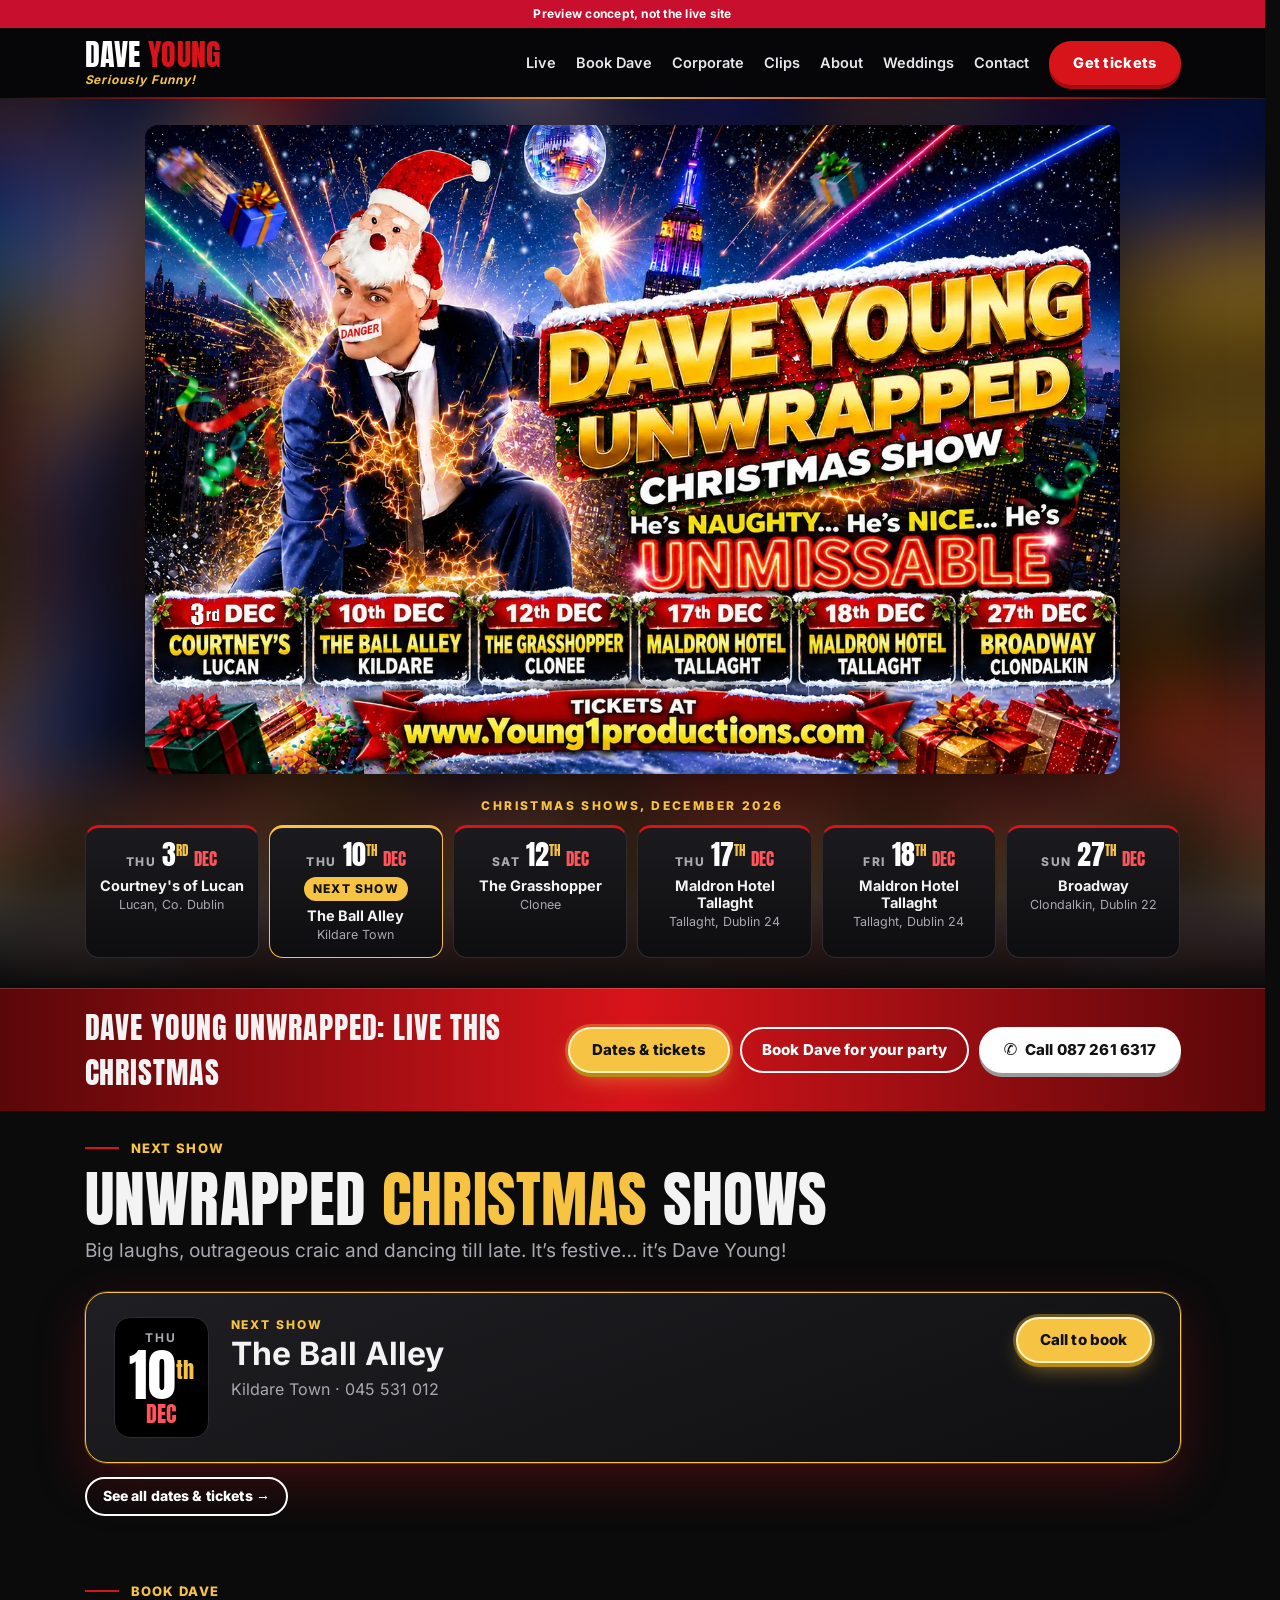
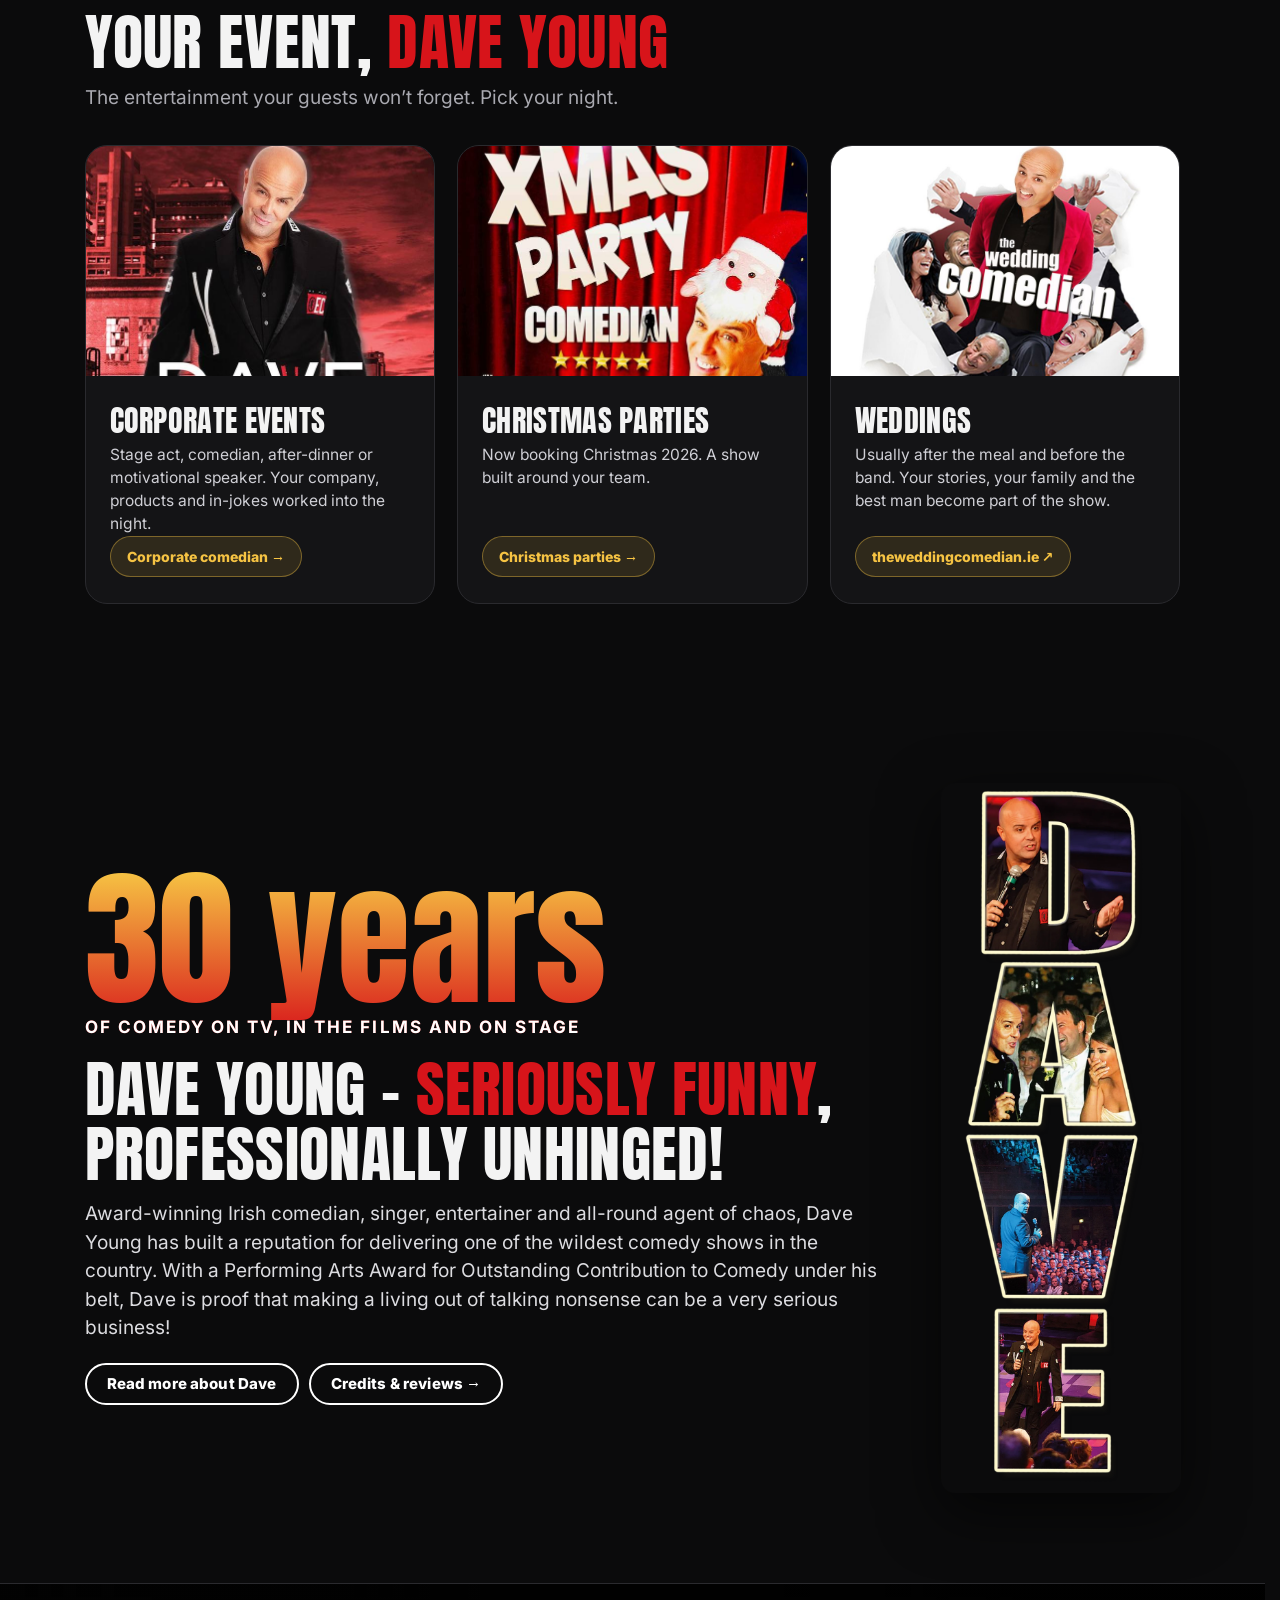
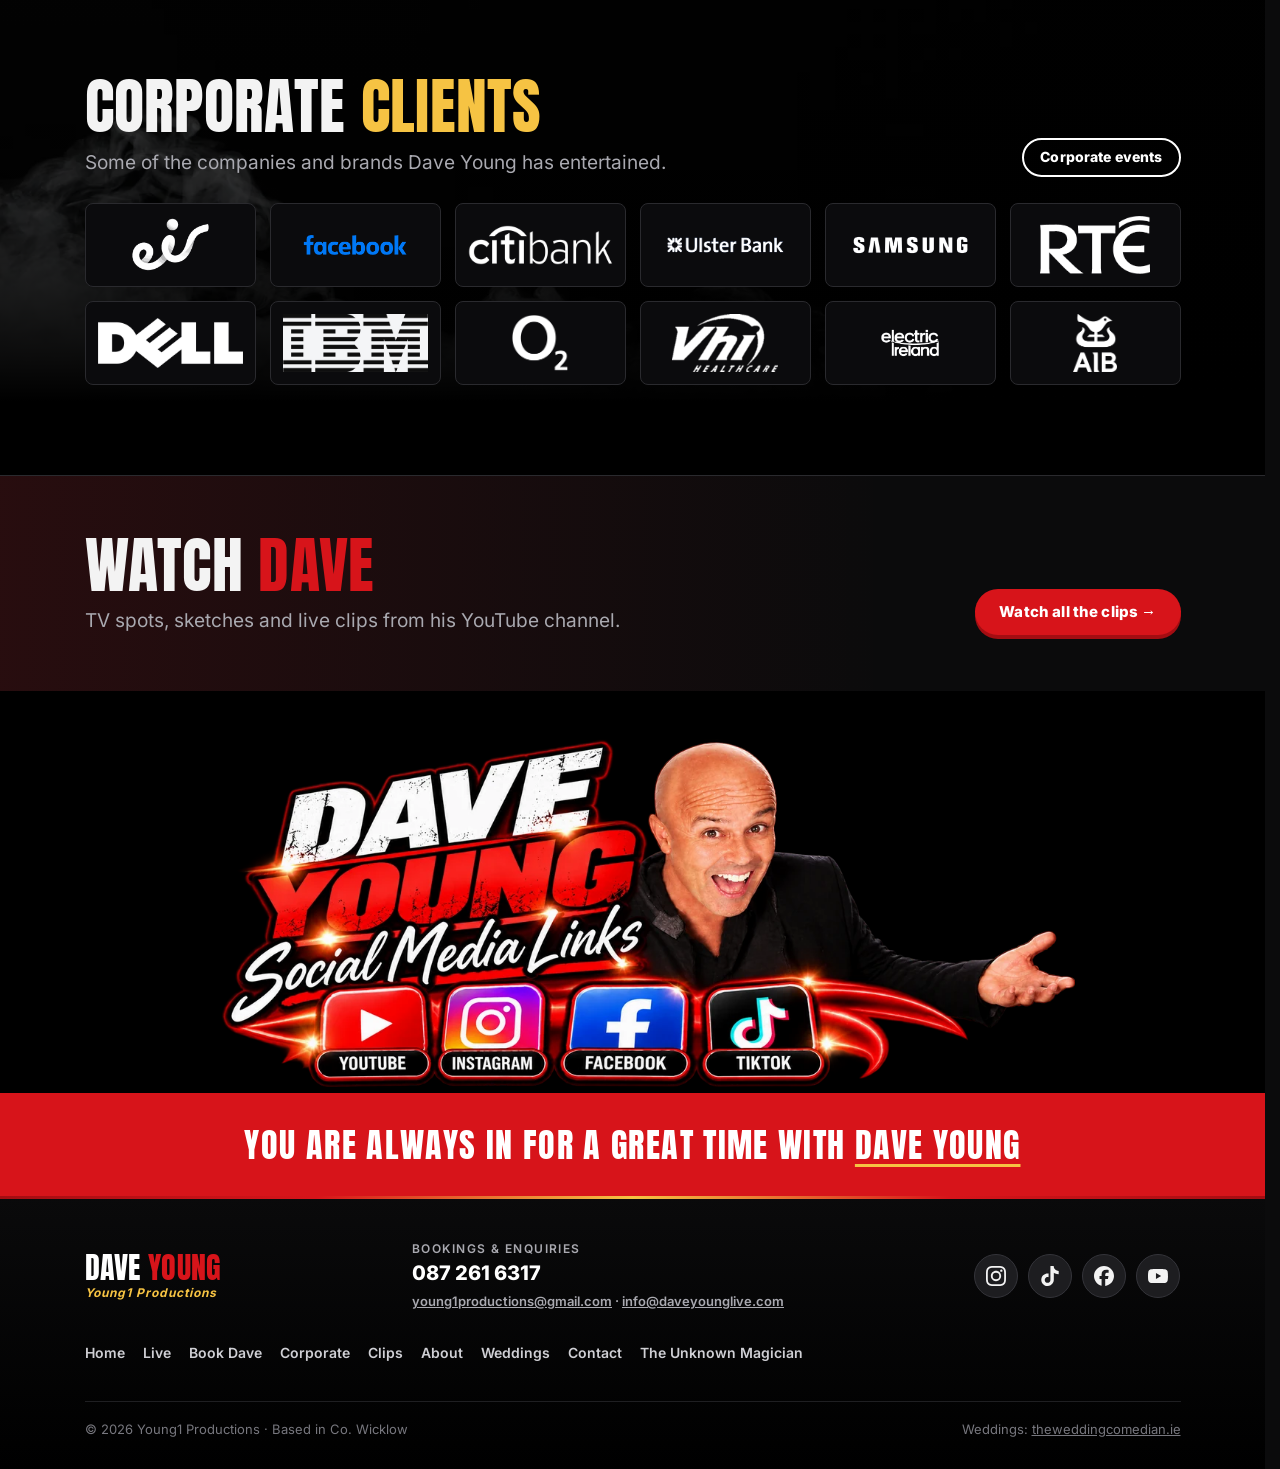
<file: index.html>
<!doctype html><html lang="en-IE"><head><link rel="icon" href="data:,"><meta charset="utf-8"><meta name="viewport" content="width=device-width,initial-scale=1"><meta name="robots" content="noindex, nofollow"><meta name="theme-color" content="#0b0b0c"><title>Dave Young | Irish Comedian | Unwrapped Christmas Shows &amp; Party Bookings</title><meta name="description" content="Dave Young, Irish comedian: Unwrapped Christmas shows in December 2026, plus corporate events, weddings and Christmas party bookings."><meta property="og:title" content="Dave Young | Irish Comedian | Unwrapped Christmas Shows &amp; Party Bookings"><meta property="og:description" content="Dave Young, Irish comedian: Unwrapped Christmas shows in December 2026, plus corporate events, weddings and Christmas party bookings."><meta property="og:image" content="https://apexagenticsuk.github.io/dave-preview/assets/banner_live_og.jpg"><meta name="twitter:card" content="summary_large_image"><link rel="preload" as="image" href="assets/banner_live.webp" imagesrcset="assets/banner_live_760.webp 760w, assets/banner_live_1100.webp 1100w, assets/banner_live.webp 1537w" imagesizes="(max-width:900px) 100vw, 1220px" fetchpriority="high"><script>if(!/[?&]edit=1/.test(location.search))["anton","inter"].forEach(function(n){var l=document.createElement("link");l.rel="preload";l.as="font";l.type="font/woff2";l.crossOrigin="";l.setAttribute("data-gen","");l.href="assets/font_"+n+".woff2";document.head.appendChild(l)})</script>
<link rel="stylesheet" href="style.css"><link rel="stylesheet" href="site.css"><link rel="stylesheet" href="ui.css"><script type="application/ld+json" id="dy-ld">{"@context":"https://schema.org","@graph":[{"@type":"Person","name":"Dave Young","jobTitle":"Comedian","url":"https://apexagenticsuk.github.io/dave-preview/","sameAs":["https://www.instagram.com/daveyoungcomedian/","https://www.tiktok.com/@daveyoungcomedian","https://www.facebook.com/young1productions","https://www.youtube.com/channel/UC69YekDNHcfEC4mzChaOf6A"]},{"@type":"Event","name":"Dave Young Unwrapped – Christmas Show","startDate":"2026-12-03T20:00:00","eventAttendanceMode":"https://schema.org/OfflineEventAttendanceMode","eventStatus":"https://schema.org/EventScheduled","location":{"@type":"Place","name":"Courtney's of Lucan","address":{"@type":"PostalAddress","addressLocality":"Lucan, Co. Dublin","addressCountry":"IE"}},"url":"https://apexagenticsuk.github.io/dave-preview/live.html","performer":{"@type":"Person","name":"Dave Young"},"organizer":{"@type":"Organization","name":"Young1 Productions"},"offers":{"@type":"Offer","url":"https://www.universe.com/events/dave-young-live-in-lucan-dec-3-tickets-VRLH0F","availability":"https://schema.org/InStock"}},{"@type":"Event","name":"Dave Young Unwrapped – Christmas Show","startDate":"2026-12-10","eventAttendanceMode":"https://schema.org/OfflineEventAttendanceMode","eventStatus":"https://schema.org/EventScheduled","location":{"@type":"Place","name":"The Ball Alley","address":{"@type":"PostalAddress","addressLocality":"Kildare Town","addressCountry":"IE"}},"url":"https://apexagenticsuk.github.io/dave-preview/live.html","performer":{"@type":"Person","name":"Dave Young"},"organizer":{"@type":"Organization","name":"Young1 Productions"}},{"@type":"Event","name":"Dave Young Unwrapped – Christmas Show","startDate":"2026-12-12T20:00:00","eventAttendanceMode":"https://schema.org/OfflineEventAttendanceMode","eventStatus":"https://schema.org/EventScheduled","location":{"@type":"Place","name":"The Grasshopper","address":{"@type":"PostalAddress","addressLocality":"Clonee","addressCountry":"IE"}},"url":"https://apexagenticsuk.github.io/dave-preview/live.html","performer":{"@type":"Person","name":"Dave Young"},"organizer":{"@type":"Organization","name":"Young1 Productions"},"offers":{"@type":"Offer","url":"https://www.eventbrite.ie/e/dave-young-unwrapped-christmas-show-at-the-grasshopper-clonee-tickets-2001574701814","availability":"https://schema.org/InStock"}},{"@type":"Event","name":"Dave Young Unwrapped – Christmas Show","startDate":"2026-12-17T20:00:00","eventAttendanceMode":"https://schema.org/OfflineEventAttendanceMode","eventStatus":"https://schema.org/EventScheduled","location":{"@type":"Place","name":"Maldron Hotel Tallaght","address":{"@type":"PostalAddress","addressLocality":"Tallaght, Dublin 24","addressCountry":"IE"}},"url":"https://apexagenticsuk.github.io/dave-preview/live.html","performer":{"@type":"Person","name":"Dave Young"},"organizer":{"@type":"Organization","name":"Young1 Productions"},"offers":{"@type":"Offer","url":"https://www.eventbrite.ie/e/dave-young-unwrapped-christmas-show-tickets-2001060687383","availability":"https://schema.org/InStock"}},{"@type":"Event","name":"Dave Young Unwrapped – Christmas Show","startDate":"2026-12-18T20:00:00","eventAttendanceMode":"https://schema.org/OfflineEventAttendanceMode","eventStatus":"https://schema.org/EventScheduled","location":{"@type":"Place","name":"Maldron Hotel Tallaght","address":{"@type":"PostalAddress","addressLocality":"Tallaght, Dublin 24","addressCountry":"IE"}},"url":"https://apexagenticsuk.github.io/dave-preview/live.html","performer":{"@type":"Person","name":"Dave Young"},"organizer":{"@type":"Organization","name":"Young1 Productions"},"offers":{"@type":"Offer","url":"https://www.eventbrite.ie/e/dave-young-unwrapped-christmas-show-tickets-2001060687383","availability":"https://schema.org/InStock"}},{"@type":"Event","name":"Dave Young Unwrapped – Christmas Show","startDate":"2026-12-27T20:00:00","eventAttendanceMode":"https://schema.org/OfflineEventAttendanceMode","eventStatus":"https://schema.org/EventScheduled","location":{"@type":"Place","name":"Broadway","address":{"@type":"PostalAddress","addressLocality":"Clondalkin, Dublin 22","addressCountry":"IE"}},"url":"https://apexagenticsuk.github.io/dave-preview/live.html","performer":{"@type":"Person","name":"Dave Young"},"organizer":{"@type":"Organization","name":"Young1 Productions"},"offers":{"@type":"Offer","url":"https://www.universe.com/events/dave-young-clondalkin-dec-27-tickets-FP3ZVX","availability":"https://schema.org/InStock"}}]}</script></head><body><div class="proto">Preview concept, not the live site</div><header data-dy="e0" class="top"><a data-dy="e1 a0 t0" class="skip" href="#main">Skip to content</a><div data-dy="e2" class="wrap">
<a data-dy="e3 a1" class="brand" href="index.html"><span data-dy="e4 t1" class="d">Dave</span> <span data-dy="e5 t2" class="y">Young</span><small data-dy="e6 t3">Seriously Funny!</small></a>
<nav data-dy="e7" class="main" aria-label="Main"><a data-dy="e8 a2 t4" href="live.html">Live</a><a data-dy="e9 a3 t5" href="book.html">Book Dave</a><a data-dy="e10 a4 t6" href="corporate.html">Corporate</a><a data-dy="e11 a5 t7" href="clips.html">Clips</a><a data-dy="e12 a6 t8" href="about.html">About</a><a data-dy="e13 a7 t9" href="https://theweddingcomedian.ie" target="_blank" rel="noopener">Weddings</a><a data-dy="e14 a8 t10" href="contact.html">Contact</a><a data-dy="e15 a9 t11" class="btn red sm" href="live.html">Get tickets</a></nav>
<div data-dy="e16" class="burger"><a data-dy="e17 a10 t12" class="btn red sm" href="live.html">Get tickets</a><button data-dy="e18" class="ham" aria-label="Menu" aria-controls="mnav" aria-expanded="false" onclick="var m=document.getElementById('mnav');var o=m.classList.toggle('open');this.setAttribute('aria-expanded',o)"><i data-dy="e19"></i><i data-dy="e20"></i><i data-dy="e21"></i></button></div>
</div><nav data-dy="e22" class="mnav" id="mnav" aria-label="Mobile" onclick="if(event.target.tagName=='A')this.classList.remove('open')"><a data-dy="e23 a11 t13" href="index.html">Home</a><a data-dy="e24 a12 t14" href="live.html">Live</a><a data-dy="e25 a13 t15" href="book.html">Book Dave</a><a data-dy="e26 a14 t16" href="corporate.html">Corporate</a><a data-dy="e27 a15 t17" href="clips.html">Clips</a><a data-dy="e28 a16 t18" href="about.html">About</a><a data-dy="e29 a17 t19" href="https://theweddingcomedian.ie" target="_blank" rel="noopener">Weddings</a><a data-dy="e30 a18 t20" href="contact.html">Contact</a></nav></header>
<main data-dy="e0"><div data-dy="s0 e1" class="hero full" id="top" style="--hero:url(assets/banner_live_760.webp)"><a data-dy="e2 a0" href="live.html"><img data-dy="e3 i0" src="assets/banner_live.webp" srcset="assets/banner_live_760.webp 760w, assets/banner_live_1100.webp 1100w, assets/banner_live.webp 1537w" sizes="(max-width:900px) 100vw, 1220px" fetchpriority="high" alt="Dave Young Unwrapped Christmas Show: He&#8217;s Naughty, He&#8217;s Nice, He&#8217;s Unmissable. Tour poster" width="1537" height="1023"></a>
<div data-dy="e4" class="wrap hdates"><p data-dy="e5 t0" class="hd-t">Christmas shows, December 2026</p><div data-dy="e6" class="dchips" data-cms="showrail" data-view="strip"><a class="dchip next" href="live.html#dates"><span class="dc-date"><span class="dow">Thu</span><span class="dd">3<sup class="ord">rd</sup></span><span class="mm">Dec</span></span><span class="dc-v"><span class="nxt">Next show</span><b>Courtney's of Lucan</b><small>Lucan, Co. Dublin</small></span></a><a class="dchip" href="live.html#dates"><span class="dc-date"><span class="dow">Thu</span><span class="dd">10<sup class="ord">th</sup></span><span class="mm">Dec</span></span><span class="dc-v"><b>The Ball Alley</b><small>Kildare Town</small></span></a><a class="dchip" href="live.html#dates"><span class="dc-date"><span class="dow">Sat</span><span class="dd">12<sup class="ord">th</sup></span><span class="mm">Dec</span></span><span class="dc-v"><b>The Grasshopper</b><small>Clonee</small></span></a><a class="dchip" href="live.html#dates"><span class="dc-date"><span class="dow">Thu</span><span class="dd">17<sup class="ord">th</sup></span><span class="mm">Dec</span></span><span class="dc-v"><b>Maldron Hotel Tallaght</b><small>Tallaght, Dublin 24</small></span></a><a class="dchip" href="live.html#dates"><span class="dc-date"><span class="dow">Fri</span><span class="dd">18<sup class="ord">th</sup></span><span class="mm">Dec</span></span><span class="dc-v"><b>Maldron Hotel Tallaght</b><small>Tallaght, Dublin 24</small></span></a><a class="dchip" href="live.html#dates"><span class="dc-date"><span class="dow">Sun</span><span class="dd">27<sup class="ord">th</sup></span><span class="mm">Dec</span></span><span class="dc-v"><b>Broadway</b><small>Clondalkin, Dublin 22</small></span></a></div></div></div>
<div data-dy="s1 e7" class="ctabar"><div data-dy="e8" class="wrap"><p data-dy="e9 t1">Dave Young Unwrapped: live this Christmas</p><div data-dy="e10" class="acts"><a data-dy="e11 a1 t2" class="btn gold" href="live.html">Dates &amp; tickets</a><a data-dy="e12 a2 t3" class="btn ghost" href="book.html">Book Dave for your party</a><a data-dy="e13 a3 t4" class="btn call" href="tel:+353872616317">Call 087 261 6317</a></div></div></div>
<section data-dy="s2 e14" id="live"><div data-dy="e15" class="wrap"><div data-dy="e16" class="secHead"><div data-dy="e17"><p data-dy="e18 t5" class="kicker" id="main" tabindex="-1">Next show</p><h2 data-dy="e19 t6" class="sec">Unwrapped <span data-dy="e20" class="g">Christmas</span> Shows</h2><p data-dy="e21 t7" class="lead">Big laughs, outrageous craic and dancing till late. It&#8217;s festive&#8230; it&#8217;s Dave Young!</p></div></div>
<div data-dy="e22" class="nextshow" data-cms="nextshow"><div class="nx-date"><span class="dow">Thu</span><span class="dd">3<sup class="ord">rd</sup></span><span class="mm">Dec</span></div><div class="nx-i"><span class="nx-k">Next show</span><b>Courtney's of Lucan</b><span>Lucan, Co. Dublin · 8pm</span></div><div class="nx-a"><a class="btn red" href="https://www.universe.com/events/dave-young-live-in-lucan-dec-3-tickets-VRLH0F" target="_blank" rel="noopener">Buy tickets</a></div></div><p data-dy="e23" class="seeall"><a data-dy="e24 a4 t8" class="btn ghost sm" href="live.html">See all dates &amp; tickets &#8594;</a></p></div></section>
<section data-dy="s3 e25" class="svcs"><div data-dy="e26" class="wrap"><p data-dy="e27 t9" class="kicker">Book Dave</p><h2 data-dy="e28 t10" class="sec">Your event, <span data-dy="e29" class="r">Dave Young</span></h2><p data-dy="e30 t11" class="lead">The entertainment your guests won&#8217;t forget. Pick your night.</p>
<div data-dy="e31" class="svcg" data-cms="services"><a class="svc" href="corporate.html"><img src="assets/poster_dave_young.jpg" alt="Dave Young, corporate comedian" loading="lazy" width="700" height="993"><div class="svb"><h3 aria-level="2">Corporate events</h3><p>Stage act, comedian, after-dinner or motivational speaker. Your company, products and in-jokes worked into the night.</p><span class="go">Corporate comedian →</span></div></a><a class="svc" href="book.html#xmas"><img src="assets/christmas25.jpg" alt="The Xmas Party Comedian" loading="lazy" width="700" height="984"><div class="svb"><h3 aria-level="2">Christmas parties</h3><p>Now booking Christmas 2026. A show built around your team.</p><span class="go">Christmas parties →</span></div></a><a class="svc" href="https://theweddingcomedian.ie" target="_blank" rel="noopener"><img src="assets/wedding_comedian.jpg" alt="The Wedding Comedian, Dave Young" loading="lazy" width="900" height="619"><div class="svb"><h3 aria-level="2">Weddings</h3><p>Usually after the meal and before the band. Your stories, your family and the best man become part of the show.</p><span class="go">theweddingcomedian.ie ↗</span></div></a></div></div></section>
<section data-dy="s4 e32" class="aboutt"><div data-dy="e33" class="wrap aboutg">
<div data-dy="e34"><div data-dy="e35 t12" class="big30">30 years<small data-dy="e36">of comedy on TV, in the films and on stage</small></div><h2 data-dy="e37 t13" class="sec">Dave Young &#8211; <span data-dy="e38" class="r">Seriously Funny</span>, Professionally Unhinged!</h2>
<p data-dy="e39 t14" class="big">Award-winning Irish comedian, singer, entertainer and all-round agent of chaos, Dave Young has built a reputation for delivering one of the wildest comedy shows in the country. With a Performing Arts Award for Outstanding Contribution to Comedy under his belt, Dave is proof that making a living out of talking nonsense can be a very serious business!</p>
<div data-dy="e40 L0" class="btnrow" style="margin-top:20px"><a data-dy="e41 a5 t15" class="btn ghost" href="about.html">Read more about Dave</a><a data-dy="e42 a6 t16" class="btn ghost" href="about.html#credits">Credits &amp; reviews &#8594;</a></div></div>
<div data-dy="e43" class="aboutimg"><img data-dy="e44 i1" src="assets/dave_tall.webp" alt="DAVE: photos of Dave Young on stage and with his audience" width="700" height="2072" loading="lazy"></div>
</div></section>
<section data-dy="s5 e45" class="clients strip"><div data-dy="e46" class="wrap"><div data-dy="e47" class="secHead"><div data-dy="e48"><h2 data-dy="e49 t17" class="sec">Corporate <span data-dy="e50" class="g">clients</span></h2><p data-dy="e51 t18" class="lead">Some of the companies and brands Dave Young has entertained.</p></div><a data-dy="e52 a7 t19" class="btn ghost sm" href="corporate.html">Corporate events</a></div><div data-dy="e53" class="logos" data-cms="clients" data-view="strip" data-limit="12"><div class="lg"><img src="assets/logo_eir.png" alt="eir" title="eir" loading="lazy" width="300" height="201"></div><div class="lg"><img src="assets/logo_facebook.png" alt="Facebook" title="Facebook" loading="lazy" width="400" height="225"></div><div class="lg"><img src="assets/logo_citibank.png" alt="Citibank" title="Citibank" loading="lazy" width="400" height="108"></div><div class="lg"><img src="assets/logo_ulsterbank.png" alt="Ulster Bank" title="Ulster Bank" loading="lazy" width="400" height="121"></div><div class="lg"><img src="assets/logo_samsung.png" alt="Samsung" title="Samsung" loading="lazy" width="400" height="177"></div><div class="lg"><img src="assets/logo_rte.png" alt="RTÉ" title="RTÉ" loading="lazy" width="300" height="159"></div><div class="lg"><img src="assets/logo_dell.png" alt="Dell" title="Dell" loading="lazy" width="400" height="138"></div><div class="lg"><img src="assets/logo_ibm.png" alt="IBM" title="IBM" loading="lazy" width="400" height="160"></div><div class="lg"><img src="assets/logo_o2.png" alt="O2" title="O2" loading="lazy" width="256" height="253"></div><div class="lg"><img src="assets/logo_vhi.png" alt="VHI" title="VHI" loading="lazy" width="290" height="159"></div><div class="lg"><img src="assets/logo_electricireland.png" alt="Electric Ireland" title="Electric Ireland" loading="lazy" width="251" height="201"></div><div class="lg"><img src="assets/logo_aib.png" alt="AIB" title="AIB" loading="lazy" width="400" height="517"></div></div></div></section>
<section data-dy="s6 e54" id="clips" class="clips cta-clips"><div data-dy="e55" class="wrap"><div data-dy="e56" class="secHead"><div data-dy="e57"><h2 data-dy="e58 t20" class="sec">Watch <span data-dy="e59" class="r">Dave</span></h2><p data-dy="e60 t21" class="lead">TV spots, sketches and live clips from his YouTube channel.</p></div><a data-dy="e61 a8 t22" class="btn red" href="clips.html">Watch all the clips &#8594;</a></div></div></section>
<div data-dy="s7 e62" class="socban"><div data-dy="e63" class="sbi"><img data-dy="e64 i2" src="assets/social_links_header.webp" alt="Dave Young Social Media Links: YouTube, Instagram, Facebook, TikTok" width="1200" height="480"><a data-dy="e65 a9" class="hot" style="left:20.96%;top:81.5%" href="https://www.youtube.com/user/daveyounglive" target="_blank" rel="noopener" aria-label="Dave Young on Youtube"></a><a data-dy="e66 a10" class="hot" style="left:34.24%;top:81.5%" href="https://www.instagram.com/daveyoungcomedian/?hl=en" target="_blank" rel="noopener" aria-label="Dave Young on Instagram"></a><a data-dy="e67 a11" class="hot" style="left:50.00%;top:81.5%" href="https://www.facebook.com/young1productions/" target="_blank" rel="noopener" aria-label="Dave Young on Facebook"></a><a data-dy="e68 a12" class="hot" style="left:64.69%;top:81.5%" href="https://www.tiktok.com/@daveyoungcomedian" target="_blank" rel="noopener" aria-label="Dave Young on Tiktok"></a></div></div>

<div data-dy="s8 e69" class="tagband"><div data-dy="e70" class="wrap"><p data-dy="e71 t23">You are always in for a great time with <span data-dy="e72" class="r">Dave Young</span></p></div></div>
</main>
<footer data-dy="e31" id="contact"><div data-dy="e32" class="wrap">
<div data-dy="e33"><div data-dy="e34" class="brand"><span data-dy="e35 t21" class="d">Dave</span> <span data-dy="e36 t22" class="y">Young</span><small data-dy="e37 t23">Young1 Productions</small></div></div>
<div data-dy="e38" class="mail" data-cms="contact" data-view="foot"><span>Bookings &amp; enquiries</span><a href="tel:+353872616317">087 261 6317</a><em class="em"><a href="mailto:young1productions@gmail.com">young1productions@gmail.com</a> · <a href="mailto:info@daveyounglive.com">info@daveyounglive.com</a></em></div>
<div data-dy="e39" class="socials" data-cms="socials"><a href="https://www.instagram.com/daveyoungcomedian/" target="_blank" rel="noopener" aria-label="Dave Young on Instagram" title="Instagram" style="--bc:#E4405F"><svg viewBox="0 0 24 24" aria-hidden="true" focusable="false"><path d="M7.0301.084c-1.2768.0602-2.1487.264-2.911.5634-.7888.3075-1.4575.72-2.1228 1.3877-.6652.6677-1.075 1.3368-1.3802 2.127-.2954.7638-.4956 1.6365-.552 2.914-.0564 1.2775-.0689 1.6882-.0626 4.947.0062 3.2586.0206 3.6671.0825 4.9473.061 1.2765.264 2.1482.5635 2.9107.308.7889.72 1.4573 1.388 2.1228.6679.6655 1.3365 1.0743 2.1285 1.38.7632.295 1.6361.4961 2.9134.552 1.2773.056 1.6884.069 4.9462.0627 3.2578-.0062 3.668-.0207 4.9478-.0814 1.28-.0607 2.147-.2652 2.9098-.5633.7889-.3086 1.4578-.72 2.1228-1.3881.665-.6682 1.0745-1.3378 1.3795-2.1284.2957-.7632.4966-1.636.552-2.9124.056-1.2809.0692-1.6898.063-4.948-.0063-3.2583-.021-3.6668-.0817-4.9465-.0607-1.2797-.264-2.1487-.5633-2.9117-.3084-.7889-.72-1.4568-1.3876-2.1228C21.2982 1.33 20.628.9208 19.8378.6165 19.074.321 18.2017.1197 16.9244.0645 15.6471.0093 15.236-.005 11.977.0014 8.718.0076 8.31.0215 7.0301.0839m.1402 21.6932c-1.17-.0509-1.8053-.2453-2.2287-.408-.5606-.216-.96-.4771-1.3819-.895-.422-.4178-.6811-.8186-.9-1.378-.1644-.4234-.3624-1.058-.4171-2.228-.0595-1.2645-.072-1.6442-.079-4.848-.007-3.2037.0053-3.583.0607-4.848.05-1.169.2456-1.805.408-2.2282.216-.5613.4762-.96.895-1.3816.4188-.4217.8184-.6814 1.3783-.9003.423-.1651 1.0575-.3614 2.227-.4171 1.2655-.06 1.6447-.072 4.848-.079 3.2033-.007 3.5835.005 4.8495.0608 1.169.0508 1.8053.2445 2.228.408.5608.216.96.4754 1.3816.895.4217.4194.6816.8176.9005 1.3787.1653.4217.3617 1.056.4169 2.2263.0602 1.2655.0739 1.645.0796 4.848.0058 3.203-.0055 3.5834-.061 4.848-.051 1.17-.245 1.8055-.408 2.2294-.216.5604-.4763.96-.8954 1.3814-.419.4215-.8181.6811-1.3783.9-.4224.1649-1.0577.3617-2.2262.4174-1.2656.0595-1.6448.072-4.8493.079-3.2045.007-3.5825-.006-4.848-.0608M16.953 5.5864A1.44 1.44 0 1 0 18.39 4.144a1.44 1.44 0 0 0-1.437 1.4424M5.8385 12.012c.0067 3.4032 2.7706 6.1557 6.173 6.1493 3.4026-.0065 6.157-2.7701 6.1506-6.1733-.0065-3.4032-2.771-6.1565-6.174-6.1498-3.403.0067-6.156 2.771-6.1496 6.1738M8 12.0077a4 4 0 1 1 4.008 3.9921A3.9996 3.9996 0 0 1 8 12.0077"></path></svg></a><a href="https://www.tiktok.com/@daveyoungcomedian" target="_blank" rel="noopener" aria-label="Dave Young on TikTok" title="TikTok" style="--bc:#25F4EE"><svg viewBox="0 0 24 24" aria-hidden="true" focusable="false"><path d="M12.525.02c1.31-.02 2.61-.01 3.91-.02.08 1.53.63 3.09 1.75 4.17 1.12 1.11 2.7 1.62 4.24 1.79v4.03c-1.44-.05-2.89-.35-4.2-.97-.57-.26-1.1-.59-1.62-.93-.01 2.92.01 5.84-.02 8.75-.08 1.4-.54 2.79-1.35 3.94-1.31 1.92-3.58 3.17-5.91 3.21-1.43.08-2.86-.31-4.08-1.03-2.02-1.19-3.44-3.37-3.65-5.71-.02-.5-.03-1-.01-1.49.18-1.9 1.12-3.72 2.58-4.96 1.66-1.44 3.98-2.13 6.15-1.72.02 1.48-.04 2.96-.04 4.44-.99-.32-2.15-.23-3.02.37-.63.41-1.11 1.04-1.36 1.75-.21.51-.15 1.07-.14 1.61.24 1.64 1.82 3.02 3.5 2.87 1.12-.01 2.19-.66 2.77-1.61.19-.33.4-.67.41-1.06.1-1.79.06-3.57.07-5.36.01-4.03-.01-8.05.02-12.07z"></path></svg></a><a href="https://www.facebook.com/young1productions" target="_blank" rel="noopener" aria-label="Dave Young on Facebook" title="Facebook" style="--bc:#1877F2"><svg viewBox="0 0 24 24" aria-hidden="true" focusable="false"><path d="M9.101 23.691v-7.98H6.627v-3.667h2.474v-1.58c0-4.085 1.848-5.978 5.858-5.978.401 0 .955.042 1.468.103a8.68 8.68 0 0 1 1.141.195v3.325a8.623 8.623 0 0 0-.653-.036 26.805 26.805 0 0 0-.733-.009c-.707 0-1.259.096-1.675.309a1.686 1.686 0 0 0-.679.622c-.258.42-.374.995-.374 1.752v1.297h3.919l-.386 2.103-.287 1.564h-3.246v8.245C19.396 23.238 24 18.179 24 12.044c0-6.627-5.373-12-12-12s-12 5.373-12 12c0 5.628 3.874 10.35 9.101 11.647Z"></path></svg></a><a href="https://www.youtube.com/channel/UC69YekDNHcfEC4mzChaOf6A" target="_blank" rel="noopener" aria-label="Dave Young on YouTube" title="YouTube" style="--bc:#FF0000"><svg viewBox="0 0 24 24" aria-hidden="true" focusable="false"><path d="M23.498 6.186a3.016 3.016 0 0 0-2.122-2.136C19.505 3.545 12 3.545 12 3.545s-7.505 0-9.377.505A3.017 3.017 0 0 0 .502 6.186C0 8.07 0 12 0 12s0 3.93.502 5.814a3.016 3.016 0 0 0 2.122 2.136c1.871.505 9.376.505 9.376.505s7.505 0 9.377-.505a3.015 3.015 0 0 0 2.122-2.136C24 15.93 24 12 24 12s0-3.93-.502-5.814zM9.545 15.568V8.432L15.818 12l-6.273 3.568z"></path></svg></a></div>
<div data-dy="e40" class="flinks"><a data-dy="e41 a19 t24" href="index.html">Home</a><a data-dy="e42 a20 t25" href="live.html">Live</a><a data-dy="e43 a21 t26" href="book.html">Book Dave</a><a data-dy="e44 a22 t27" href="corporate.html">Corporate</a><a data-dy="e45 a23 t28" href="clips.html">Clips</a><a data-dy="e46 a24 t29" href="about.html">About</a><a data-dy="e47 a25 t30" href="https://theweddingcomedian.ie" target="_blank" rel="noopener">Weddings</a><a data-dy="e48 a26 t31" href="contact.html">Contact</a><a data-dy="e49 a27 t32" href="magician.html">The Unknown Magician</a></div>
<div data-dy="e50" class="small"><span data-dy="e51 t33">© 2026 Young1 Productions · Based in Co. Wicklow</span><span data-dy="e52 t34">Weddings: <a data-dy="e53 a28" href="https://theweddingcomedian.ie" target="_blank" rel="noopener">theweddingcomedian.ie</a></span></div>
</div></footer>
<div data-dy="e54" class="sticky"><a data-dy="e55 a29 t35" class="btn red" href="live.html">Get tickets</a><a data-dy="e56 a30 t36" class="btn gold" href="book.html">Book Dave</a></div><script src="content.js" defer></script><script src="ui.js" defer></script></body></html>
</file>
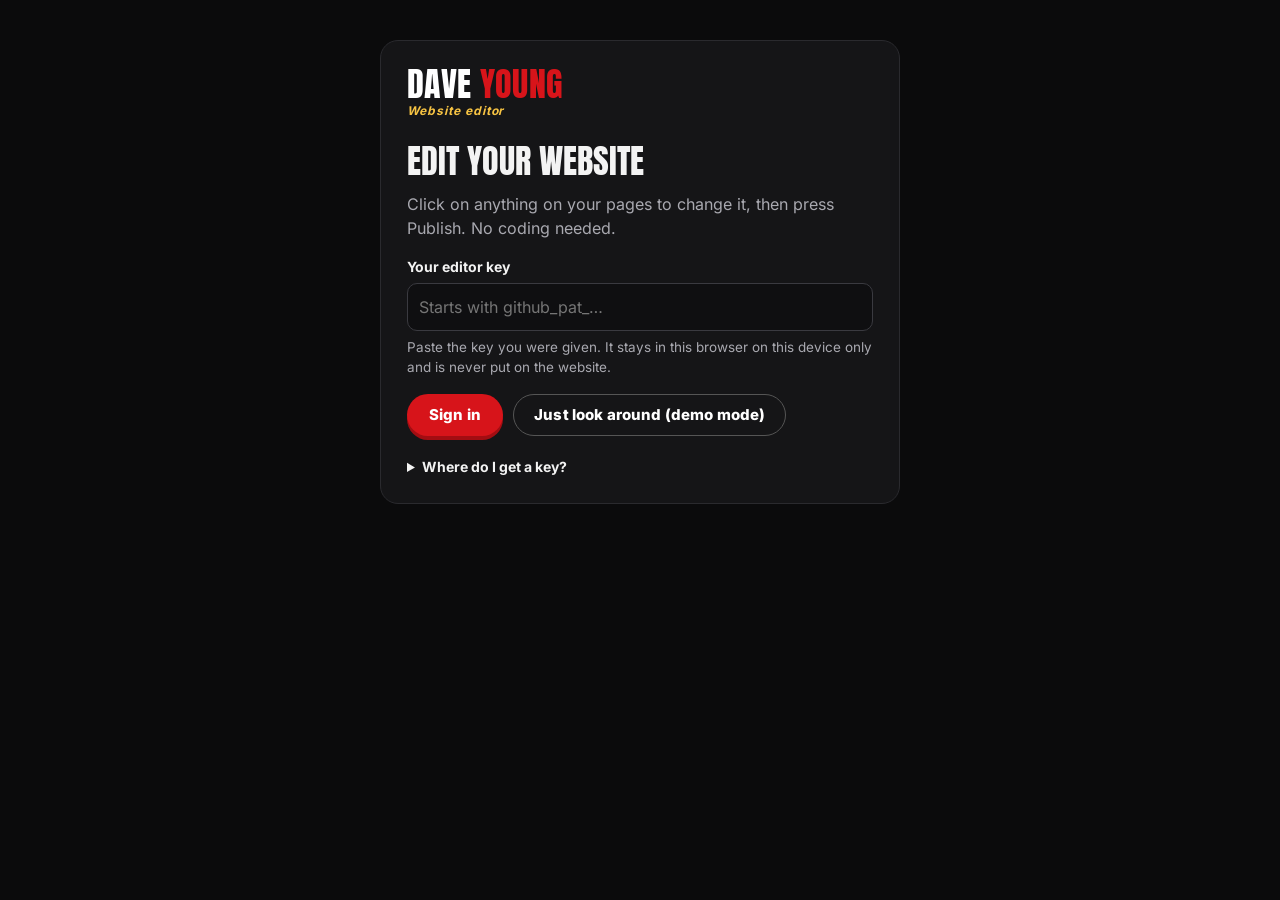
<file: admin/index.html>
<!doctype html><html lang="en-IE"><head><meta charset="utf-8"><meta name="viewport" content="width=device-width,initial-scale=1"><meta name="robots" content="noindex, nofollow"><title>Website editor | Dave Young</title>
<link rel="icon" href="data:,"><link rel="stylesheet" href="../style.css"><link rel="stylesheet" href="shell.css"></head><body>
<div id="login" class="login" hidden><div class="card">
  <div class="brand"><span class="d">Dave</span> <span class="y">Young</span><small>Website editor</small></div>
  <h1>Edit your website</h1>
  <p class="lead2">Click on anything on your pages to change it, then press Publish. No coding needed.</p>
  <label for="tok">Your editor key</label>
  <input id="tok" type="password" autocomplete="off" placeholder="Starts with github_pat_…">
  <p class="hint">Paste the key you were given. It stays in this browser on this device only and is never put on the website.</p>
  <div class="row"><button class="btn red" id="signin">Sign in</button><button class="btn ghost" id="demo">Just look around (demo mode)</button></div>
  <p id="loginmsg" class="msg"></p>
  <details class="help"><summary>Where do I get a key?</summary>
  <p>Your web person sets this up with you once. In short: sign in to <b>github.com</b>, go to <b>Settings → Developer settings → Personal access tokens → Fine-grained tokens → Generate new token</b>. Set Resource owner to <b>apexagenticsuk</b>, pick <b>Only select repositories → dave-preview</b>, and under <b>Repository permissions</b> set <b>Contents</b> to <b>Read and write</b>. Copy the key and paste it above.</p></details>
</div></div>

<div id="app" hidden>
<header class="tb">
  <div class="g"><span class="logo"><b>Dave</b> <i>Young</i></span><span id="demobadge" class="demob" hidden title="Demo mode: changes stay on this device and can't be published">DEMO</span>
  <select id="page" aria-label="Page"></select></div>
  <div class="g"><div class="seg" role="group" aria-label="View"><button id="vdesk" class="on" title="Desktop view">🖥<span class="sl"> Desktop</span></button><button id="vphone" title="Phone view">📱<span class="sl"> Phone</span></button></div>
  <button id="undo" class="ib" title="Undo the last change"><span aria-hidden="true">↶</span> Undo</button><button id="redo" class="ib" title="Redo the change you undid">Redo <span aria-hidden="true">↷</span></button></div>
  <div class="g tools"><button id="pagesb" class="tbb">Pages</button><button id="psettings" class="tbb">Page settings</button><button id="sharedb" class="tbb" title="Shared content">Shared<span class="wide"> content</span></button><button id="style" class="tbb">Style</button><button id="helpb" class="tbb">Help</button><button id="preview" class="tbb gold">Preview</button><button id="out" class="tbb ghost"></button></div>
  <div class="g pubg"><span id="pill" class="pill"></span><button id="publish" class="pub">Publish</button></div>
</header>
<div id="selbar" class="selbar" hidden></div>
<div class="work"><div id="stage" class="stage"><iframe id="frame" title="Your page"></iframe><div id="frameerr" class="frameerr" role="alert" hidden><div><h2>This page didn’t load</h2><p>It looks like the internet connection dropped, so your page can’t be shown right now. Nothing is lost: your changes are saved on this device.</p><button class="pub" id="frameretry">Try again</button></div></div></div>
<aside id="side" class="side" hidden><div class="sidehd"><b id="sidet"></b><button id="sidex" title="Close">✕</button></div><div id="sideb" class="sideb"></div></aside></div>
<div id="toast" class="toast" hidden></div>
</div>

<div id="helpm" class="modal" hidden><div class="mc"><button class="x" data-close>✕</button>
<h2>How to edit your website</h2>
<div class="steps">
<div><h3>Sign in</h3><p>Open this page, paste your editor key and tap <b>Sign in</b>. You only do this once on each phone or computer. <b>Demo mode</b> lets you try everything without changing the real site.</p></div>
<div><h3>Change words</h3><p>Pick a page at the top. Things you can change get a yellow outline when you point at them. Click a heading, paragraph or button and just type. Click somewhere else when you're done.</p></div>
<div><h3>Change a button</h3><p>Click any button or link. A panel opens on the right where you can change its words, where it goes (one of your pages, a web address, a phone number or an email) and its colour.</p></div>
<div><h3>Change a show date</h3><p>Click a show (or its <b>Edit</b> button) to change the date, venue, town or ticket link. Type the date any normal way, for example <b>Fri 4th Dec</b>, <b>4 Dec 2026</b> or <b>04/12/2026</b>: the weekday is ignored and worked out for you, and a message tells you if a date can't be read. Shows sort themselves by date. Each row has its own <b>Sold out</b>, <b>Drag</b> and <b>Delete</b> buttons, and <b>+ Add show</b> is under the list.</p></div>
<div><h3>Swap the poster or a photo</h3><p>Click any picture and choose <b>Replace picture</b>. Photos from your phone are shrunk automatically.</p></div>
<div><h3>Move or hide a section</h3><p><b>Drag:</b> point at a section and grab the blue <b>⠿ Drag</b> tab (top right), or a block’s yellow <b>⠿</b>, and drop it where the yellow line shows; the page scrolls when you get near the edge. Pictures, cards, testimonials and other repeated items have a small <b>⠿</b> too (on a phone, tap the section first). Drag menu links sideways, or the <b>⠿</b> in <b>Pages</b>. In <b>Add a block</b> you can drag a tile straight onto the page (on a phone: hold it, then drag). Every drag can be undone with <b>↶</b>.</p><p>Or click inside a section: the bar under the toolbar shows what is selected, with <b>Move up</b>, <b>Move down</b>, <b>Reorder…</b> (drag in a list), <b>Hide</b>, <b>Copy</b> and <b>Delete</b>. Hidden sections stay faded in the editor so you can bring them back.</p></div>
<div><h3>Check, then publish</h3><p><b>📱 Phone</b> shows how it looks on a mobile. <b>Preview</b> opens the site with your changes. When you're happy, tap the big red <b>Publish</b>. The real website updates in about a minute.</p></div>
<div><h3>Add something new</h3><p>Click any heading or paragraph and tap the yellow <b>+</b> under it (or <b>+ Add below</b>) to add a heading, text, picture, button, video, gallery, quote, cards and more. Use the blue <b>+ Add section</b> lines between sections for ready-made layouts.</p></div>
<div><h3>Add or change pages</h3><p>Tap <b>Pages</b> at the top. <b>+ New page</b> makes a new page from a ready-made layout and adds it to the menu. From there you can also rename, copy, delete, hide from the menu, change the menu order and the Google title and description.</p></div>
<div><h3>Made a mistake?</h3><p>Use <b>↶ Undo</b>. Unpublished changes are kept even if you close the page. Every published version is saved, so your web person can always roll back.</p>
<button class="btn ghost sm" id="discard">Throw away all unpublished changes</button></div>
</div></div></div>

<div id="stylem" class="modal" hidden><div class="mc"><button class="x" data-close>✕</button>
<h2>Site style</h2><p class="hint">Pick the accent colour used on buttons and highlights.</p><div id="accents" class="accents"></div>
<label>Main booking phone number</label><input id="mphone" inputmode="tel"><p class="hint">Updates the number on every page and every “Call” button.</p>
<h3 style="margin-top:20px">Social media links</h3><p class="hint">Also editable by clicking the icons on any page.</p><div id="socs"></div><button class="btn gold sm" id="addsoc">+ Add a social link</button>
<h3 style="margin-top:20px">Contact page icon strip</h3><p class="hint">The four icons in the middle of the Contact page only.</p><div id="csocs"></div><button class="btn gold sm" id="addcsoc">+ Add an icon</button>
<div class="row"><button class="btn red" data-close>Done</button></div></div></div>


<div id="pickm" class="modal" hidden><div class="mc wide"><button class="x" data-close>✕</button>
<h2 id="pickt">Add a block</h2><p class="hint" id="pickh">Pick what to add. Everything uses the site’s own fonts and colours.</p><div id="pickg" class="tiles"></div></div></div>

<div id="pagesm" class="modal" hidden><div class="mc wide"><button class="x" data-close>✕</button>
<h2>Pages &amp; menu</h2><p class="hint">The order here is the order in the menu. “Menu” shows the page in the top menu and footer, “Footer” only in the footer, “Hidden” nowhere (the page still exists).</p>
<div id="plist"></div><div class="row pbar"><button class="btn ghost" id="pundo" title="Undo">↶ Undo</button><button class="btn ghost" id="predo" title="Redo">↷ Redo</button><button class="btn red" id="newpb">+ New page</button><button class="btn ghost" data-close>Done</button></div></div></div>

<div id="newpm" class="modal" hidden><div class="mc"><button class="x" data-close>✕</button>
<h2 id="newpt">New page</h2>
<label for="np-title">Page title</label><input id="np-title" maxlength="60" placeholder="e.g. Christmas Parties">
<label for="np-label">Name in the menu</label><input id="np-label" maxlength="24" placeholder="e.g. Parties">
<label for="np-slug">Web address</label><div class="slug"><span id="np-base"></span><input id="np-slug" maxlength="40" placeholder="christmas-parties"><span>.html</span></div><p class="hint">Made from the title automatically. Letters, numbers and dashes only.</p>
<label for="np-tpl">Start from</label><select id="np-tpl"></select>
<p id="np-msg" class="msg err"></p>
<div class="row"><button class="btn red" id="np-go">Create page</button><button class="btn ghost" data-close>Cancel</button></div></div></div>

<div id="seom" class="modal" hidden><div class="mc"><button class="x" data-close>✕</button>
<h2>Page settings</h2><p class="hint" id="seo-for"></p>
<div id="ps-custom"><label for="ps-title">Page title</label><input id="ps-title"></div>
<label for="ps-label">Name in the menu</label><input id="ps-label">
<label for="ps-show">Show this page in</label><select id="ps-show"><option value="menu">The top menu and the footer</option><option value="footer">The footer only</option><option value="none">Nowhere (the page still exists)</option></select>
<label for="seo-title">Google title (shown in the browser tab and on Google)</label><input id="seo-title" maxlength="70">
<label for="seo-desc">Google description (the grey text under the title on Google)</label><textarea id="seo-desc" rows="3" maxlength="170"></textarea>
<p class="hint">This preview site is hidden from Google on purpose; these details apply when the real site goes live.</p>
<div class="row"><button class="btn red" id="seo-save">Save</button><button class="btn ghost" data-close>Cancel</button></div></div></div>

<div id="dlg" class="modal dlg" hidden><div class="mc"><h2 id="dlg-t"></h2><p id="dlg-x" class="dlgtext"></p><div id="dlg-f"></div><p id="dlg-e" class="msg err"></p><div class="row" id="dlg-b"></div></div></div>
<script>window.DY_SHELL=true;</script><script src="../content.js"></script><script src="drag.js"></script><script src="shell.js"></script><script src="shared.js"></script>
</body></html>
</file>
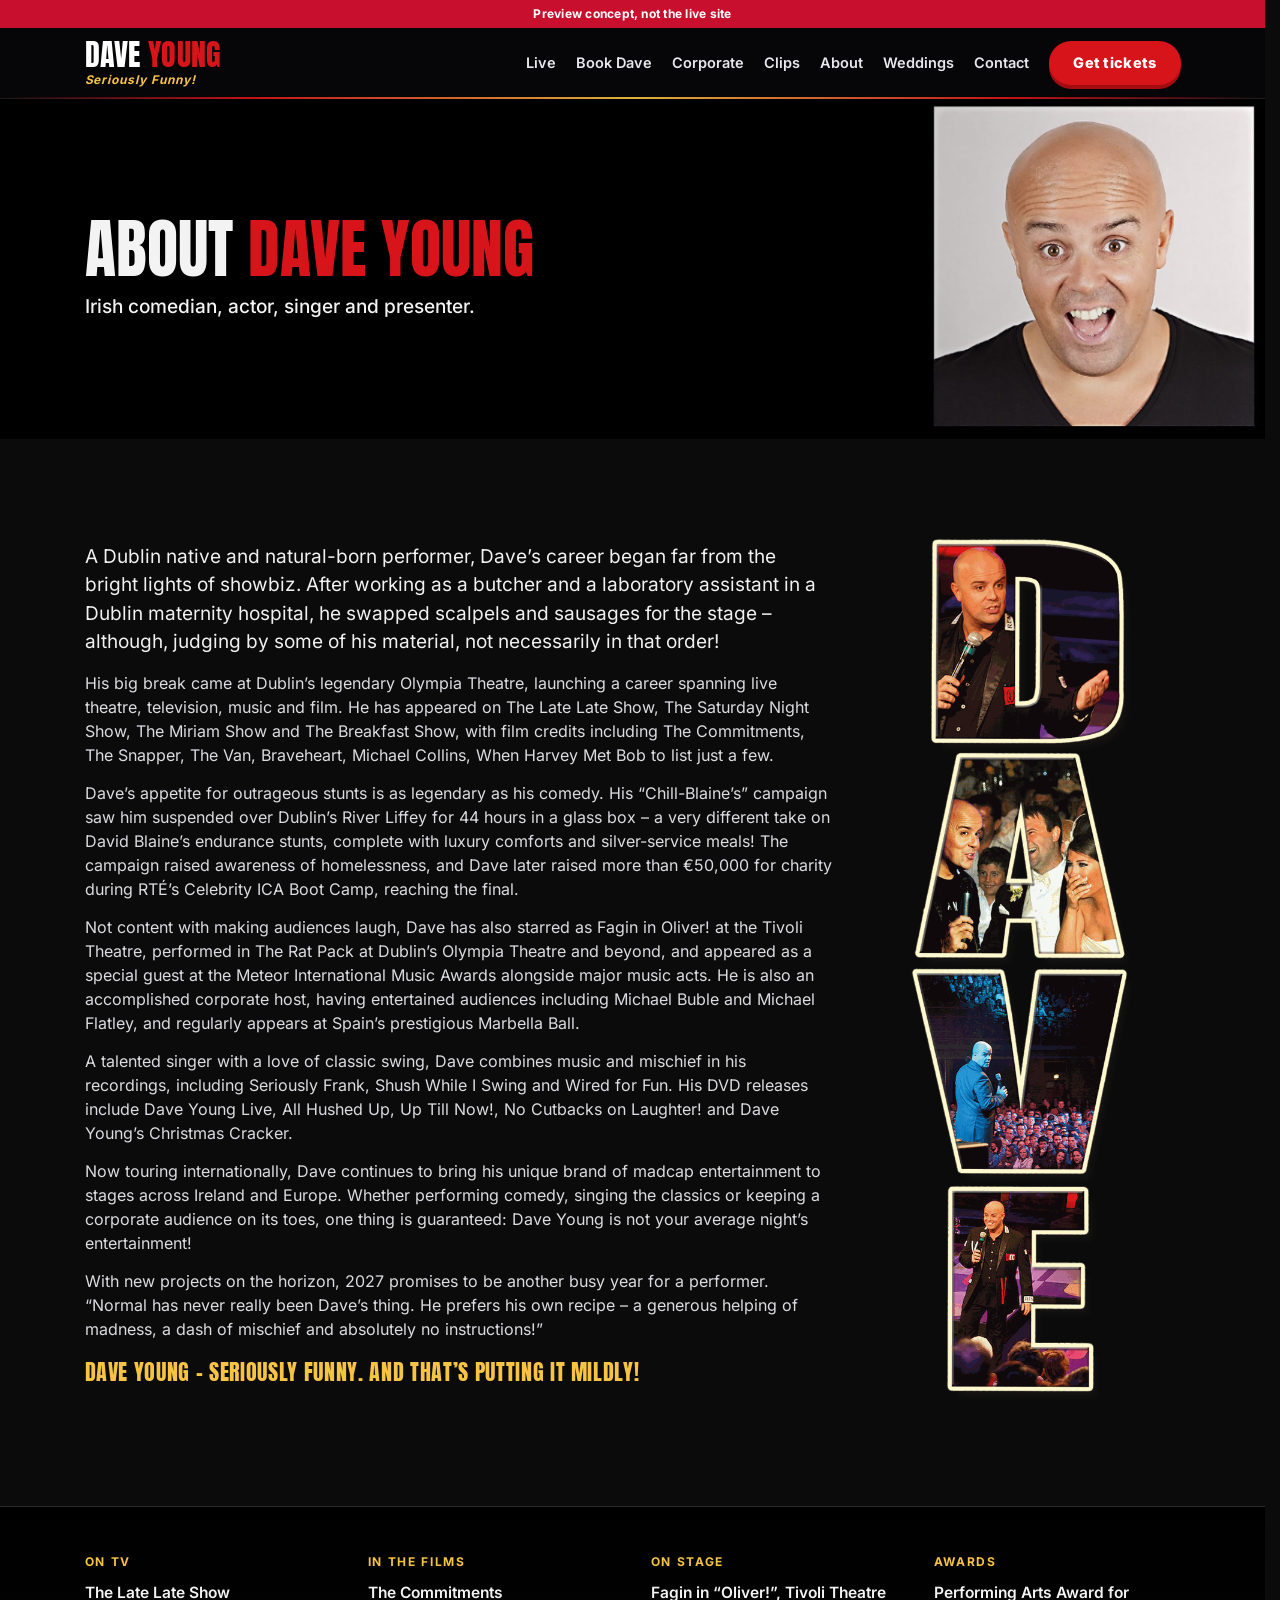
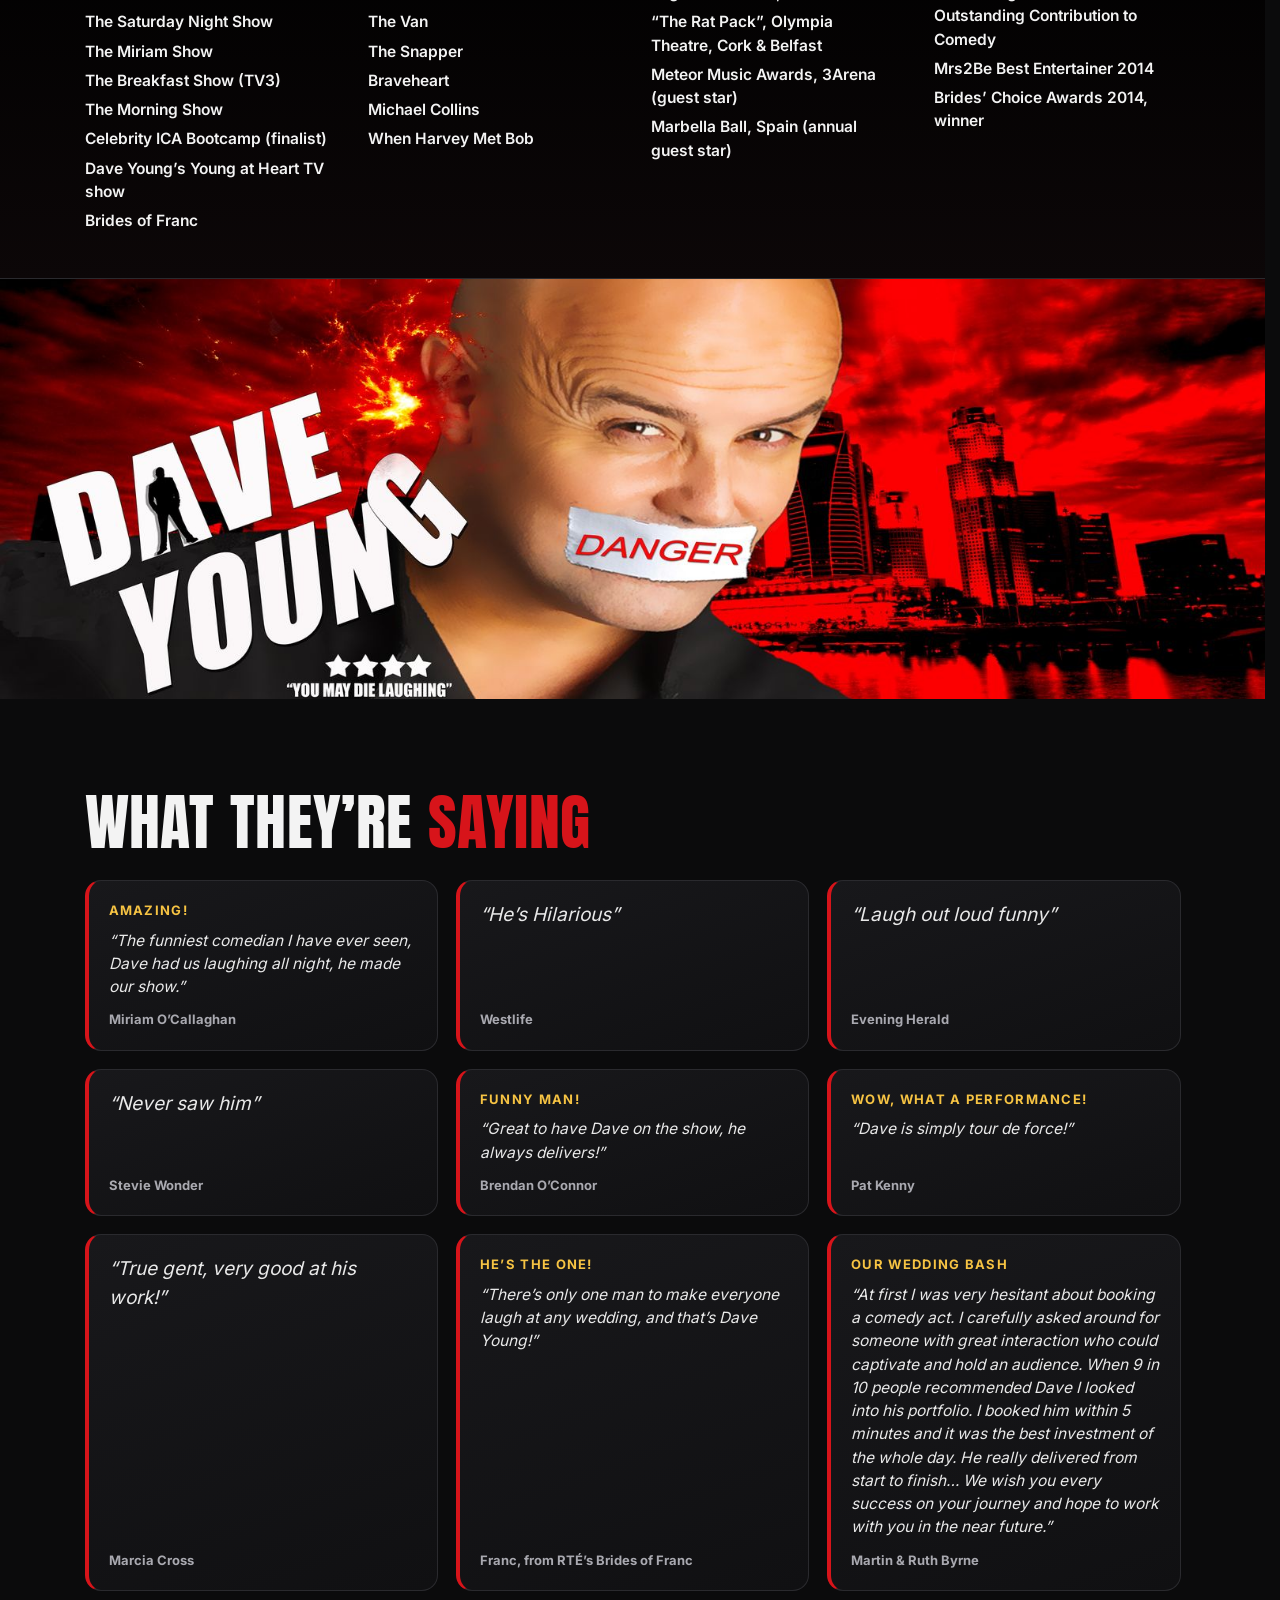
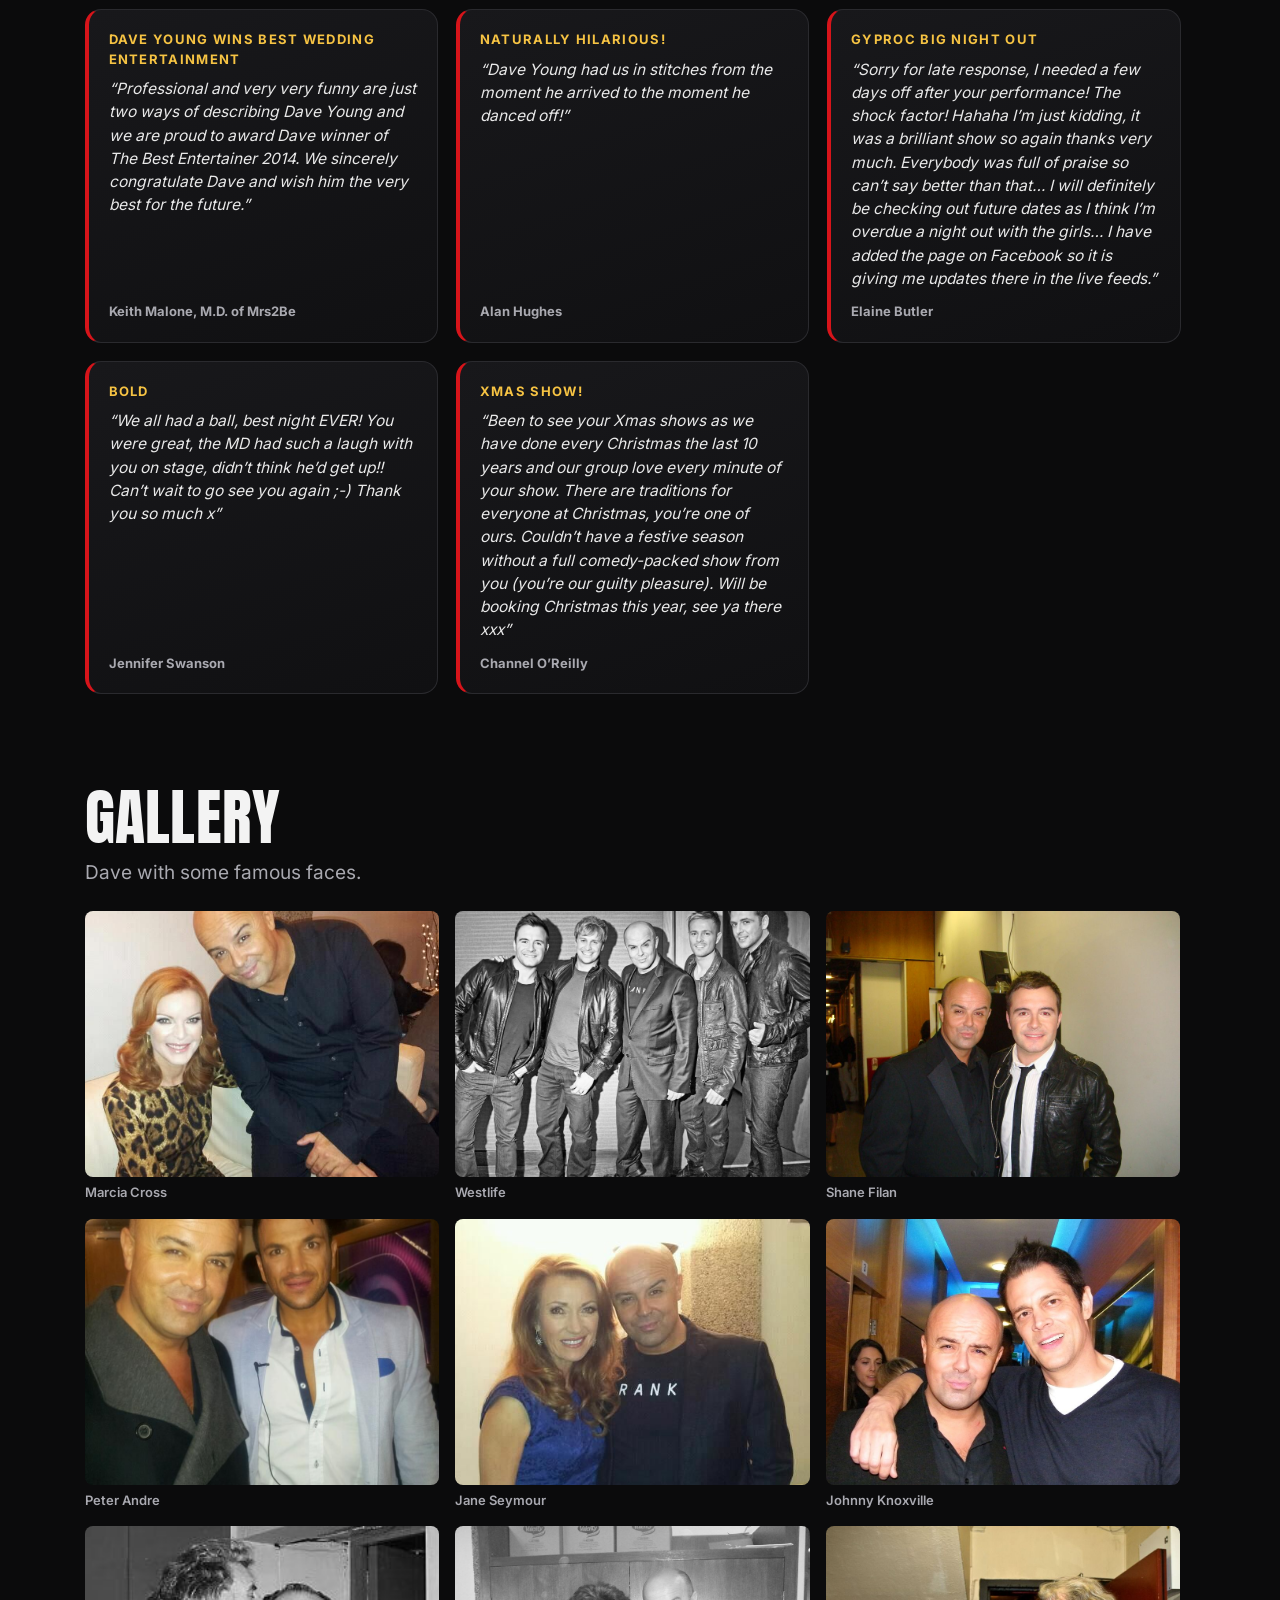
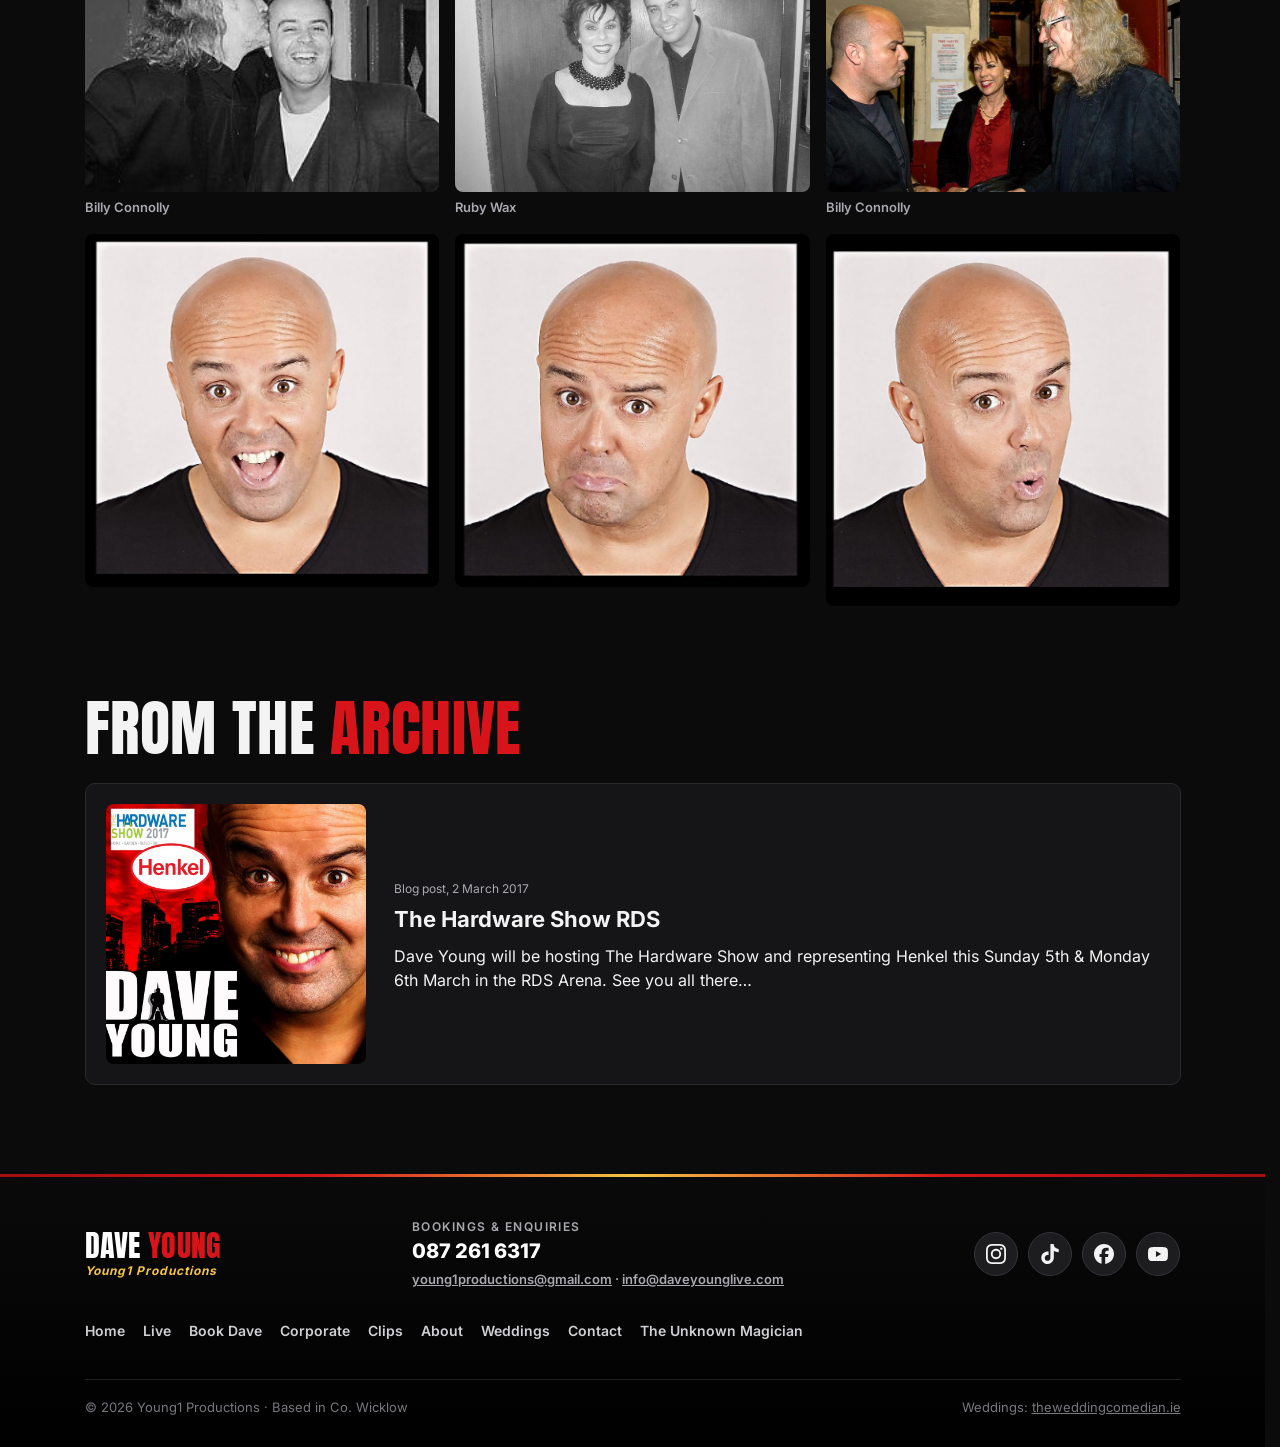
<file: about.html>
<!doctype html><html lang="en-IE"><head><link rel="icon" href="data:,"><meta charset="utf-8"><meta name="viewport" content="width=device-width,initial-scale=1"><meta name="robots" content="noindex, nofollow"><meta name="theme-color" content="#0b0b0c"><title>About Dave Young | Bio | Irish Comedian</title><meta name="description" content="About Dave Young: Dublin-born comedian, singer and entertainer with TV, film and stage credits and a Performing Arts Award for Outstanding Contribution to Comedy."><meta property="og:title" content="About Dave Young | Bio | Irish Comedian"><meta property="og:description" content="About Dave Young: Dublin-born comedian, singer and entertainer with TV, film and stage credits and a Performing Arts Award for Outstanding Contribution to Comedy."><meta property="og:image" content="https://apexagenticsuk.github.io/dave-preview/assets/dave_tall.webp"><meta name="twitter:card" content="summary_large_image"><script>if(!/[?&]edit=1/.test(location.search))["anton","inter"].forEach(function(n){var l=document.createElement("link");l.rel="preload";l.as="font";l.type="font/woff2";l.crossOrigin="";l.setAttribute("data-gen","");l.href="assets/font_"+n+".woff2";document.head.appendChild(l)})</script>
<link rel="stylesheet" href="style.css"><link rel="stylesheet" href="site.css"><link rel="stylesheet" href="ui.css"></head><body><div class="proto">Preview concept, not the live site</div><header data-dy="e0" class="top"><a data-dy="e1 a0 t0" class="skip" href="#main">Skip to content</a><div data-dy="e2" class="wrap">
<a data-dy="e3 a1" class="brand" href="index.html"><span data-dy="e4 t1" class="d">Dave</span> <span data-dy="e5 t2" class="y">Young</span><small data-dy="e6 t3">Seriously Funny!</small></a>
<nav data-dy="e7" class="main" aria-label="Main"><a data-dy="e8 a2 t4" href="live.html">Live</a><a data-dy="e9 a3 t5" href="book.html">Book Dave</a><a data-dy="e10 a4 t6" href="corporate.html">Corporate</a><a data-dy="e11 a5 t7" href="clips.html">Clips</a><a data-dy="e12 a6 t8" href="about.html">About</a><a data-dy="e13 a7 t9" href="https://theweddingcomedian.ie" target="_blank" rel="noopener">Weddings</a><a data-dy="e14 a8 t10" href="contact.html">Contact</a><a data-dy="e15 a9 t11" class="btn red sm" href="live.html">Get tickets</a></nav>
<div data-dy="e16" class="burger"><a data-dy="e17 a10 t12" class="btn red sm" href="live.html">Get tickets</a><button data-dy="e18" class="ham" aria-label="Menu" aria-controls="mnav" aria-expanded="false" onclick="var m=document.getElementById('mnav');var o=m.classList.toggle('open');this.setAttribute('aria-expanded',o)"><i data-dy="e19"></i><i data-dy="e20"></i><i data-dy="e21"></i></button></div>
</div><nav data-dy="e22" class="mnav" id="mnav" aria-label="Mobile" onclick="if(event.target.tagName=='A')this.classList.remove('open')"><a data-dy="e23 a11 t13" href="index.html">Home</a><a data-dy="e24 a12 t14" href="live.html">Live</a><a data-dy="e25 a13 t15" href="book.html">Book Dave</a><a data-dy="e26 a14 t16" href="corporate.html">Corporate</a><a data-dy="e27 a15 t17" href="clips.html">Clips</a><a data-dy="e28 a16 t18" href="about.html">About</a><a data-dy="e29 a17 t19" href="https://theweddingcomedian.ie" target="_blank" rel="noopener">Weddings</a><a data-dy="e30 a18 t20" href="contact.html">Contact</a></nav></header>
<main data-dy="e0"><div data-dy="s0 e1" class="bhero photo"><img data-dy="e2 i0" src="assets/bio_face_1.jpg" alt="" width="744" height="740"><div data-dy="e3" class="txt"><div data-dy="e4" class="wrap"><h1 data-dy="e5 t0">About <span data-dy="e6" class="r">Dave Young</span></h1><p data-dy="e7 t1">Irish comedian, actor, singer and presenter.</p></div></div></div>
<section data-dy="s1 e8" id="main" tabindex="-1"><div data-dy="e9" class="wrap bio"><div data-dy="e10" class="prose">
<p data-dy="e11 t2" class="big">A Dublin native and natural-born performer, Dave’s career began far from the bright lights of showbiz. After working as a butcher and a laboratory assistant in a Dublin maternity hospital, he swapped scalpels and sausages for the stage – although, judging by some of his material, not necessarily in that order!</p>
<p data-dy="e12 t3">His big break came at Dublin’s legendary Olympia Theatre, launching a career spanning live theatre, television, music and film. He has appeared on The Late Late Show, The Saturday Night Show, The Miriam Show and The Breakfast Show, with film credits including The Commitments, The Snapper, The Van, Braveheart, Michael Collins, When Harvey Met Bob to list just a few.</p>
<p data-dy="e13 t4">Dave’s appetite for outrageous stunts is as legendary as his comedy. His “Chill-Blaine’s” campaign saw him suspended over Dublin’s River Liffey for 44 hours in a glass box – a very different take on David Blaine’s endurance stunts, complete with luxury comforts and silver-service meals! The campaign raised awareness of homelessness, and Dave later raised more than €50,000 for charity during RTÉ’s Celebrity ICA Boot Camp, reaching the final.</p>
<p data-dy="e14 t5">Not content with making audiences laugh, Dave has also starred as Fagin in Oliver! at the Tivoli Theatre, performed in The Rat Pack at Dublin’s Olympia Theatre and beyond, and appeared as a special guest at the Meteor International Music Awards alongside major music acts. He is also an accomplished corporate host, having entertained audiences including Michael Buble and Michael Flatley, and regularly appears at Spain’s prestigious Marbella Ball.</p>
<p data-dy="e15 t6">A talented singer with a love of classic swing, Dave combines music and mischief in his recordings, including Seriously Frank, Shush While I Swing and Wired for Fun. His DVD releases include Dave Young Live, All Hushed Up, Up Till Now!, No Cutbacks on Laughter! and Dave Young’s Christmas Cracker.</p>
<p data-dy="e16 t7">Now touring internationally, Dave continues to bring his unique brand of madcap entertainment to stages across Ireland and Europe. Whether performing comedy, singing the classics or keeping a corporate audience on its toes, one thing is guaranteed: Dave Young is not your average night’s entertainment!</p>
<p data-dy="e17 t8">With new projects on the horizon, 2027 promises to be another busy year for a performer. “Normal has never really been Dave’s thing. He prefers his own recipe – a generous helping of madness, a dash of mischief and absolutely no instructions!”</p>
<p data-dy="e18 t9" class="strong">Dave Young – Seriously Funny. And that’s putting it mildly!</p>
</div>
<aside data-dy="e19"><img data-dy="e20 i1" class="collage" src="assets/bio_dave_collage.png" alt="DAVE photo collage" loading="lazy" width="500" height="1480"></aside></div></section>
<div data-dy="s2 e21" class="credits" id="credits"><div data-dy="e22" class="wrap cr4" data-cms="credits" data-view="full"><div class="cg"><h4 aria-level="2">On TV</h4><ul><li>The Late Late Show</li><li>The Saturday Night Show</li><li>The Miriam Show</li><li>The Breakfast Show (TV3)</li><li>The Morning Show</li><li>Celebrity ICA Bootcamp (finalist)</li><li>Dave Young’s Young at Heart TV show</li><li>Brides of Franc</li></ul></div><div class="cg"><h4 aria-level="2">In the films</h4><ul><li>The Commitments</li><li>The Van</li><li>The Snapper</li><li>Braveheart</li><li>Michael Collins</li><li>When Harvey Met Bob</li></ul></div><div class="cg"><h4 aria-level="2">On stage</h4><ul><li>Fagin in “Oliver!”, Tivoli Theatre</li><li>“The Rat Pack”, Olympia Theatre, Cork &amp; Belfast</li><li>Meteor Music Awards, 3Arena (guest star)</li><li>Marbella Ball, Spain (annual guest star)</li></ul></div><div class="cg"><h4 aria-level="2">Awards</h4><ul><li>Performing Arts Award for Outstanding Contribution to Comedy</li><li>Mrs2Be Best Entertainer 2014</li><li>Brides’ Choice Awards 2014, winner</li></ul></div></div></div>
<div data-dy="s3 e23" class="wideban"><img data-dy="e24 i2" src="assets/dave_banner_danger.jpg" alt="Dave Young" loading="lazy" width="1600" height="609"></div>
<section data-dy="s4 e25" id="reviews"><div data-dy="e26" class="wrap"><h2 data-dy="e27 t10" class="sec">What they&#8217;re <span data-dy="e28" class="r">saying</span></h2><div data-dy="e29" class="tgrid" data-cms="testimonials" data-place="all"><blockquote class="tcard"><b>Amazing!</b><p>“The funniest comedian I have ever seen, Dave had us laughing all night, he made our show.”</p><cite>Miriam O’Callaghan</cite></blockquote><blockquote class="tcard short"><p>“He’s Hilarious”</p><cite>Westlife</cite></blockquote><blockquote class="tcard short"><p>“Laugh out loud funny”</p><cite>Evening Herald</cite></blockquote><blockquote class="tcard short"><p>“Never saw him”</p><cite>Stevie Wonder</cite></blockquote><blockquote class="tcard"><b>Funny Man!</b><p>“Great to have Dave on the show, he always delivers!”</p><cite>Brendan O’Connor</cite></blockquote><blockquote class="tcard"><b>Wow, what a performance!</b><p>“Dave is simply tour de force!”</p><cite>Pat Kenny</cite></blockquote><blockquote class="tcard short"><p>“True gent, very good at his work!”</p><cite>Marcia Cross</cite></blockquote><blockquote class="tcard"><b>He’s The One!</b><p>“There’s only one man to make everyone laugh at any wedding, and that’s Dave Young!”</p><cite>Franc, from RTÉ’s Brides of Franc</cite></blockquote><blockquote class="tcard"><b>Our Wedding Bash</b><p>“At first I was very hesitant about booking a comedy act. I carefully asked around for someone with great interaction who could captivate and hold an audience. When 9 in 10 people recommended Dave I looked into his portfolio. I booked him within 5 minutes and it was the best investment of the whole day. He really delivered from start to finish… We wish you every success on your journey and hope to work with you in the near future.”</p><cite>Martin &amp; Ruth Byrne</cite></blockquote><blockquote class="tcard"><b>Dave Young wins Best Wedding Entertainment</b><p>“Professional and very very funny are just two ways of describing Dave Young and we are proud to award Dave winner of The Best Entertainer 2014. We sincerely congratulate Dave and wish him the very best for the future.”</p><cite>Keith Malone, M.D. of Mrs2Be</cite></blockquote><blockquote class="tcard"><b>Naturally Hilarious!</b><p>“Dave Young had us in stitches from the moment he arrived to the moment he danced off!”</p><cite>Alan Hughes</cite></blockquote><blockquote class="tcard"><b>Gyproc Big Night Out</b><p>“Sorry for late response, I needed a few days off after your performance! The shock factor! Hahaha I’m just kidding, it was a brilliant show so again thanks very much. Everybody was full of praise so can’t say better than that… I will definitely be checking out future dates as I think I’m overdue a night out with the girls… I have added the page on Facebook so it is giving me updates there in the live feeds.”</p><cite>Elaine Butler</cite></blockquote><blockquote class="tcard"><b>Bold</b><p>“We all had a ball, best night EVER! You were great, the MD had such a laugh with you on stage, didn’t think he’d get up!! Can’t wait to go see you again ;-) Thank you so much x”</p><cite>Jennifer Swanson</cite></blockquote><blockquote class="tcard"><b>Xmas Show!</b><p>“Been to see your Xmas shows as we have done every Christmas the last 10 years and our group love every minute of your show. There are traditions for everyone at Christmas, you’re one of ours. Couldn’t have a festive season without a full comedy-packed show from you (you’re our guilty pleasure). Will be booking Christmas this year, see ya there xxx”</p><cite>Channel O’Reilly</cite></blockquote></div></div></section>
<section data-dy="s5 e30" style="padding-top:0" id="gallery"><div data-dy="e31" class="wrap"><h2 data-dy="e32 t11" class="sec">Gallery <span data-dy="e33" class="r"></span></h2><p data-dy="e34 t12" class="lead">Dave with some famous faces.</p>
<div data-dy="e35 L0" class="gal"><figure data-dy="e36"><img data-dy="e37 i3" src="assets/gallery_1.jpg" alt="Dave Young with Marcia Cross" loading="lazy" width="615" height="612"><figcaption data-dy="e38 t13">Marcia Cross</figcaption></figure><figure data-dy="e39"><img data-dy="e40 i4" src="assets/celeb_westlife.jpg" alt="Dave Young with Westlife" loading="lazy" width="900" height="900"><figcaption data-dy="e41 t14">Westlife</figcaption></figure><figure data-dy="e42"><img data-dy="e43 i5" src="assets/gallery_2.jpg" alt="Dave Young with Shane Filan" loading="lazy" width="900" height="675"><figcaption data-dy="e44 t15">Shane Filan</figcaption></figure><figure data-dy="e45"><img data-dy="e46 i6" src="assets/gallery_5.jpg" alt="Dave Young with Peter Andre" loading="lazy" width="720" height="960"><figcaption data-dy="e47 t16">Peter Andre</figcaption></figure><figure data-dy="e48"><img data-dy="e49 i7" src="assets/gallery_6.jpg" alt="Dave Young with Jane Seymour" loading="lazy" width="496" height="437"><figcaption data-dy="e50 t17">Jane Seymour</figcaption></figure><figure data-dy="e51"><img data-dy="e52 i8" src="assets/gallery_3.jpg" alt="Dave Young with Johnny Knoxville" loading="lazy" width="900" height="675"><figcaption data-dy="e53 t18">Johnny Knoxville</figcaption></figure><figure data-dy="e54"><img data-dy="e55 i9" src="assets/celeb_billy_connolly.jpg" alt="Dave Young with Billy Connolly" loading="lazy" width="319" height="199"><figcaption data-dy="e56 t19">Billy Connolly</figcaption></figure><figure data-dy="e57"><img data-dy="e58 i10" src="assets/celeb_ruby_wax.jpg" alt="Dave Young with Ruby Wax" loading="lazy" width="900" height="675"><figcaption data-dy="e59 t20">Ruby Wax</figcaption></figure><figure data-dy="e60"><img data-dy="e61 i11" src="assets/gallery_4.jpg" alt="Dave Young with Billy Connolly" loading="lazy" width="900" height="675"><figcaption data-dy="e62 t21">Billy Connolly</figcaption></figure></div>
<div data-dy="e63 L1" class="faces"><img data-dy="e64 i12" src="assets/bio_face_1.jpg" alt="Dave Young" loading="lazy" width="744" height="740"><img data-dy="e65 i13" src="assets/bio_face_2.jpg" alt="Dave Young" loading="lazy" width="744" height="740"><img data-dy="e66 i14" src="assets/bio_face_3.jpg" alt="Dave Young" loading="lazy" width="736" height="772"></div></div></section>
<section data-dy="s6 e67" style="padding-top:0" id="news"><div data-dy="e68" class="wrap"><h2 data-dy="e69 t22" class="sec">From the <span data-dy="e70" class="r">archive</span></h2>
<div data-dy="e71" class="news"><img data-dy="e72 i15" src="assets/news_hardware_show_2017.jpg" alt="The Hardware Show 2017, Henkel, Dave Young" loading="lazy" width="900" height="900"><div data-dy="e73"><span data-dy="e74 t23" class="fine">Blog post, 2 March 2017</span><h3 data-dy="e75 t24">The Hardware Show RDS</h3><p data-dy="e76 t25">Dave Young will be hosting The Hardware Show and representing Henkel this Sunday 5th &amp; Monday 6th March in the RDS Arena. See you all there&#8230;</p></div></div></div></section></main>
<footer data-dy="e31" id="contact"><div data-dy="e32" class="wrap">
<div data-dy="e33"><div data-dy="e34" class="brand"><span data-dy="e35 t21" class="d">Dave</span> <span data-dy="e36 t22" class="y">Young</span><small data-dy="e37 t23">Young1 Productions</small></div></div>
<div data-dy="e38" class="mail" data-cms="contact" data-view="foot"><span>Bookings &amp; enquiries</span><a href="tel:+353872616317">087 261 6317</a><em class="em"><a href="mailto:young1productions@gmail.com">young1productions@gmail.com</a> · <a href="mailto:info@daveyounglive.com">info@daveyounglive.com</a></em></div>
<div data-dy="e39" class="socials" data-cms="socials"><a href="https://www.instagram.com/daveyoungcomedian/" target="_blank" rel="noopener" aria-label="Dave Young on Instagram" title="Instagram" style="--bc:#E4405F"><svg viewBox="0 0 24 24" aria-hidden="true" focusable="false"><path d="M7.0301.084c-1.2768.0602-2.1487.264-2.911.5634-.7888.3075-1.4575.72-2.1228 1.3877-.6652.6677-1.075 1.3368-1.3802 2.127-.2954.7638-.4956 1.6365-.552 2.914-.0564 1.2775-.0689 1.6882-.0626 4.947.0062 3.2586.0206 3.6671.0825 4.9473.061 1.2765.264 2.1482.5635 2.9107.308.7889.72 1.4573 1.388 2.1228.6679.6655 1.3365 1.0743 2.1285 1.38.7632.295 1.6361.4961 2.9134.552 1.2773.056 1.6884.069 4.9462.0627 3.2578-.0062 3.668-.0207 4.9478-.0814 1.28-.0607 2.147-.2652 2.9098-.5633.7889-.3086 1.4578-.72 2.1228-1.3881.665-.6682 1.0745-1.3378 1.3795-2.1284.2957-.7632.4966-1.636.552-2.9124.056-1.2809.0692-1.6898.063-4.948-.0063-3.2583-.021-3.6668-.0817-4.9465-.0607-1.2797-.264-2.1487-.5633-2.9117-.3084-.7889-.72-1.4568-1.3876-2.1228C21.2982 1.33 20.628.9208 19.8378.6165 19.074.321 18.2017.1197 16.9244.0645 15.6471.0093 15.236-.005 11.977.0014 8.718.0076 8.31.0215 7.0301.0839m.1402 21.6932c-1.17-.0509-1.8053-.2453-2.2287-.408-.5606-.216-.96-.4771-1.3819-.895-.422-.4178-.6811-.8186-.9-1.378-.1644-.4234-.3624-1.058-.4171-2.228-.0595-1.2645-.072-1.6442-.079-4.848-.007-3.2037.0053-3.583.0607-4.848.05-1.169.2456-1.805.408-2.2282.216-.5613.4762-.96.895-1.3816.4188-.4217.8184-.6814 1.3783-.9003.423-.1651 1.0575-.3614 2.227-.4171 1.2655-.06 1.6447-.072 4.848-.079 3.2033-.007 3.5835.005 4.8495.0608 1.169.0508 1.8053.2445 2.228.408.5608.216.96.4754 1.3816.895.4217.4194.6816.8176.9005 1.3787.1653.4217.3617 1.056.4169 2.2263.0602 1.2655.0739 1.645.0796 4.848.0058 3.203-.0055 3.5834-.061 4.848-.051 1.17-.245 1.8055-.408 2.2294-.216.5604-.4763.96-.8954 1.3814-.419.4215-.8181.6811-1.3783.9-.4224.1649-1.0577.3617-2.2262.4174-1.2656.0595-1.6448.072-4.8493.079-3.2045.007-3.5825-.006-4.848-.0608M16.953 5.5864A1.44 1.44 0 1 0 18.39 4.144a1.44 1.44 0 0 0-1.437 1.4424M5.8385 12.012c.0067 3.4032 2.7706 6.1557 6.173 6.1493 3.4026-.0065 6.157-2.7701 6.1506-6.1733-.0065-3.4032-2.771-6.1565-6.174-6.1498-3.403.0067-6.156 2.771-6.1496 6.1738M8 12.0077a4 4 0 1 1 4.008 3.9921A3.9996 3.9996 0 0 1 8 12.0077"></path></svg></a><a href="https://www.tiktok.com/@daveyoungcomedian" target="_blank" rel="noopener" aria-label="Dave Young on TikTok" title="TikTok" style="--bc:#25F4EE"><svg viewBox="0 0 24 24" aria-hidden="true" focusable="false"><path d="M12.525.02c1.31-.02 2.61-.01 3.91-.02.08 1.53.63 3.09 1.75 4.17 1.12 1.11 2.7 1.62 4.24 1.79v4.03c-1.44-.05-2.89-.35-4.2-.97-.57-.26-1.1-.59-1.62-.93-.01 2.92.01 5.84-.02 8.75-.08 1.4-.54 2.79-1.35 3.94-1.31 1.92-3.58 3.17-5.91 3.21-1.43.08-2.86-.31-4.08-1.03-2.02-1.19-3.44-3.37-3.65-5.71-.02-.5-.03-1-.01-1.49.18-1.9 1.12-3.72 2.58-4.96 1.66-1.44 3.98-2.13 6.15-1.72.02 1.48-.04 2.96-.04 4.44-.99-.32-2.15-.23-3.02.37-.63.41-1.11 1.04-1.36 1.75-.21.51-.15 1.07-.14 1.61.24 1.64 1.82 3.02 3.5 2.87 1.12-.01 2.19-.66 2.77-1.61.19-.33.4-.67.41-1.06.1-1.79.06-3.57.07-5.36.01-4.03-.01-8.05.02-12.07z"></path></svg></a><a href="https://www.facebook.com/young1productions" target="_blank" rel="noopener" aria-label="Dave Young on Facebook" title="Facebook" style="--bc:#1877F2"><svg viewBox="0 0 24 24" aria-hidden="true" focusable="false"><path d="M9.101 23.691v-7.98H6.627v-3.667h2.474v-1.58c0-4.085 1.848-5.978 5.858-5.978.401 0 .955.042 1.468.103a8.68 8.68 0 0 1 1.141.195v3.325a8.623 8.623 0 0 0-.653-.036 26.805 26.805 0 0 0-.733-.009c-.707 0-1.259.096-1.675.309a1.686 1.686 0 0 0-.679.622c-.258.42-.374.995-.374 1.752v1.297h3.919l-.386 2.103-.287 1.564h-3.246v8.245C19.396 23.238 24 18.179 24 12.044c0-6.627-5.373-12-12-12s-12 5.373-12 12c0 5.628 3.874 10.35 9.101 11.647Z"></path></svg></a><a href="https://www.youtube.com/channel/UC69YekDNHcfEC4mzChaOf6A" target="_blank" rel="noopener" aria-label="Dave Young on YouTube" title="YouTube" style="--bc:#FF0000"><svg viewBox="0 0 24 24" aria-hidden="true" focusable="false"><path d="M23.498 6.186a3.016 3.016 0 0 0-2.122-2.136C19.505 3.545 12 3.545 12 3.545s-7.505 0-9.377.505A3.017 3.017 0 0 0 .502 6.186C0 8.07 0 12 0 12s0 3.93.502 5.814a3.016 3.016 0 0 0 2.122 2.136c1.871.505 9.376.505 9.376.505s7.505 0 9.377-.505a3.015 3.015 0 0 0 2.122-2.136C24 15.93 24 12 24 12s0-3.93-.502-5.814zM9.545 15.568V8.432L15.818 12l-6.273 3.568z"></path></svg></a></div>
<div data-dy="e40" class="flinks"><a data-dy="e41 a19 t24" href="index.html">Home</a><a data-dy="e42 a20 t25" href="live.html">Live</a><a data-dy="e43 a21 t26" href="book.html">Book Dave</a><a data-dy="e44 a22 t27" href="corporate.html">Corporate</a><a data-dy="e45 a23 t28" href="clips.html">Clips</a><a data-dy="e46 a24 t29" href="about.html">About</a><a data-dy="e47 a25 t30" href="https://theweddingcomedian.ie" target="_blank" rel="noopener">Weddings</a><a data-dy="e48 a26 t31" href="contact.html">Contact</a><a data-dy="e49 a27 t32" href="magician.html">The Unknown Magician</a></div>
<div data-dy="e50" class="small"><span data-dy="e51 t33">© 2026 Young1 Productions · Based in Co. Wicklow</span><span data-dy="e52 t34">Weddings: <a data-dy="e53 a28" href="https://theweddingcomedian.ie" target="_blank" rel="noopener">theweddingcomedian.ie</a></span></div>
</div></footer>
<div data-dy="e54" class="sticky"><a data-dy="e55 a29 t35" class="btn red" href="live.html">Get tickets</a><a data-dy="e56 a30 t36" class="btn gold" href="book.html">Book Dave</a></div><script src="content.js" defer></script><script src="ui.js" defer></script></body></html>
</file>
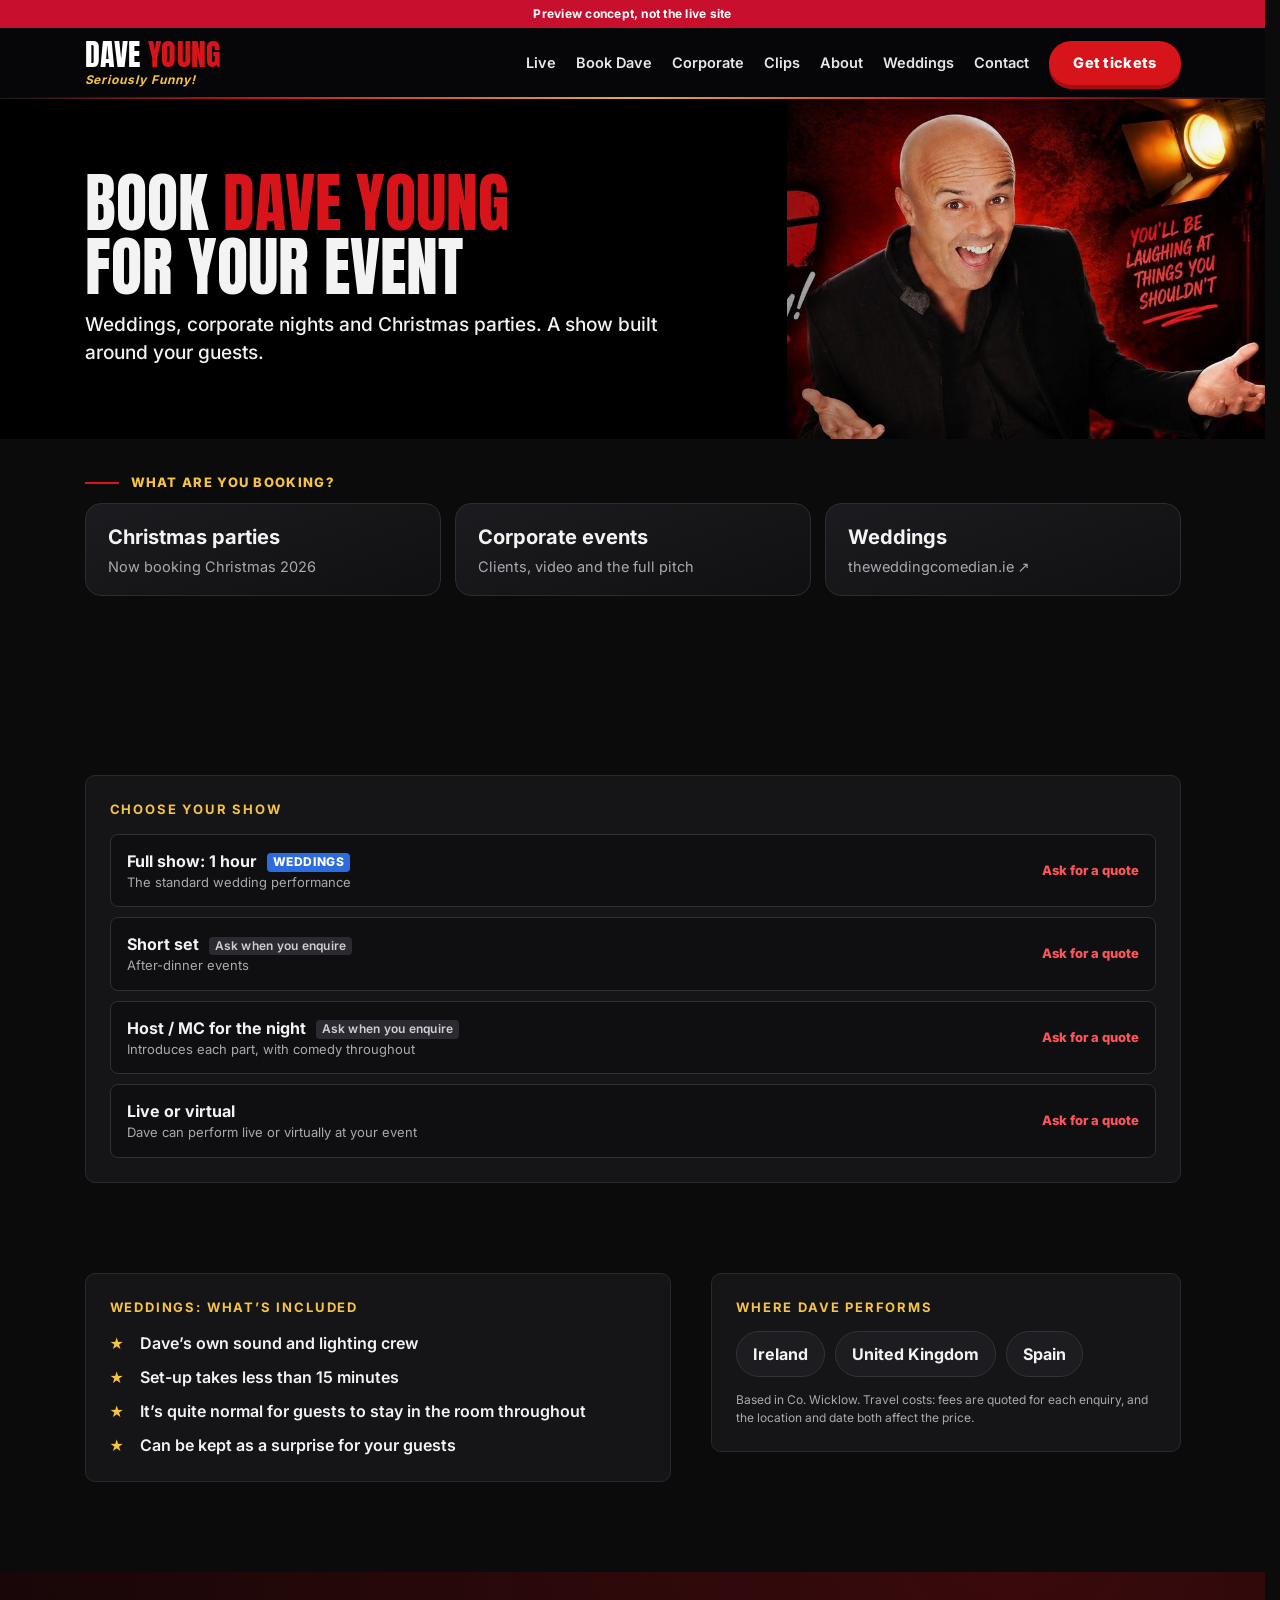
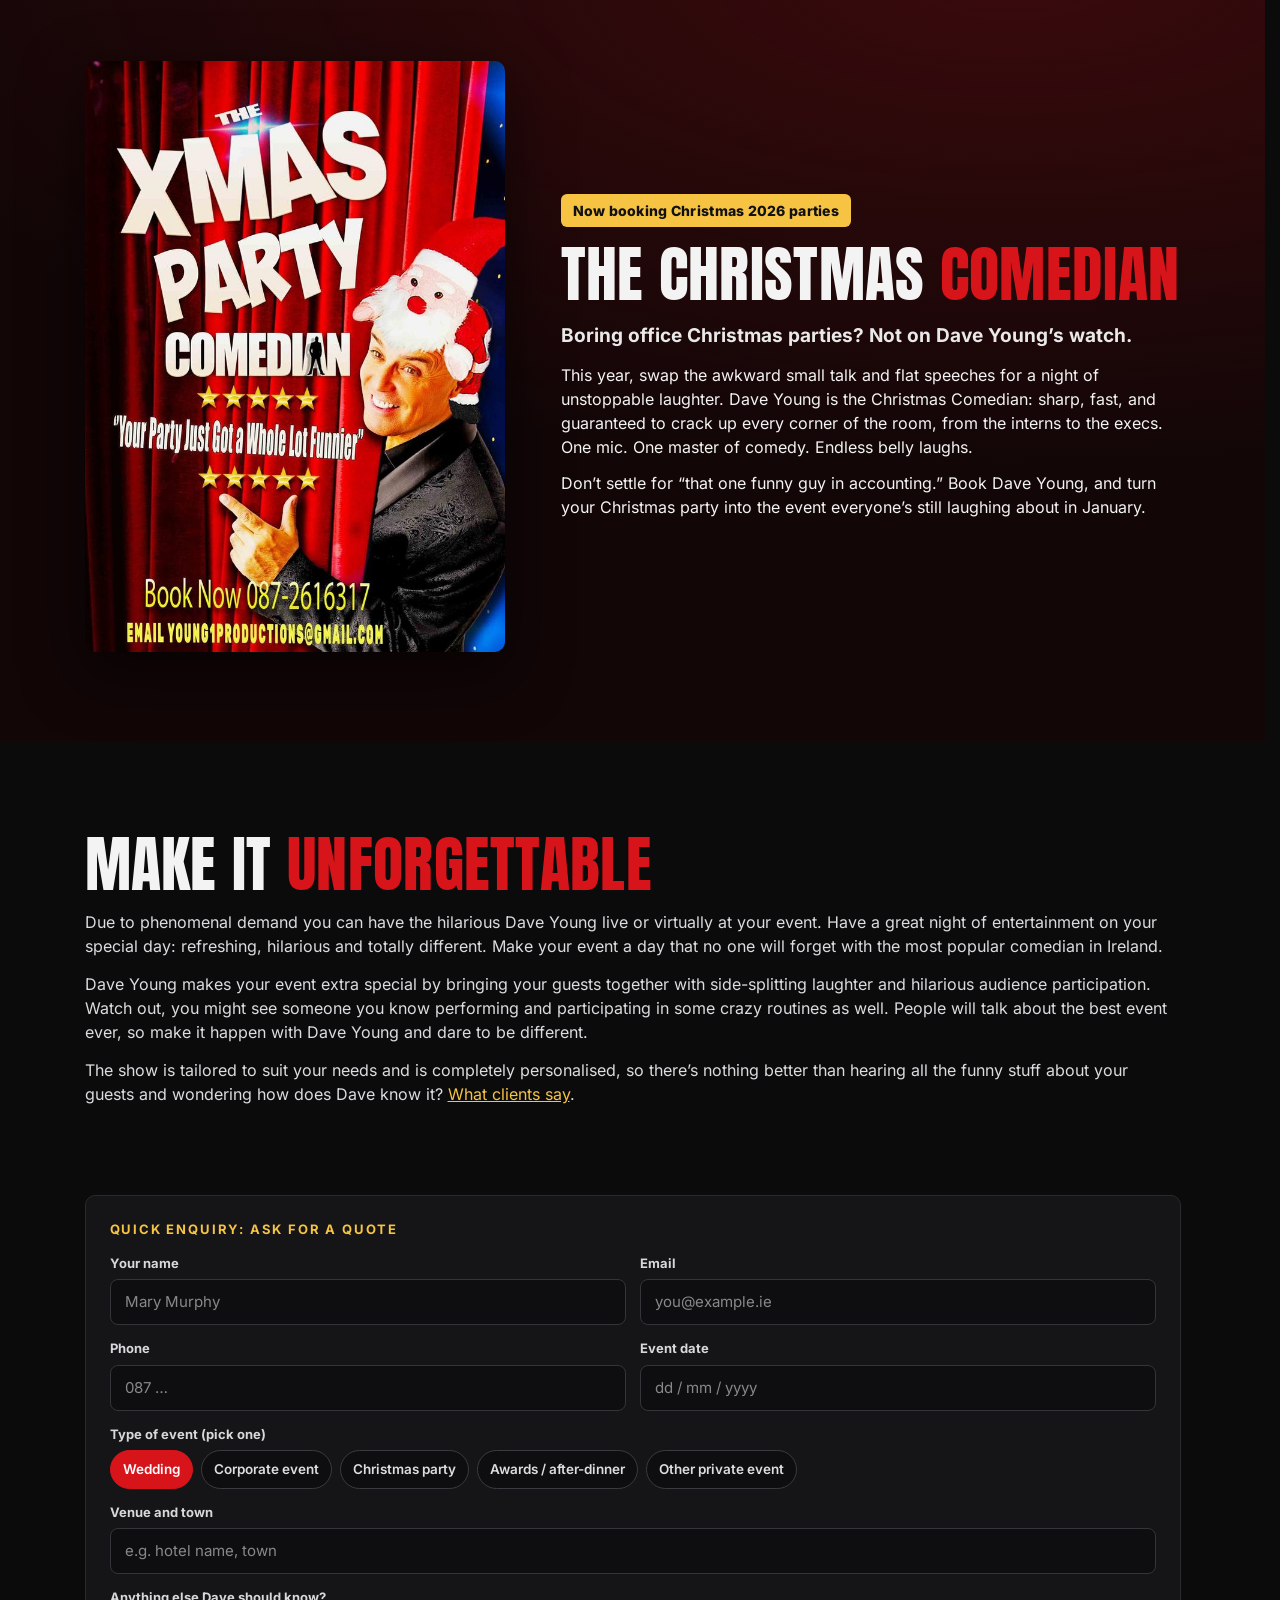
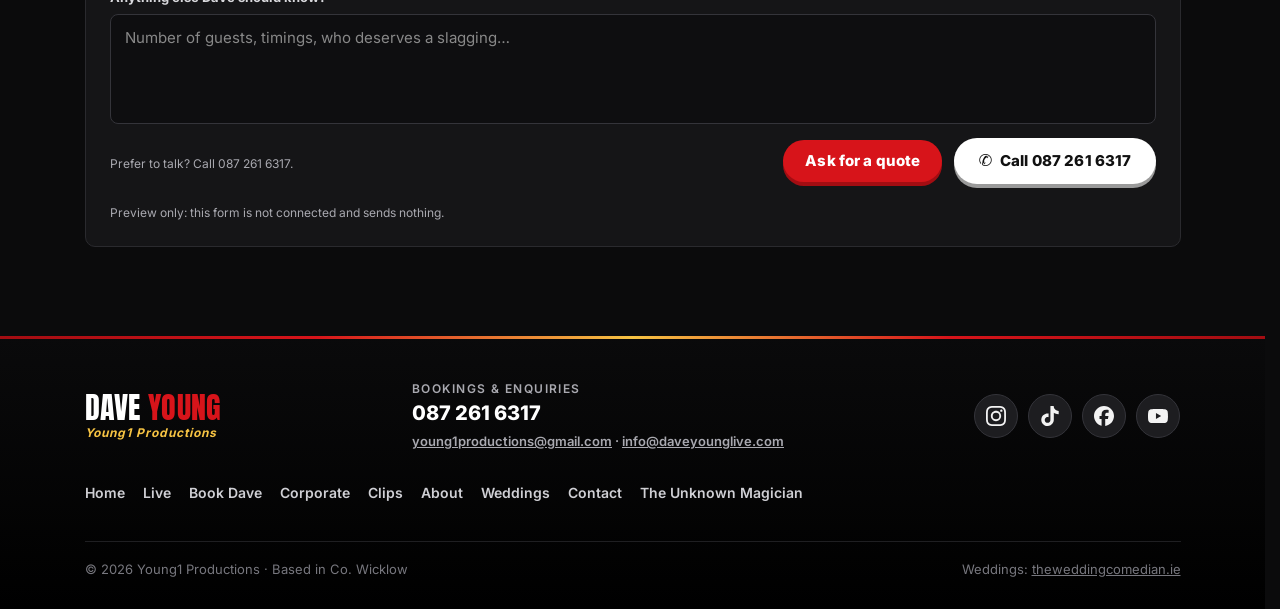
<file: book.html>
<!doctype html><html lang="en-IE"><head><link rel="icon" href="data:,"><meta charset="utf-8"><meta name="viewport" content="width=device-width,initial-scale=1"><meta name="robots" content="noindex, nofollow"><meta name="theme-color" content="#0b0b0c"><title>Book Dave Young | Weddings, Corporate Events &amp; Christmas Parties</title><meta name="description" content="Book Dave Young for weddings, corporate events and Christmas parties. Live or virtual, in Ireland, the UK and Spain."><meta property="og:title" content="Book Dave Young | Weddings, Corporate Events &amp; Christmas Parties"><meta property="og:description" content="Book Dave Young for weddings, corporate events and Christmas parties. Live or virtual, in Ireland, the UK and Spain."><meta property="og:image" content="https://apexagenticsuk.github.io/dave-preview/assets/christmas25.jpg"><meta name="twitter:card" content="summary_large_image"><script>if(!/[?&]edit=1/.test(location.search))["anton","inter"].forEach(function(n){var l=document.createElement("link");l.rel="preload";l.as="font";l.type="font/woff2";l.crossOrigin="";l.setAttribute("data-gen","");l.href="assets/font_"+n+".woff2";document.head.appendChild(l)})</script>
<link rel="stylesheet" href="style.css"><link rel="stylesheet" href="site.css"><link rel="stylesheet" href="ui.css"></head><body><div class="proto">Preview concept, not the live site</div><header data-dy="e0" class="top"><a data-dy="e1 a0 t0" class="skip" href="#main">Skip to content</a><div data-dy="e2" class="wrap">
<a data-dy="e3 a1" class="brand" href="index.html"><span data-dy="e4 t1" class="d">Dave</span> <span data-dy="e5 t2" class="y">Young</span><small data-dy="e6 t3">Seriously Funny!</small></a>
<nav data-dy="e7" class="main" aria-label="Main"><a data-dy="e8 a2 t4" href="live.html">Live</a><a data-dy="e9 a3 t5" href="book.html">Book Dave</a><a data-dy="e10 a4 t6" href="corporate.html">Corporate</a><a data-dy="e11 a5 t7" href="clips.html">Clips</a><a data-dy="e12 a6 t8" href="about.html">About</a><a data-dy="e13 a7 t9" href="https://theweddingcomedian.ie" target="_blank" rel="noopener">Weddings</a><a data-dy="e14 a8 t10" href="contact.html">Contact</a><a data-dy="e15 a9 t11" class="btn red sm" href="live.html">Get tickets</a></nav>
<div data-dy="e16" class="burger"><a data-dy="e17 a10 t12" class="btn red sm" href="live.html">Get tickets</a><button data-dy="e18" class="ham" aria-label="Menu" aria-controls="mnav" aria-expanded="false" onclick="var m=document.getElementById('mnav');var o=m.classList.toggle('open');this.setAttribute('aria-expanded',o)"><i data-dy="e19"></i><i data-dy="e20"></i><i data-dy="e21"></i></button></div>
</div><nav data-dy="e22" class="mnav" id="mnav" aria-label="Mobile" onclick="if(event.target.tagName=='A')this.classList.remove('open')"><a data-dy="e23 a11 t13" href="index.html">Home</a><a data-dy="e24 a12 t14" href="live.html">Live</a><a data-dy="e25 a13 t15" href="book.html">Book Dave</a><a data-dy="e26 a14 t16" href="corporate.html">Corporate</a><a data-dy="e27 a15 t17" href="clips.html">Clips</a><a data-dy="e28 a16 t18" href="about.html">About</a><a data-dy="e29 a17 t19" href="https://theweddingcomedian.ie" target="_blank" rel="noopener">Weddings</a><a data-dy="e30 a18 t20" href="contact.html">Contact</a></nav></header>
<main data-dy="e0"><div data-dy="s0 e1" class="bhero photo"><img data-dy="e2 i0" src="assets/logo_right.jpg" fetchpriority="high" alt="" width="800" height="569"><div data-dy="e3" class="txt"><div data-dy="e4" class="wrap"><h1 data-dy="e5 t0">Book <span data-dy="e6" class="r">Dave Young</span><br data-dy="e7">for your event</h1><p data-dy="e8 t1">Weddings, corporate nights and Christmas parties. A show built around your guests.</p></div></div></div>
<section data-dy="s1 e9" id="main" tabindex="-1" class="pick"><div data-dy="e10" class="wrap"><p data-dy="e11 t2" class="kicker">What are you booking?</p><div data-dy="e12 L0" class="pickrow"><a data-dy="e13 a0" class="pk" href="#xmas"><b data-dy="e14 t3">Christmas parties</b><span data-dy="e15 t4">Now booking Christmas 2026</span></a><a data-dy="e16 a1" class="pk" href="corporate.html"><b data-dy="e17 t5">Corporate events</b><span data-dy="e18 t6">Clients, video and the full pitch</span></a><a data-dy="e19 a2" class="pk" href="https://theweddingcomedian.ie" target="_blank" rel="noopener"><b data-dy="e20 t7">Weddings</b><span data-dy="e21 t8">theweddingcomedian.ie &#8599;</span></a></div></div></section>
<section data-dy="s2 e22"><div data-dy="e23" class="wrap">
<div data-dy="e24" class="card"><h2 data-dy="e25 t9" class="ch">Choose your show</h2><div data-dy="e26 L1" class="opts">
<div data-dy="e27" class="opt"><div data-dy="e28"><b data-dy="e29 t10">Full show: 1 hour <span data-dy="e30" class="tag w">WEDDINGS</span></b><span data-dy="e31 t11">The standard wedding performance</span></div><span data-dy="e32 t12" class="q">Ask for a quote</span></div>
<div data-dy="e33" class="opt"><div data-dy="e34"><b data-dy="e35 t13">Short set <span data-dy="e36" class="tag ask">Ask when you enquire</span></b><span data-dy="e37 t14">After-dinner events</span></div><span data-dy="e38 t15" class="q">Ask for a quote</span></div>
<div data-dy="e39" class="opt"><div data-dy="e40"><b data-dy="e41 t16">Host / MC for the night <span data-dy="e42" class="tag ask">Ask when you enquire</span></b><span data-dy="e43 t17">Introduces each part, with comedy throughout</span></div><span data-dy="e44 t18" class="q">Ask for a quote</span></div>
<div data-dy="e45" class="opt"><div data-dy="e46"><b data-dy="e47 t19">Live or virtual</b><span data-dy="e48 t20">Dave can perform live or virtually at your event</span></div><span data-dy="e49 t21" class="q">Ask for a quote</span></div>
</div></div>
</div></section>
<section data-dy="s3 e50" style="padding-top:0"><div data-dy="e51 L2" class="wrap two">
<div data-dy="e52" class="card"><h3 data-dy="e53 t22">Weddings: what&#8217;s included</h3><ul data-dy="e54 L3" class="ticks" style="margin:0">
<li data-dy="e55 t23">Dave&#8217;s own sound and lighting crew</li>
<li data-dy="e58 t24">Set-up takes less than 15 minutes</li>
<li data-dy="e61 t25">It&#8217;s quite normal for guests to stay in the room throughout</li>
<li data-dy="e67 t27">Can be kept as a surprise for your guests</li></ul></div>
<div data-dy="e70" class="card"><h3 data-dy="e71 t28">Where Dave performs</h3><div data-dy="e72 L4" class="areas"><span data-dy="e73 t29" class="area">Ireland</span><span data-dy="e74 t30" class="area">United Kingdom</span><span data-dy="e75 t31" class="area">Spain</span></div><p data-dy="e76 t32" class="fine" style="margin-top:14px">Based in Co. Wicklow. Travel costs: fees are quoted for each enquiry, and the location and date both affect the price.</p></div>
</div></section>
<section data-dy="s4 e77" class="party" id="xmas"><div data-dy="e78" class="wrap"><img data-dy="e79 i1" width="700" height="984" src="assets/christmas25.jpg" alt="The Xmas Party Comedian" loading="lazy"><div data-dy="e80"><span data-dy="e81 t33" class="now">Now booking Christmas 2026 parties</span><h2 data-dy="e82 t34" class="sec">The Christmas <span data-dy="e83" class="r">Comedian</span></h2><p data-dy="e84" class="big"><b data-dy="e85 t35">Boring office Christmas parties? Not on Dave Young&#8217;s watch.</b></p>
<p data-dy="e86 t36">This year, swap the awkward small talk and flat speeches for a night of unstoppable laughter. Dave Young is the Christmas Comedian: sharp, fast, and guaranteed to crack up every corner of the room, from the interns to the execs. One mic. One master of comedy. Endless belly laughs.</p>
<p data-dy="e87 t37">Don&#8217;t settle for &#8220;that one funny guy in accounting.&#8221; Book Dave Young, and turn your Christmas party into the event everyone&#8217;s still laughing about in January.</p></div></div></section>
<section data-dy="s5 e88"><div data-dy="e89" class="wrap"><div data-dy="e90" class="prose"><h2 data-dy="e91 t38" class="sec">Make it <span data-dy="e92" class="r">unforgettable</span></h2><p data-dy="e93 t39">Due to phenomenal demand you can have the hilarious Dave Young live or virtually at your event. Have a great night of entertainment on your special day: refreshing, hilarious and totally different. Make your event a day that no one will forget with the most popular comedian in Ireland.</p>
<p data-dy="e94 t40">Dave Young makes your event extra special by bringing your guests together with side-splitting laughter and hilarious audience participation. Watch out, you might see someone you know performing and participating in some crazy routines as well. People will talk about the best event ever, so make it happen with Dave Young and dare to be different.</p>
<p data-dy="e95 t41">The show is tailored to suit your needs and is completely personalised, so there&#8217;s nothing better than hearing all the funny stuff about your guests and wondering how does Dave know it? <a data-dy="e96 a3" class="ul" href="about.html#reviews">What clients say</a>.</p></div></div></section>

<section data-dy="s6 e97" style="padding-top:0" id="enquiry"><div data-dy="e98" class="wrap"><div data-dy="e99" class="card"><h3 data-dy="e100 t42">Quick enquiry: ask for a quote</h3>
<div data-dy="e101" class="enq" role="group" aria-label="Enquiry form preview">
<div data-dy="e102" class="f"><label data-dy="e103 t43">Your name</label><div data-dy="e104 t44" class="inp">Mary Murphy</div></div>
<div data-dy="e105" class="f"><label data-dy="e106 t45">Email</label><div data-dy="e107 t46" class="inp">you@example.ie</div></div>
<div data-dy="e108" class="f"><label data-dy="e109 t47">Phone</label><div data-dy="e110 t48" class="inp">087 &#8230;</div></div>
<div data-dy="e111" class="f"><label data-dy="e112 t49">Event date</label><div data-dy="e113 t50" class="inp">dd / mm / yyyy</div></div>
<div data-dy="e114" class="f full"><label data-dy="e115 t51">Type of event (pick one)</label><div data-dy="e116" class="chips"><span data-dy="e117 t52" class="chip on">Wedding</span><span data-dy="e118 t53" class="chip">Corporate event</span><span data-dy="e119 t54" class="chip">Christmas party</span><span data-dy="e120 t55" class="chip">Awards / after-dinner</span><span data-dy="e121 t56" class="chip">Other private event</span></div></div>
<div data-dy="e122" class="f full"><label data-dy="e123 t57">Venue and town</label><div data-dy="e124 t58" class="inp">e.g. hotel name, town</div></div>
<div data-dy="e125" class="f full"><label data-dy="e126 t59">Anything else Dave should know?</label><div data-dy="e127 t60" class="inp ta">Number of guests, timings, who deserves a slagging&#8230;</div></div>
<div data-dy="e128" class="f full" style="display:flex;align-items:center;justify-content:space-between;gap:16px;flex-wrap:wrap"><p data-dy="e129 t61" class="fine">Prefer to talk? Call 087 261 6317.</p><div data-dy="e130" class="btnrow"><button data-dy="e131 t62" type="button" class="btn red" onclick="alert('Preview only: this form does not send anything.')">Ask for a quote</button><a data-dy="e132 a4 t63" class="btn call" href="tel:+353872616317">Call 087 261 6317</a></div></div>
<p data-dy="e133 t64" class="fine full">Preview only: this form is not connected and sends nothing.</p>
</div></div></div></section></main>
<footer data-dy="e31" id="contact"><div data-dy="e32" class="wrap">
<div data-dy="e33"><div data-dy="e34" class="brand"><span data-dy="e35 t21" class="d">Dave</span> <span data-dy="e36 t22" class="y">Young</span><small data-dy="e37 t23">Young1 Productions</small></div></div>
<div data-dy="e38" class="mail" data-cms="contact" data-view="foot"><span>Bookings &amp; enquiries</span><a href="tel:+353872616317">087 261 6317</a><em class="em"><a href="mailto:young1productions@gmail.com">young1productions@gmail.com</a> · <a href="mailto:info@daveyounglive.com">info@daveyounglive.com</a></em></div>
<div data-dy="e39" class="socials" data-cms="socials"><a href="https://www.instagram.com/daveyoungcomedian/" target="_blank" rel="noopener" aria-label="Dave Young on Instagram" title="Instagram" style="--bc:#E4405F"><svg viewBox="0 0 24 24" aria-hidden="true" focusable="false"><path d="M7.0301.084c-1.2768.0602-2.1487.264-2.911.5634-.7888.3075-1.4575.72-2.1228 1.3877-.6652.6677-1.075 1.3368-1.3802 2.127-.2954.7638-.4956 1.6365-.552 2.914-.0564 1.2775-.0689 1.6882-.0626 4.947.0062 3.2586.0206 3.6671.0825 4.9473.061 1.2765.264 2.1482.5635 2.9107.308.7889.72 1.4573 1.388 2.1228.6679.6655 1.3365 1.0743 2.1285 1.38.7632.295 1.6361.4961 2.9134.552 1.2773.056 1.6884.069 4.9462.0627 3.2578-.0062 3.668-.0207 4.9478-.0814 1.28-.0607 2.147-.2652 2.9098-.5633.7889-.3086 1.4578-.72 2.1228-1.3881.665-.6682 1.0745-1.3378 1.3795-2.1284.2957-.7632.4966-1.636.552-2.9124.056-1.2809.0692-1.6898.063-4.948-.0063-3.2583-.021-3.6668-.0817-4.9465-.0607-1.2797-.264-2.1487-.5633-2.9117-.3084-.7889-.72-1.4568-1.3876-2.1228C21.2982 1.33 20.628.9208 19.8378.6165 19.074.321 18.2017.1197 16.9244.0645 15.6471.0093 15.236-.005 11.977.0014 8.718.0076 8.31.0215 7.0301.0839m.1402 21.6932c-1.17-.0509-1.8053-.2453-2.2287-.408-.5606-.216-.96-.4771-1.3819-.895-.422-.4178-.6811-.8186-.9-1.378-.1644-.4234-.3624-1.058-.4171-2.228-.0595-1.2645-.072-1.6442-.079-4.848-.007-3.2037.0053-3.583.0607-4.848.05-1.169.2456-1.805.408-2.2282.216-.5613.4762-.96.895-1.3816.4188-.4217.8184-.6814 1.3783-.9003.423-.1651 1.0575-.3614 2.227-.4171 1.2655-.06 1.6447-.072 4.848-.079 3.2033-.007 3.5835.005 4.8495.0608 1.169.0508 1.8053.2445 2.228.408.5608.216.96.4754 1.3816.895.4217.4194.6816.8176.9005 1.3787.1653.4217.3617 1.056.4169 2.2263.0602 1.2655.0739 1.645.0796 4.848.0058 3.203-.0055 3.5834-.061 4.848-.051 1.17-.245 1.8055-.408 2.2294-.216.5604-.4763.96-.8954 1.3814-.419.4215-.8181.6811-1.3783.9-.4224.1649-1.0577.3617-2.2262.4174-1.2656.0595-1.6448.072-4.8493.079-3.2045.007-3.5825-.006-4.848-.0608M16.953 5.5864A1.44 1.44 0 1 0 18.39 4.144a1.44 1.44 0 0 0-1.437 1.4424M5.8385 12.012c.0067 3.4032 2.7706 6.1557 6.173 6.1493 3.4026-.0065 6.157-2.7701 6.1506-6.1733-.0065-3.4032-2.771-6.1565-6.174-6.1498-3.403.0067-6.156 2.771-6.1496 6.1738M8 12.0077a4 4 0 1 1 4.008 3.9921A3.9996 3.9996 0 0 1 8 12.0077"></path></svg></a><a href="https://www.tiktok.com/@daveyoungcomedian" target="_blank" rel="noopener" aria-label="Dave Young on TikTok" title="TikTok" style="--bc:#25F4EE"><svg viewBox="0 0 24 24" aria-hidden="true" focusable="false"><path d="M12.525.02c1.31-.02 2.61-.01 3.91-.02.08 1.53.63 3.09 1.75 4.17 1.12 1.11 2.7 1.62 4.24 1.79v4.03c-1.44-.05-2.89-.35-4.2-.97-.57-.26-1.1-.59-1.62-.93-.01 2.92.01 5.84-.02 8.75-.08 1.4-.54 2.79-1.35 3.94-1.31 1.92-3.58 3.17-5.91 3.21-1.43.08-2.86-.31-4.08-1.03-2.02-1.19-3.44-3.37-3.65-5.71-.02-.5-.03-1-.01-1.49.18-1.9 1.12-3.72 2.58-4.96 1.66-1.44 3.98-2.13 6.15-1.72.02 1.48-.04 2.96-.04 4.44-.99-.32-2.15-.23-3.02.37-.63.41-1.11 1.04-1.36 1.75-.21.51-.15 1.07-.14 1.61.24 1.64 1.82 3.02 3.5 2.87 1.12-.01 2.19-.66 2.77-1.61.19-.33.4-.67.41-1.06.1-1.79.06-3.57.07-5.36.01-4.03-.01-8.05.02-12.07z"></path></svg></a><a href="https://www.facebook.com/young1productions" target="_blank" rel="noopener" aria-label="Dave Young on Facebook" title="Facebook" style="--bc:#1877F2"><svg viewBox="0 0 24 24" aria-hidden="true" focusable="false"><path d="M9.101 23.691v-7.98H6.627v-3.667h2.474v-1.58c0-4.085 1.848-5.978 5.858-5.978.401 0 .955.042 1.468.103a8.68 8.68 0 0 1 1.141.195v3.325a8.623 8.623 0 0 0-.653-.036 26.805 26.805 0 0 0-.733-.009c-.707 0-1.259.096-1.675.309a1.686 1.686 0 0 0-.679.622c-.258.42-.374.995-.374 1.752v1.297h3.919l-.386 2.103-.287 1.564h-3.246v8.245C19.396 23.238 24 18.179 24 12.044c0-6.627-5.373-12-12-12s-12 5.373-12 12c0 5.628 3.874 10.35 9.101 11.647Z"></path></svg></a><a href="https://www.youtube.com/channel/UC69YekDNHcfEC4mzChaOf6A" target="_blank" rel="noopener" aria-label="Dave Young on YouTube" title="YouTube" style="--bc:#FF0000"><svg viewBox="0 0 24 24" aria-hidden="true" focusable="false"><path d="M23.498 6.186a3.016 3.016 0 0 0-2.122-2.136C19.505 3.545 12 3.545 12 3.545s-7.505 0-9.377.505A3.017 3.017 0 0 0 .502 6.186C0 8.07 0 12 0 12s0 3.93.502 5.814a3.016 3.016 0 0 0 2.122 2.136c1.871.505 9.376.505 9.376.505s7.505 0 9.377-.505a3.015 3.015 0 0 0 2.122-2.136C24 15.93 24 12 24 12s0-3.93-.502-5.814zM9.545 15.568V8.432L15.818 12l-6.273 3.568z"></path></svg></a></div>
<div data-dy="e40" class="flinks"><a data-dy="e41 a19 t24" href="index.html">Home</a><a data-dy="e42 a20 t25" href="live.html">Live</a><a data-dy="e43 a21 t26" href="book.html">Book Dave</a><a data-dy="e44 a22 t27" href="corporate.html">Corporate</a><a data-dy="e45 a23 t28" href="clips.html">Clips</a><a data-dy="e46 a24 t29" href="about.html">About</a><a data-dy="e47 a25 t30" href="https://theweddingcomedian.ie" target="_blank" rel="noopener">Weddings</a><a data-dy="e48 a26 t31" href="contact.html">Contact</a><a data-dy="e49 a27 t32" href="magician.html">The Unknown Magician</a></div>
<div data-dy="e50" class="small"><span data-dy="e51 t33">© 2026 Young1 Productions · Based in Co. Wicklow</span><span data-dy="e52 t34">Weddings: <a data-dy="e53 a28" href="https://theweddingcomedian.ie" target="_blank" rel="noopener">theweddingcomedian.ie</a></span></div>
</div></footer>
<div data-dy="e54" class="sticky"><a data-dy="e55 a29 t35" class="btn red" href="live.html">Get tickets</a><a data-dy="e56 a30 t36" class="btn gold" href="book.html">Book Dave</a></div><script src="content.js" defer></script><script src="ui.js" defer></script></body></html>
</file>
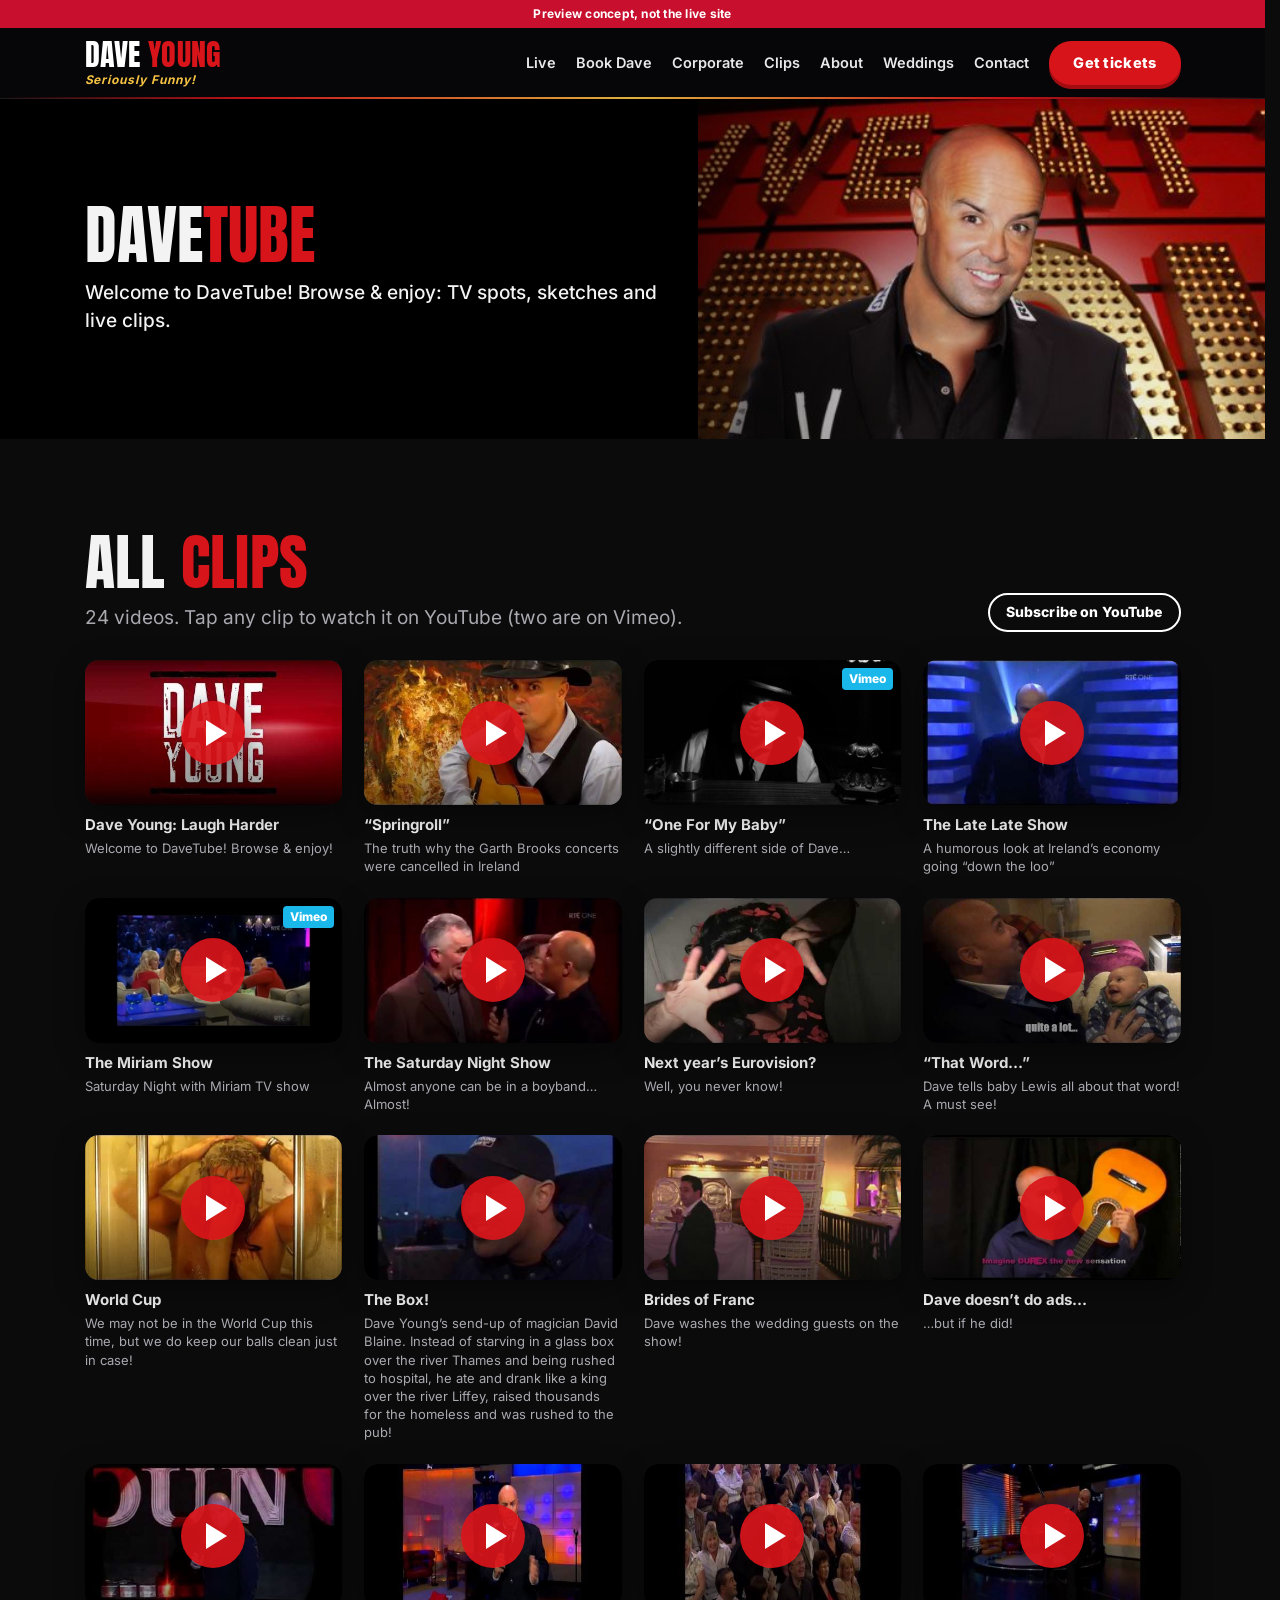
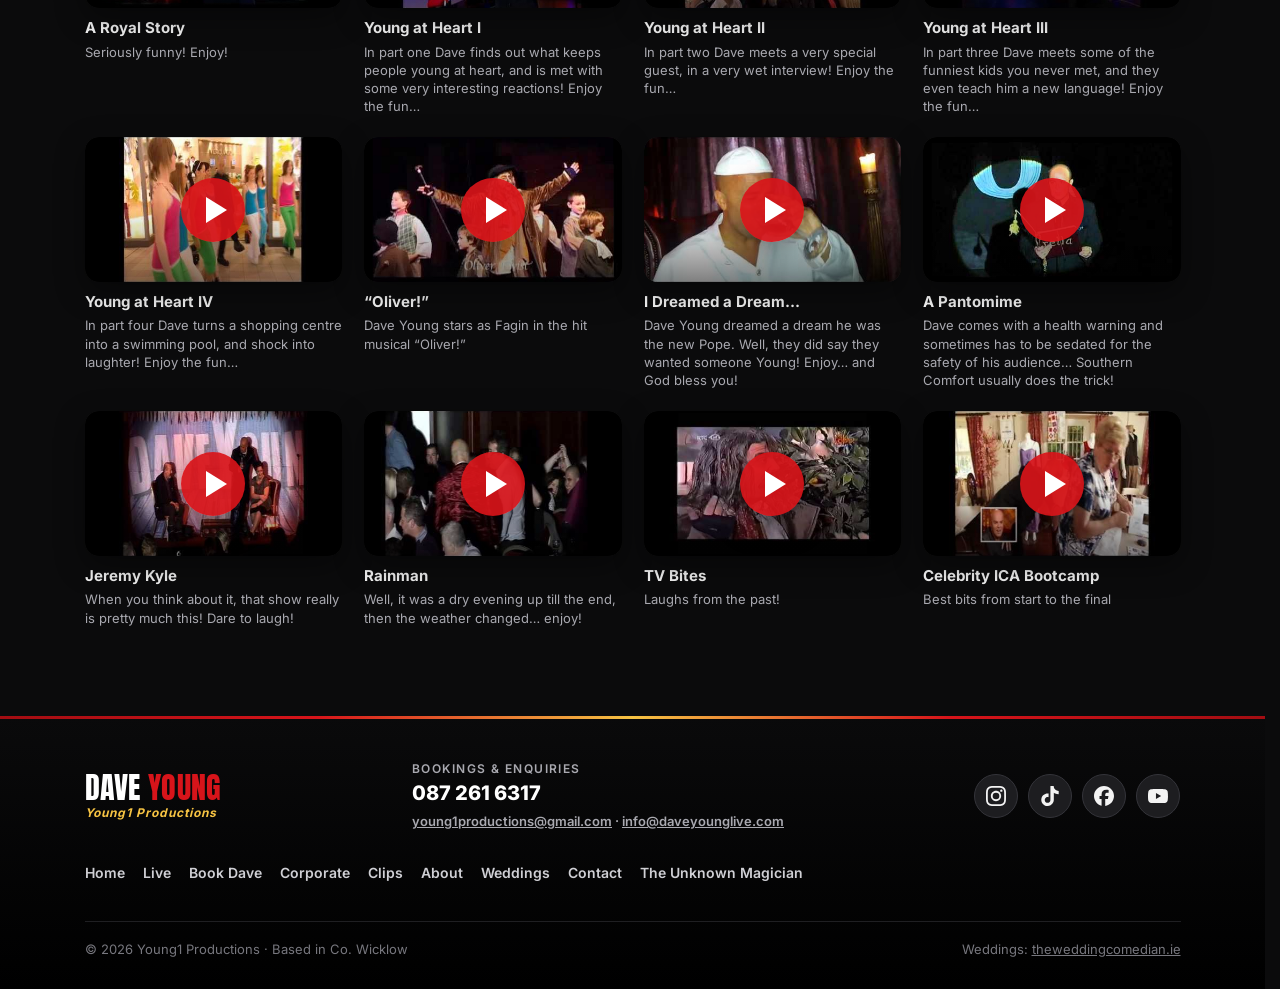
<file: clips.html>
<!doctype html><html lang="en-IE"><head><link rel="icon" href="data:,"><meta charset="utf-8"><meta name="viewport" content="width=device-width,initial-scale=1"><meta name="robots" content="noindex, nofollow"><meta name="theme-color" content="#0b0b0c"><title>Dave Young Comedian Video Clips | DaveTube</title><meta name="description" content="DaveTube: TV spots, sketches and live clips from Dave Young."><meta property="og:title" content="Dave Young Comedian Video Clips | DaveTube"><meta property="og:description" content="DaveTube: TV spots, sketches and live clips from Dave Young."><meta property="og:image" content="https://apexagenticsuk.github.io/dave-preview/assets/photo_live_at.jpg"><meta name="twitter:card" content="summary_large_image"><script>if(!/[?&]edit=1/.test(location.search))["anton","inter"].forEach(function(n){var l=document.createElement("link");l.rel="preload";l.as="font";l.type="font/woff2";l.crossOrigin="";l.setAttribute("data-gen","");l.href="assets/font_"+n+".woff2";document.head.appendChild(l)})</script>
<link rel="stylesheet" href="style.css"><link rel="stylesheet" href="site.css"><link rel="stylesheet" href="ui.css"></head><body><div class="proto">Preview concept, not the live site</div><header data-dy="e0" class="top"><a data-dy="e1 a0 t0" class="skip" href="#main">Skip to content</a><div data-dy="e2" class="wrap">
<a data-dy="e3 a1" class="brand" href="index.html"><span data-dy="e4 t1" class="d">Dave</span> <span data-dy="e5 t2" class="y">Young</span><small data-dy="e6 t3">Seriously Funny!</small></a>
<nav data-dy="e7" class="main" aria-label="Main"><a data-dy="e8 a2 t4" href="live.html">Live</a><a data-dy="e9 a3 t5" href="book.html">Book Dave</a><a data-dy="e10 a4 t6" href="corporate.html">Corporate</a><a data-dy="e11 a5 t7" href="clips.html">Clips</a><a data-dy="e12 a6 t8" href="about.html">About</a><a data-dy="e13 a7 t9" href="https://theweddingcomedian.ie" target="_blank" rel="noopener">Weddings</a><a data-dy="e14 a8 t10" href="contact.html">Contact</a><a data-dy="e15 a9 t11" class="btn red sm" href="live.html">Get tickets</a></nav>
<div data-dy="e16" class="burger"><a data-dy="e17 a10 t12" class="btn red sm" href="live.html">Get tickets</a><button data-dy="e18" class="ham" aria-label="Menu" aria-controls="mnav" aria-expanded="false" onclick="var m=document.getElementById('mnav');var o=m.classList.toggle('open');this.setAttribute('aria-expanded',o)"><i data-dy="e19"></i><i data-dy="e20"></i><i data-dy="e21"></i></button></div>
</div><nav data-dy="e22" class="mnav" id="mnav" aria-label="Mobile" onclick="if(event.target.tagName=='A')this.classList.remove('open')"><a data-dy="e23 a11 t13" href="index.html">Home</a><a data-dy="e24 a12 t14" href="live.html">Live</a><a data-dy="e25 a13 t15" href="book.html">Book Dave</a><a data-dy="e26 a14 t16" href="corporate.html">Corporate</a><a data-dy="e27 a15 t17" href="clips.html">Clips</a><a data-dy="e28 a16 t18" href="about.html">About</a><a data-dy="e29 a17 t19" href="https://theweddingcomedian.ie" target="_blank" rel="noopener">Weddings</a><a data-dy="e30 a18 t20" href="contact.html">Contact</a></nav></header>
<main data-dy="e0"><div data-dy="s0 e1" class="bhero photo"><img data-dy="e2 i0" src="assets/photo_live_at.jpg" alt="" width="460" height="276"><div data-dy="e3" class="txt"><div data-dy="e4" class="wrap"><h1 data-dy="e5 t0">Dave<span data-dy="e6" class="r">Tube</span></h1><p data-dy="e7 t1">Welcome to DaveTube! Browse &amp; enjoy: TV spots, sketches and live clips.</p></div></div></div>
<section data-dy="s1 e8" class="clips" id="main" tabindex="-1"><div data-dy="e9" class="wrap"><div data-dy="e10" class="secHead"><div data-dy="e11"><h2 data-dy="e12 t2" class="sec">All <span data-dy="e13" class="r">clips</span></h2><p data-dy="e14 t3" class="lead">24 videos. Tap any clip to watch it on YouTube (two are on Vimeo).</p></div><a data-dy="e15 a0 t4" class="btn ghost sm" href="https://www.youtube.com/@DaveYoungcomedian" target="_blank" rel="noopener">Subscribe on YouTube</a></div>
<div data-dy="e16" class="grid" data-cms="clips" data-place="clips"><a class="clip" href="https://www.youtube.com/watch?v=AM0VQBR10wU" target="_blank" rel="noopener"><div class="th"><img src="assets/yt_AM0VQBR10wU.jpg" alt="" loading="lazy" width="480" height="360"><span class="play"></span></div><p>Dave Young: Laugh Harder</p><span class="cap">Welcome to DaveTube! Browse &amp; enjoy!</span></a><a class="clip" href="https://www.youtube.com/watch?v=PFz5GcQkKrA" target="_blank" rel="noopener"><div class="th"><img src="assets/yt_PFz5GcQkKrA.jpg" alt="" loading="lazy" width="480" height="360"><span class="play"></span></div><p>“Springroll”</p><span class="cap">The truth why the Garth Brooks concerts were cancelled in Ireland</span></a><a class="clip" href="https://vimeo.com/101860983" target="_blank" rel="noopener"><div class="th"><img src="assets/vm_101860983.jpg" alt="" loading="lazy" width="480" height="360"><span class="play"></span><span class="vmb">Vimeo</span></div><p>“One For My Baby”</p><span class="cap">A slightly different side of Dave…</span></a><a class="clip" href="https://www.youtube.com/watch?v=0ADxHpZeuc8" target="_blank" rel="noopener"><div class="th"><img src="assets/yt_0ADxHpZeuc8.jpg" alt="" loading="lazy" width="480" height="360"><span class="play"></span></div><p>The Late Late Show</p><span class="cap">A humorous look at Ireland’s economy going “down the loo”</span></a><a class="clip" href="https://vimeo.com/90889483" target="_blank" rel="noopener"><div class="th"><img src="assets/vm_90889483.jpg" alt="" loading="lazy" width="480" height="360"><span class="play"></span><span class="vmb">Vimeo</span></div><p>The Miriam Show</p><span class="cap">Saturday Night with Miriam TV show</span></a><a class="clip" href="https://www.youtube.com/watch?v=1ouOVgKL3hA" target="_blank" rel="noopener"><div class="th"><img src="assets/yt_1ouOVgKL3hA.jpg" alt="" loading="lazy" width="480" height="360"><span class="play"></span></div><p>The Saturday Night Show</p><span class="cap">Almost anyone can be in a boyband… Almost!</span></a><a class="clip" href="https://www.youtube.com/watch?v=esRsdz9acDU" target="_blank" rel="noopener"><div class="th"><img src="assets/yt_esRsdz9acDU.jpg" alt="" loading="lazy" width="480" height="360"><span class="play"></span></div><p>Next year’s Eurovision?</p><span class="cap">Well, you never know!</span></a><a class="clip" href="https://www.youtube.com/watch?v=ZaVLjM8jfvE" target="_blank" rel="noopener"><div class="th"><img src="assets/yt_ZaVLjM8jfvE.jpg" alt="" loading="lazy" width="480" height="360"><span class="play"></span></div><p>“That Word…”</p><span class="cap">Dave tells baby Lewis all about that word! A must see!</span></a><a class="clip" href="https://www.youtube.com/watch?v=QFy3xutjPfs" target="_blank" rel="noopener"><div class="th"><img src="assets/yt_QFy3xutjPfs.jpg" alt="" loading="lazy" width="480" height="360"><span class="play"></span></div><p>World Cup</p><span class="cap">We may not be in the World Cup this time, but we do keep our balls clean just in case!</span></a><a class="clip" href="https://www.youtube.com/watch?v=a01n7iBN0-g" target="_blank" rel="noopener"><div class="th"><img src="assets/yt_a01n7iBN0-g.jpg" alt="" loading="lazy" width="480" height="360"><span class="play"></span></div><p>The Box!</p><span class="cap">Dave Young’s send-up of magician David Blaine. Instead of starving in a glass box over the river Thames and being rushed to hospital, he ate and drank like a king over the river Liffey, raised thousands for the homeless and was rushed to the pub!</span></a><a class="clip" href="https://www.youtube.com/watch?v=_IsjacLppAg" target="_blank" rel="noopener"><div class="th"><img src="assets/yt__IsjacLppAg.jpg" alt="" loading="lazy" width="480" height="360"><span class="play"></span></div><p>Brides of Franc</p><span class="cap">Dave washes the wedding guests on the show!</span></a><a class="clip" href="https://www.youtube.com/watch?v=5oR4PzvxBV0" target="_blank" rel="noopener"><div class="th"><img src="assets/yt_5oR4PzvxBV0.jpg" alt="" loading="lazy" width="480" height="360"><span class="play"></span></div><p>Dave doesn’t do ads…</p><span class="cap">…but if he did!</span></a><a class="clip" href="https://www.youtube.com/watch?v=VkX0qsI4dRY" target="_blank" rel="noopener"><div class="th"><img src="assets/yt_VkX0qsI4dRY.jpg" alt="" loading="lazy" width="480" height="360"><span class="play"></span></div><p>A Royal Story</p><span class="cap">Seriously funny! Enjoy!</span></a><a class="clip" href="https://www.youtube.com/watch?v=ghgLjrkeQxo" target="_blank" rel="noopener"><div class="th"><img src="assets/yt_ghgLjrkeQxo.jpg" alt="" loading="lazy" width="480" height="360"><span class="play"></span></div><p>Young at Heart I</p><span class="cap">In part one Dave finds out what keeps people young at heart, and is met with some very interesting reactions! Enjoy the fun…</span></a><a class="clip" href="https://www.youtube.com/watch?v=M_dL6NDuHUI" target="_blank" rel="noopener"><div class="th"><img src="assets/yt_M_dL6NDuHUI.jpg" alt="" loading="lazy" width="480" height="360"><span class="play"></span></div><p>Young at Heart II</p><span class="cap">In part two Dave meets a very special guest, in a very wet interview! Enjoy the fun…</span></a><a class="clip" href="https://www.youtube.com/watch?v=GfYTNskMC-E" target="_blank" rel="noopener"><div class="th"><img src="assets/yt_GfYTNskMC-E.jpg" alt="" loading="lazy" width="480" height="360"><span class="play"></span></div><p>Young at Heart III</p><span class="cap">In part three Dave meets some of the funniest kids you never met, and they even teach him a new language! Enjoy the fun…</span></a><a class="clip" href="https://www.youtube.com/watch?v=a_log35JPqk" target="_blank" rel="noopener"><div class="th"><img src="assets/yt_a_log35JPqk.jpg" alt="" loading="lazy" width="480" height="360"><span class="play"></span></div><p>Young at Heart IV</p><span class="cap">In part four Dave turns a shopping centre into a swimming pool, and shock into laughter! Enjoy the fun…</span></a><a class="clip" href="https://www.youtube.com/watch?v=Dgql0XlzjBs" target="_blank" rel="noopener"><div class="th"><img src="assets/yt_Dgql0XlzjBs.jpg" alt="" loading="lazy" width="480" height="360"><span class="play"></span></div><p>“Oliver!”</p><span class="cap">Dave Young stars as Fagin in the hit musical “Oliver!”</span></a><a class="clip" href="https://www.youtube.com/watch?v=KJqWIUoETfE" target="_blank" rel="noopener"><div class="th"><img src="assets/yt_KJqWIUoETfE.jpg" alt="" loading="lazy" width="480" height="360"><span class="play"></span></div><p>I Dreamed a Dream…</p><span class="cap">Dave Young dreamed a dream he was the new Pope. Well, they did say they wanted someone Young! Enjoy… and God bless you!</span></a><a class="clip" href="https://www.youtube.com/watch?v=Tbh_Un2L20A" target="_blank" rel="noopener"><div class="th"><img src="assets/yt_Tbh_Un2L20A.jpg" alt="" loading="lazy" width="480" height="360"><span class="play"></span></div><p>A Pantomime</p><span class="cap">Dave comes with a health warning and sometimes has to be sedated for the safety of his audience… Southern Comfort usually does the trick!</span></a><a class="clip" href="https://www.youtube.com/watch?v=gtPu61npsk4" target="_blank" rel="noopener"><div class="th"><img src="assets/yt_gtPu61npsk4.jpg" alt="" loading="lazy" width="480" height="360"><span class="play"></span></div><p>Jeremy Kyle</p><span class="cap">When you think about it, that show really is pretty much this! Dare to laugh!</span></a><a class="clip" href="https://www.youtube.com/watch?v=fY-O3SS2QzA" target="_blank" rel="noopener"><div class="th"><img src="assets/yt_fY-O3SS2QzA.jpg" alt="" loading="lazy" width="480" height="360"><span class="play"></span></div><p>Rainman</p><span class="cap">Well, it was a dry evening up till the end, then the weather changed… enjoy!</span></a><a class="clip" href="https://www.youtube.com/watch?v=7v-Y3R7GhYY" target="_blank" rel="noopener"><div class="th"><img src="assets/yt_7v-Y3R7GhYY.jpg" alt="" loading="lazy" width="480" height="360"><span class="play"></span></div><p>TV Bites</p><span class="cap">Laughs from the past!</span></a><a class="clip" href="https://www.youtube.com/watch?v=5PQGU2LuYhY" target="_blank" rel="noopener"><div class="th"><img src="assets/yt_5PQGU2LuYhY.jpg" alt="" loading="lazy" width="480" height="360"><span class="play"></span></div><p>Celebrity ICA Bootcamp</p><span class="cap">Best bits from start to the final</span></a></div></div></section></main>
<footer data-dy="e31" id="contact"><div data-dy="e32" class="wrap">
<div data-dy="e33"><div data-dy="e34" class="brand"><span data-dy="e35 t21" class="d">Dave</span> <span data-dy="e36 t22" class="y">Young</span><small data-dy="e37 t23">Young1 Productions</small></div></div>
<div data-dy="e38" class="mail" data-cms="contact" data-view="foot"><span>Bookings &amp; enquiries</span><a href="tel:+353872616317">087 261 6317</a><em class="em"><a href="mailto:young1productions@gmail.com">young1productions@gmail.com</a> · <a href="mailto:info@daveyounglive.com">info@daveyounglive.com</a></em></div>
<div data-dy="e39" class="socials" data-cms="socials"><a href="https://www.instagram.com/daveyoungcomedian/" target="_blank" rel="noopener" aria-label="Dave Young on Instagram" title="Instagram" style="--bc:#E4405F"><svg viewBox="0 0 24 24" aria-hidden="true" focusable="false"><path d="M7.0301.084c-1.2768.0602-2.1487.264-2.911.5634-.7888.3075-1.4575.72-2.1228 1.3877-.6652.6677-1.075 1.3368-1.3802 2.127-.2954.7638-.4956 1.6365-.552 2.914-.0564 1.2775-.0689 1.6882-.0626 4.947.0062 3.2586.0206 3.6671.0825 4.9473.061 1.2765.264 2.1482.5635 2.9107.308.7889.72 1.4573 1.388 2.1228.6679.6655 1.3365 1.0743 2.1285 1.38.7632.295 1.6361.4961 2.9134.552 1.2773.056 1.6884.069 4.9462.0627 3.2578-.0062 3.668-.0207 4.9478-.0814 1.28-.0607 2.147-.2652 2.9098-.5633.7889-.3086 1.4578-.72 2.1228-1.3881.665-.6682 1.0745-1.3378 1.3795-2.1284.2957-.7632.4966-1.636.552-2.9124.056-1.2809.0692-1.6898.063-4.948-.0063-3.2583-.021-3.6668-.0817-4.9465-.0607-1.2797-.264-2.1487-.5633-2.9117-.3084-.7889-.72-1.4568-1.3876-2.1228C21.2982 1.33 20.628.9208 19.8378.6165 19.074.321 18.2017.1197 16.9244.0645 15.6471.0093 15.236-.005 11.977.0014 8.718.0076 8.31.0215 7.0301.0839m.1402 21.6932c-1.17-.0509-1.8053-.2453-2.2287-.408-.5606-.216-.96-.4771-1.3819-.895-.422-.4178-.6811-.8186-.9-1.378-.1644-.4234-.3624-1.058-.4171-2.228-.0595-1.2645-.072-1.6442-.079-4.848-.007-3.2037.0053-3.583.0607-4.848.05-1.169.2456-1.805.408-2.2282.216-.5613.4762-.96.895-1.3816.4188-.4217.8184-.6814 1.3783-.9003.423-.1651 1.0575-.3614 2.227-.4171 1.2655-.06 1.6447-.072 4.848-.079 3.2033-.007 3.5835.005 4.8495.0608 1.169.0508 1.8053.2445 2.228.408.5608.216.96.4754 1.3816.895.4217.4194.6816.8176.9005 1.3787.1653.4217.3617 1.056.4169 2.2263.0602 1.2655.0739 1.645.0796 4.848.0058 3.203-.0055 3.5834-.061 4.848-.051 1.17-.245 1.8055-.408 2.2294-.216.5604-.4763.96-.8954 1.3814-.419.4215-.8181.6811-1.3783.9-.4224.1649-1.0577.3617-2.2262.4174-1.2656.0595-1.6448.072-4.8493.079-3.2045.007-3.5825-.006-4.848-.0608M16.953 5.5864A1.44 1.44 0 1 0 18.39 4.144a1.44 1.44 0 0 0-1.437 1.4424M5.8385 12.012c.0067 3.4032 2.7706 6.1557 6.173 6.1493 3.4026-.0065 6.157-2.7701 6.1506-6.1733-.0065-3.4032-2.771-6.1565-6.174-6.1498-3.403.0067-6.156 2.771-6.1496 6.1738M8 12.0077a4 4 0 1 1 4.008 3.9921A3.9996 3.9996 0 0 1 8 12.0077"></path></svg></a><a href="https://www.tiktok.com/@daveyoungcomedian" target="_blank" rel="noopener" aria-label="Dave Young on TikTok" title="TikTok" style="--bc:#25F4EE"><svg viewBox="0 0 24 24" aria-hidden="true" focusable="false"><path d="M12.525.02c1.31-.02 2.61-.01 3.91-.02.08 1.53.63 3.09 1.75 4.17 1.12 1.11 2.7 1.62 4.24 1.79v4.03c-1.44-.05-2.89-.35-4.2-.97-.57-.26-1.1-.59-1.62-.93-.01 2.92.01 5.84-.02 8.75-.08 1.4-.54 2.79-1.35 3.94-1.31 1.92-3.58 3.17-5.91 3.21-1.43.08-2.86-.31-4.08-1.03-2.02-1.19-3.44-3.37-3.65-5.71-.02-.5-.03-1-.01-1.49.18-1.9 1.12-3.72 2.58-4.96 1.66-1.44 3.98-2.13 6.15-1.72.02 1.48-.04 2.96-.04 4.44-.99-.32-2.15-.23-3.02.37-.63.41-1.11 1.04-1.36 1.75-.21.51-.15 1.07-.14 1.61.24 1.64 1.82 3.02 3.5 2.87 1.12-.01 2.19-.66 2.77-1.61.19-.33.4-.67.41-1.06.1-1.79.06-3.57.07-5.36.01-4.03-.01-8.05.02-12.07z"></path></svg></a><a href="https://www.facebook.com/young1productions" target="_blank" rel="noopener" aria-label="Dave Young on Facebook" title="Facebook" style="--bc:#1877F2"><svg viewBox="0 0 24 24" aria-hidden="true" focusable="false"><path d="M9.101 23.691v-7.98H6.627v-3.667h2.474v-1.58c0-4.085 1.848-5.978 5.858-5.978.401 0 .955.042 1.468.103a8.68 8.68 0 0 1 1.141.195v3.325a8.623 8.623 0 0 0-.653-.036 26.805 26.805 0 0 0-.733-.009c-.707 0-1.259.096-1.675.309a1.686 1.686 0 0 0-.679.622c-.258.42-.374.995-.374 1.752v1.297h3.919l-.386 2.103-.287 1.564h-3.246v8.245C19.396 23.238 24 18.179 24 12.044c0-6.627-5.373-12-12-12s-12 5.373-12 12c0 5.628 3.874 10.35 9.101 11.647Z"></path></svg></a><a href="https://www.youtube.com/channel/UC69YekDNHcfEC4mzChaOf6A" target="_blank" rel="noopener" aria-label="Dave Young on YouTube" title="YouTube" style="--bc:#FF0000"><svg viewBox="0 0 24 24" aria-hidden="true" focusable="false"><path d="M23.498 6.186a3.016 3.016 0 0 0-2.122-2.136C19.505 3.545 12 3.545 12 3.545s-7.505 0-9.377.505A3.017 3.017 0 0 0 .502 6.186C0 8.07 0 12 0 12s0 3.93.502 5.814a3.016 3.016 0 0 0 2.122 2.136c1.871.505 9.376.505 9.376.505s7.505 0 9.377-.505a3.015 3.015 0 0 0 2.122-2.136C24 15.93 24 12 24 12s0-3.93-.502-5.814zM9.545 15.568V8.432L15.818 12l-6.273 3.568z"></path></svg></a></div>
<div data-dy="e40" class="flinks"><a data-dy="e41 a19 t24" href="index.html">Home</a><a data-dy="e42 a20 t25" href="live.html">Live</a><a data-dy="e43 a21 t26" href="book.html">Book Dave</a><a data-dy="e44 a22 t27" href="corporate.html">Corporate</a><a data-dy="e45 a23 t28" href="clips.html">Clips</a><a data-dy="e46 a24 t29" href="about.html">About</a><a data-dy="e47 a25 t30" href="https://theweddingcomedian.ie" target="_blank" rel="noopener">Weddings</a><a data-dy="e48 a26 t31" href="contact.html">Contact</a><a data-dy="e49 a27 t32" href="magician.html">The Unknown Magician</a></div>
<div data-dy="e50" class="small"><span data-dy="e51 t33">© 2026 Young1 Productions · Based in Co. Wicklow</span><span data-dy="e52 t34">Weddings: <a data-dy="e53 a28" href="https://theweddingcomedian.ie" target="_blank" rel="noopener">theweddingcomedian.ie</a></span></div>
</div></footer>
<div data-dy="e54" class="sticky"><a data-dy="e55 a29 t35" class="btn red" href="live.html">Get tickets</a><a data-dy="e56 a30 t36" class="btn gold" href="book.html">Book Dave</a></div><script src="content.js" defer></script><script src="ui.js" defer></script></body></html>
</file>
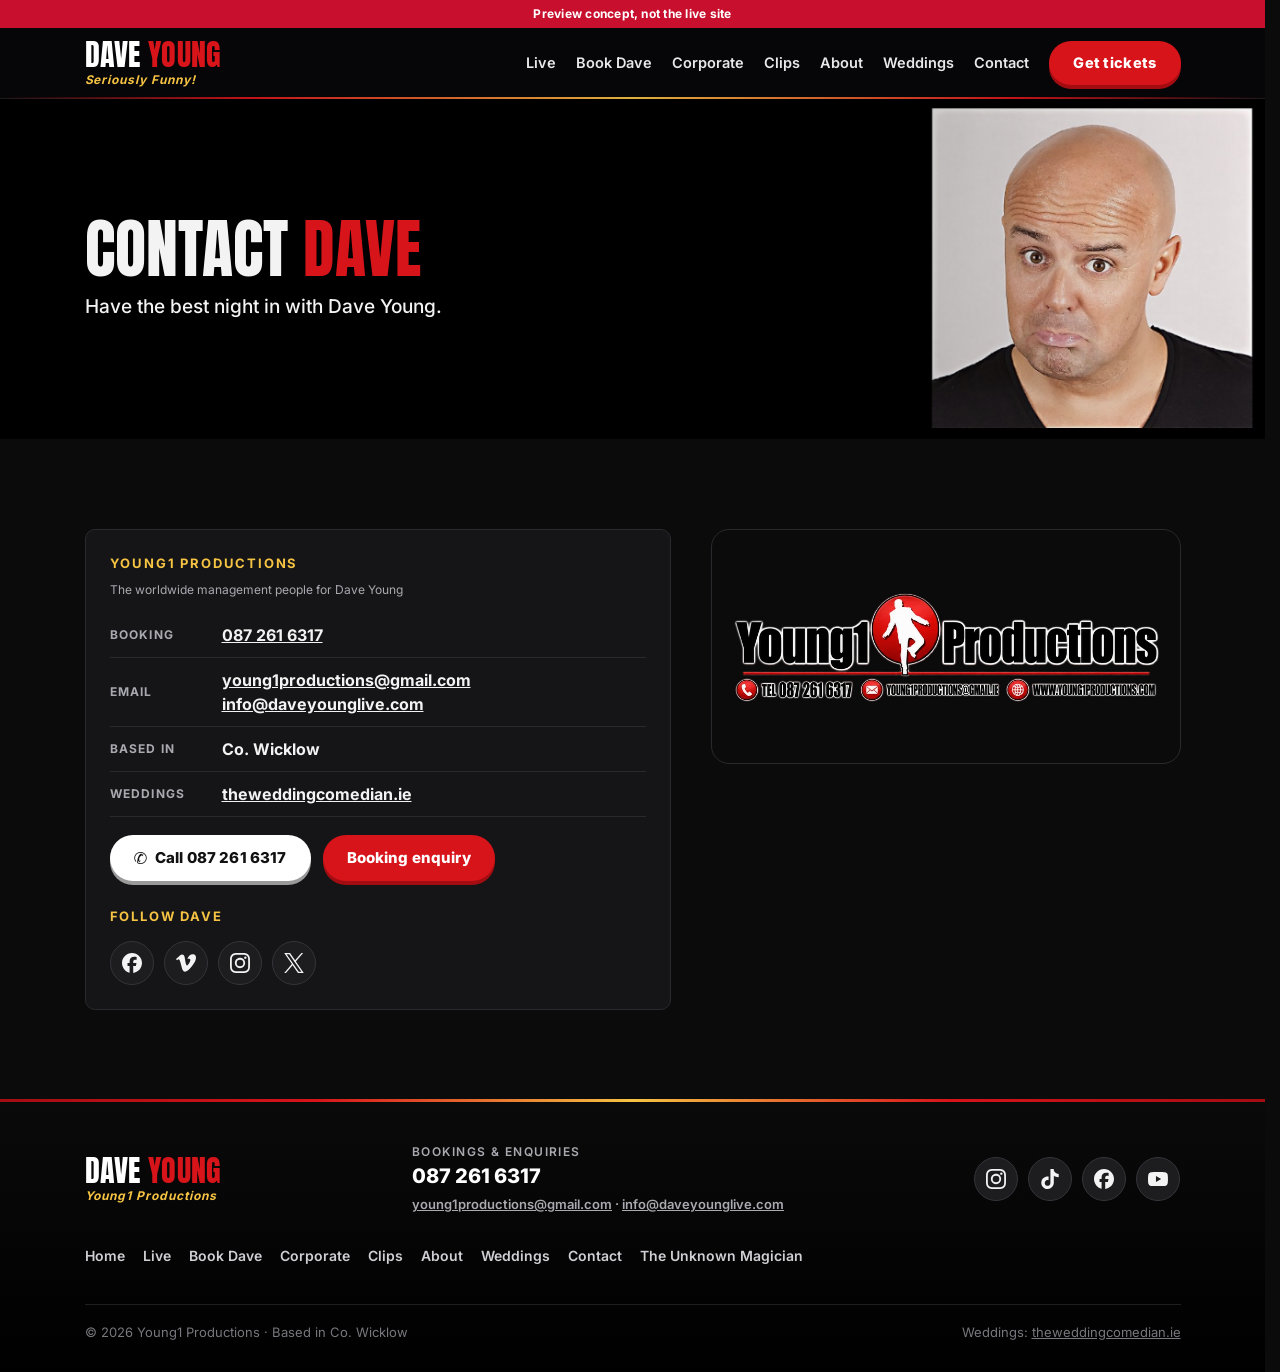
<file: contact.html>
<!doctype html><html lang="en-IE"><head><link rel="icon" href="data:,"><meta charset="utf-8"><meta name="viewport" content="width=device-width,initial-scale=1"><meta name="robots" content="noindex, nofollow"><meta name="theme-color" content="#0b0b0c"><title>Contact Dave Young | Comedian for Hire</title><meta name="description" content="Contact Dave Young and Young1 Productions: booking phone, email and social links."><meta property="og:title" content="Contact Dave Young | Comedian for Hire"><meta property="og:description" content="Contact Dave Young and Young1 Productions: booking phone, email and social links."><meta property="og:image" content="https://apexagenticsuk.github.io/dave-preview/assets/contact_banner.webp"><meta name="twitter:card" content="summary_large_image"><script>if(!/[?&]edit=1/.test(location.search))["anton","inter"].forEach(function(n){var l=document.createElement("link");l.rel="preload";l.as="font";l.type="font/woff2";l.crossOrigin="";l.setAttribute("data-gen","");l.href="assets/font_"+n+".woff2";document.head.appendChild(l)})</script>
<link rel="stylesheet" href="style.css"><link rel="stylesheet" href="site.css"><link rel="stylesheet" href="ui.css"></head><body><div class="proto">Preview concept, not the live site</div><header data-dy="e0" class="top"><a data-dy="e1 a0 t0" class="skip" href="#main">Skip to content</a><div data-dy="e2" class="wrap">
<a data-dy="e3 a1" class="brand" href="index.html"><span data-dy="e4 t1" class="d">Dave</span> <span data-dy="e5 t2" class="y">Young</span><small data-dy="e6 t3">Seriously Funny!</small></a>
<nav data-dy="e7" class="main" aria-label="Main"><a data-dy="e8 a2 t4" href="live.html">Live</a><a data-dy="e9 a3 t5" href="book.html">Book Dave</a><a data-dy="e10 a4 t6" href="corporate.html">Corporate</a><a data-dy="e11 a5 t7" href="clips.html">Clips</a><a data-dy="e12 a6 t8" href="about.html">About</a><a data-dy="e13 a7 t9" href="https://theweddingcomedian.ie" target="_blank" rel="noopener">Weddings</a><a data-dy="e14 a8 t10" href="contact.html">Contact</a><a data-dy="e15 a9 t11" class="btn red sm" href="live.html">Get tickets</a></nav>
<div data-dy="e16" class="burger"><a data-dy="e17 a10 t12" class="btn red sm" href="live.html">Get tickets</a><button data-dy="e18" class="ham" aria-label="Menu" aria-controls="mnav" aria-expanded="false" onclick="var m=document.getElementById('mnav');var o=m.classList.toggle('open');this.setAttribute('aria-expanded',o)"><i data-dy="e19"></i><i data-dy="e20"></i><i data-dy="e21"></i></button></div>
</div><nav data-dy="e22" class="mnav" id="mnav" aria-label="Mobile" onclick="if(event.target.tagName=='A')this.classList.remove('open')"><a data-dy="e23 a11 t13" href="index.html">Home</a><a data-dy="e24 a12 t14" href="live.html">Live</a><a data-dy="e25 a13 t15" href="book.html">Book Dave</a><a data-dy="e26 a14 t16" href="corporate.html">Corporate</a><a data-dy="e27 a15 t17" href="clips.html">Clips</a><a data-dy="e28 a16 t18" href="about.html">About</a><a data-dy="e29 a17 t19" href="https://theweddingcomedian.ie" target="_blank" rel="noopener">Weddings</a><a data-dy="e30 a18 t20" href="contact.html">Contact</a></nav></header>
<main data-dy="e0"><div data-dy="s0 e1" class="bhero photo"><img data-dy="e2 i0" src="assets/bio_face_2.jpg" alt="" width="744" height="740"><div data-dy="e3" class="txt"><div data-dy="e4" class="wrap"><h1 data-dy="e5 t0">Contact <span data-dy="e6" class="r">Dave</span></h1><p data-dy="e7 t1">Have the best night in with Dave Young.</p></div></div></div>
<section data-dy="s1 e8" id="main" tabindex="-1"><div data-dy="e9" class="wrap two">
<div data-dy="e10" class="card cbig"><h3 data-dy="e11 t2" aria-level="2">Young1 Productions</h3><p data-dy="e12 t3" class="fine" style="margin:-6px 0 14px">The worldwide management people for Dave Young</p>
<div data-dy="e13" data-cms="contact" data-view="card"><div class="crow"><span>Booking</span><a href="tel:+353872616317">087 261 6317</a></div><div class="crow"><span>Email</span><b><a href="mailto:young1productions@gmail.com">young1productions@gmail.com</a><br><a href="mailto:info@daveyounglive.com">info@daveyounglive.com</a></b></div><div class="crow"><span>Based in</span><b>Co. Wicklow</b></div><div class="crow"><span>Weddings</span><a href="https://theweddingcomedian.ie" target="_blank" rel="noopener">theweddingcomedian.ie</a></div></div>
<div data-dy="e14" class="btnrow" style="margin-top:18px"><a data-dy="e15 a0 t4" class="btn call" href="tel:+353872616317">Call 087 261 6317</a><a data-dy="e16 a1 t5" class="btn red" href="book.html">Booking enquiry</a></div>
<h3 data-dy="e17 t6" style="margin-top:26px">Follow Dave</h3><div data-dy="e18" class="socials" data-cms="socials" data-set="contactSocials"><a href="https://www.facebook.com/young1productions" target="_blank" rel="noopener" aria-label="Dave Young on Facebook" title="Facebook" style="--bc:#1877F2"><svg viewBox="0 0 24 24" aria-hidden="true" focusable="false"><path d="M9.101 23.691v-7.98H6.627v-3.667h2.474v-1.58c0-4.085 1.848-5.978 5.858-5.978.401 0 .955.042 1.468.103a8.68 8.68 0 0 1 1.141.195v3.325a8.623 8.623 0 0 0-.653-.036 26.805 26.805 0 0 0-.733-.009c-.707 0-1.259.096-1.675.309a1.686 1.686 0 0 0-.679.622c-.258.42-.374.995-.374 1.752v1.297h3.919l-.386 2.103-.287 1.564h-3.246v8.245C19.396 23.238 24 18.179 24 12.044c0-6.627-5.373-12-12-12s-12 5.373-12 12c0 5.628 3.874 10.35 9.101 11.647Z"></path></svg></a><a href="https://vimeo.com/channels/daveyoung" target="_blank" rel="noopener" aria-label="Dave Young on Vimeo" title="Vimeo" style="--bc:#1AB7EA"><svg viewBox="0 0 24 24" aria-hidden="true" focusable="false"><path d="M23.9765 6.4168c-.105 2.338-1.739 5.5429-4.894 9.6088-3.2679 4.247-6.0258 6.3699-8.2898 6.3699-1.409 0-2.578-1.294-3.553-3.881l-1.9179-7.1138c-.719-2.584-1.488-3.878-2.312-3.878-.179 0-.806.378-1.8809 1.132l-1.129-1.457a315.06 315.06 0 003.501-3.1279c1.579-1.368 2.765-2.085 3.5539-2.159 1.867-.18 3.016 1.1 3.447 3.838.465 2.953.789 4.789.971 5.5069.5389 2.45 1.1309 3.674 1.7759 3.674.502 0 1.256-.796 2.265-2.385 1.004-1.589 1.54-2.797 1.612-3.628.144-1.371-.395-2.061-1.614-2.061-.574 0-1.167.121-1.777.391 1.186-3.8679 3.434-5.7568 6.7619-5.6368 2.4729.06 3.6279 1.664 3.4929 4.7969z"></path></svg></a><a href="https://instagram.com/daveyoungcomedian" target="_blank" rel="noopener" aria-label="Dave Young on Instagram" title="Instagram" style="--bc:#E4405F"><svg viewBox="0 0 24 24" aria-hidden="true" focusable="false"><path d="M7.0301.084c-1.2768.0602-2.1487.264-2.911.5634-.7888.3075-1.4575.72-2.1228 1.3877-.6652.6677-1.075 1.3368-1.3802 2.127-.2954.7638-.4956 1.6365-.552 2.914-.0564 1.2775-.0689 1.6882-.0626 4.947.0062 3.2586.0206 3.6671.0825 4.9473.061 1.2765.264 2.1482.5635 2.9107.308.7889.72 1.4573 1.388 2.1228.6679.6655 1.3365 1.0743 2.1285 1.38.7632.295 1.6361.4961 2.9134.552 1.2773.056 1.6884.069 4.9462.0627 3.2578-.0062 3.668-.0207 4.9478-.0814 1.28-.0607 2.147-.2652 2.9098-.5633.7889-.3086 1.4578-.72 2.1228-1.3881.665-.6682 1.0745-1.3378 1.3795-2.1284.2957-.7632.4966-1.636.552-2.9124.056-1.2809.0692-1.6898.063-4.948-.0063-3.2583-.021-3.6668-.0817-4.9465-.0607-1.2797-.264-2.1487-.5633-2.9117-.3084-.7889-.72-1.4568-1.3876-2.1228C21.2982 1.33 20.628.9208 19.8378.6165 19.074.321 18.2017.1197 16.9244.0645 15.6471.0093 15.236-.005 11.977.0014 8.718.0076 8.31.0215 7.0301.0839m.1402 21.6932c-1.17-.0509-1.8053-.2453-2.2287-.408-.5606-.216-.96-.4771-1.3819-.895-.422-.4178-.6811-.8186-.9-1.378-.1644-.4234-.3624-1.058-.4171-2.228-.0595-1.2645-.072-1.6442-.079-4.848-.007-3.2037.0053-3.583.0607-4.848.05-1.169.2456-1.805.408-2.2282.216-.5613.4762-.96.895-1.3816.4188-.4217.8184-.6814 1.3783-.9003.423-.1651 1.0575-.3614 2.227-.4171 1.2655-.06 1.6447-.072 4.848-.079 3.2033-.007 3.5835.005 4.8495.0608 1.169.0508 1.8053.2445 2.228.408.5608.216.96.4754 1.3816.895.4217.4194.6816.8176.9005 1.3787.1653.4217.3617 1.056.4169 2.2263.0602 1.2655.0739 1.645.0796 4.848.0058 3.203-.0055 3.5834-.061 4.848-.051 1.17-.245 1.8055-.408 2.2294-.216.5604-.4763.96-.8954 1.3814-.419.4215-.8181.6811-1.3783.9-.4224.1649-1.0577.3617-2.2262.4174-1.2656.0595-1.6448.072-4.8493.079-3.2045.007-3.5825-.006-4.848-.0608M16.953 5.5864A1.44 1.44 0 1 0 18.39 4.144a1.44 1.44 0 0 0-1.437 1.4424M5.8385 12.012c.0067 3.4032 2.7706 6.1557 6.173 6.1493 3.4026-.0065 6.157-2.7701 6.1506-6.1733-.0065-3.4032-2.771-6.1565-6.174-6.1498-3.403.0067-6.156 2.771-6.1496 6.1738M8 12.0077a4 4 0 1 1 4.008 3.9921A3.9996 3.9996 0 0 1 8 12.0077"></path></svg></a><a href="https://www.twitter.com/daveyounglive" target="_blank" rel="noopener" aria-label="Dave Young on X (Twitter)" title="X (Twitter)" style="--bc:#FFFFFF"><svg viewBox="0 0 24 24" aria-hidden="true" focusable="false"><path d="M14.234 10.162 22.977 0h-2.072l-7.591 8.824L7.251 0H.258l9.168 13.343L.258 24H2.33l8.016-9.318L16.749 24h6.993zm-2.837 3.299-.929-1.329L3.076 1.56h3.182l5.965 8.532.929 1.329 7.754 11.09h-3.182z"></path></svg></a></div>
</div>
<div data-dy="e19" class="cbanner"><img data-dy="e20 i1" src="assets/contact_banner.webp" alt="Young1 Productions: Tel 087 261 6317, young1productions@gmail.ie, www.young1productions.com" width="900" height="450" loading="lazy"></div>
</div></section>
</main>
<footer data-dy="e31" id="contact"><div data-dy="e32" class="wrap">
<div data-dy="e33"><div data-dy="e34" class="brand"><span data-dy="e35 t21" class="d">Dave</span> <span data-dy="e36 t22" class="y">Young</span><small data-dy="e37 t23">Young1 Productions</small></div></div>
<div data-dy="e38" class="mail" data-cms="contact" data-view="foot"><span>Bookings &amp; enquiries</span><a href="tel:+353872616317">087 261 6317</a><em class="em"><a href="mailto:young1productions@gmail.com">young1productions@gmail.com</a> · <a href="mailto:info@daveyounglive.com">info@daveyounglive.com</a></em></div>
<div data-dy="e39" class="socials" data-cms="socials"><a href="https://www.instagram.com/daveyoungcomedian/" target="_blank" rel="noopener" aria-label="Dave Young on Instagram" title="Instagram" style="--bc:#E4405F"><svg viewBox="0 0 24 24" aria-hidden="true" focusable="false"><path d="M7.0301.084c-1.2768.0602-2.1487.264-2.911.5634-.7888.3075-1.4575.72-2.1228 1.3877-.6652.6677-1.075 1.3368-1.3802 2.127-.2954.7638-.4956 1.6365-.552 2.914-.0564 1.2775-.0689 1.6882-.0626 4.947.0062 3.2586.0206 3.6671.0825 4.9473.061 1.2765.264 2.1482.5635 2.9107.308.7889.72 1.4573 1.388 2.1228.6679.6655 1.3365 1.0743 2.1285 1.38.7632.295 1.6361.4961 2.9134.552 1.2773.056 1.6884.069 4.9462.0627 3.2578-.0062 3.668-.0207 4.9478-.0814 1.28-.0607 2.147-.2652 2.9098-.5633.7889-.3086 1.4578-.72 2.1228-1.3881.665-.6682 1.0745-1.3378 1.3795-2.1284.2957-.7632.4966-1.636.552-2.9124.056-1.2809.0692-1.6898.063-4.948-.0063-3.2583-.021-3.6668-.0817-4.9465-.0607-1.2797-.264-2.1487-.5633-2.9117-.3084-.7889-.72-1.4568-1.3876-2.1228C21.2982 1.33 20.628.9208 19.8378.6165 19.074.321 18.2017.1197 16.9244.0645 15.6471.0093 15.236-.005 11.977.0014 8.718.0076 8.31.0215 7.0301.0839m.1402 21.6932c-1.17-.0509-1.8053-.2453-2.2287-.408-.5606-.216-.96-.4771-1.3819-.895-.422-.4178-.6811-.8186-.9-1.378-.1644-.4234-.3624-1.058-.4171-2.228-.0595-1.2645-.072-1.6442-.079-4.848-.007-3.2037.0053-3.583.0607-4.848.05-1.169.2456-1.805.408-2.2282.216-.5613.4762-.96.895-1.3816.4188-.4217.8184-.6814 1.3783-.9003.423-.1651 1.0575-.3614 2.227-.4171 1.2655-.06 1.6447-.072 4.848-.079 3.2033-.007 3.5835.005 4.8495.0608 1.169.0508 1.8053.2445 2.228.408.5608.216.96.4754 1.3816.895.4217.4194.6816.8176.9005 1.3787.1653.4217.3617 1.056.4169 2.2263.0602 1.2655.0739 1.645.0796 4.848.0058 3.203-.0055 3.5834-.061 4.848-.051 1.17-.245 1.8055-.408 2.2294-.216.5604-.4763.96-.8954 1.3814-.419.4215-.8181.6811-1.3783.9-.4224.1649-1.0577.3617-2.2262.4174-1.2656.0595-1.6448.072-4.8493.079-3.2045.007-3.5825-.006-4.848-.0608M16.953 5.5864A1.44 1.44 0 1 0 18.39 4.144a1.44 1.44 0 0 0-1.437 1.4424M5.8385 12.012c.0067 3.4032 2.7706 6.1557 6.173 6.1493 3.4026-.0065 6.157-2.7701 6.1506-6.1733-.0065-3.4032-2.771-6.1565-6.174-6.1498-3.403.0067-6.156 2.771-6.1496 6.1738M8 12.0077a4 4 0 1 1 4.008 3.9921A3.9996 3.9996 0 0 1 8 12.0077"></path></svg></a><a href="https://www.tiktok.com/@daveyoungcomedian" target="_blank" rel="noopener" aria-label="Dave Young on TikTok" title="TikTok" style="--bc:#25F4EE"><svg viewBox="0 0 24 24" aria-hidden="true" focusable="false"><path d="M12.525.02c1.31-.02 2.61-.01 3.91-.02.08 1.53.63 3.09 1.75 4.17 1.12 1.11 2.7 1.62 4.24 1.79v4.03c-1.44-.05-2.89-.35-4.2-.97-.57-.26-1.1-.59-1.62-.93-.01 2.92.01 5.84-.02 8.75-.08 1.4-.54 2.79-1.35 3.94-1.31 1.92-3.58 3.17-5.91 3.21-1.43.08-2.86-.31-4.08-1.03-2.02-1.19-3.44-3.37-3.65-5.71-.02-.5-.03-1-.01-1.49.18-1.9 1.12-3.72 2.58-4.96 1.66-1.44 3.98-2.13 6.15-1.72.02 1.48-.04 2.96-.04 4.44-.99-.32-2.15-.23-3.02.37-.63.41-1.11 1.04-1.36 1.75-.21.51-.15 1.07-.14 1.61.24 1.64 1.82 3.02 3.5 2.87 1.12-.01 2.19-.66 2.77-1.61.19-.33.4-.67.41-1.06.1-1.79.06-3.57.07-5.36.01-4.03-.01-8.05.02-12.07z"></path></svg></a><a href="https://www.facebook.com/young1productions" target="_blank" rel="noopener" aria-label="Dave Young on Facebook" title="Facebook" style="--bc:#1877F2"><svg viewBox="0 0 24 24" aria-hidden="true" focusable="false"><path d="M9.101 23.691v-7.98H6.627v-3.667h2.474v-1.58c0-4.085 1.848-5.978 5.858-5.978.401 0 .955.042 1.468.103a8.68 8.68 0 0 1 1.141.195v3.325a8.623 8.623 0 0 0-.653-.036 26.805 26.805 0 0 0-.733-.009c-.707 0-1.259.096-1.675.309a1.686 1.686 0 0 0-.679.622c-.258.42-.374.995-.374 1.752v1.297h3.919l-.386 2.103-.287 1.564h-3.246v8.245C19.396 23.238 24 18.179 24 12.044c0-6.627-5.373-12-12-12s-12 5.373-12 12c0 5.628 3.874 10.35 9.101 11.647Z"></path></svg></a><a href="https://www.youtube.com/channel/UC69YekDNHcfEC4mzChaOf6A" target="_blank" rel="noopener" aria-label="Dave Young on YouTube" title="YouTube" style="--bc:#FF0000"><svg viewBox="0 0 24 24" aria-hidden="true" focusable="false"><path d="M23.498 6.186a3.016 3.016 0 0 0-2.122-2.136C19.505 3.545 12 3.545 12 3.545s-7.505 0-9.377.505A3.017 3.017 0 0 0 .502 6.186C0 8.07 0 12 0 12s0 3.93.502 5.814a3.016 3.016 0 0 0 2.122 2.136c1.871.505 9.376.505 9.376.505s7.505 0 9.377-.505a3.015 3.015 0 0 0 2.122-2.136C24 15.93 24 12 24 12s0-3.93-.502-5.814zM9.545 15.568V8.432L15.818 12l-6.273 3.568z"></path></svg></a></div>
<div data-dy="e40" class="flinks"><a data-dy="e41 a19 t24" href="index.html">Home</a><a data-dy="e42 a20 t25" href="live.html">Live</a><a data-dy="e43 a21 t26" href="book.html">Book Dave</a><a data-dy="e44 a22 t27" href="corporate.html">Corporate</a><a data-dy="e45 a23 t28" href="clips.html">Clips</a><a data-dy="e46 a24 t29" href="about.html">About</a><a data-dy="e47 a25 t30" href="https://theweddingcomedian.ie" target="_blank" rel="noopener">Weddings</a><a data-dy="e48 a26 t31" href="contact.html">Contact</a><a data-dy="e49 a27 t32" href="magician.html">The Unknown Magician</a></div>
<div data-dy="e50" class="small"><span data-dy="e51 t33">© 2026 Young1 Productions · Based in Co. Wicklow</span><span data-dy="e52 t34">Weddings: <a data-dy="e53 a28" href="https://theweddingcomedian.ie" target="_blank" rel="noopener">theweddingcomedian.ie</a></span></div>
</div></footer>
<div data-dy="e54" class="sticky"><a data-dy="e55 a29 t35" class="btn red" href="live.html">Get tickets</a><a data-dy="e56 a30 t36" class="btn gold" href="book.html">Book Dave</a></div><script src="content.js" defer></script><script src="ui.js" defer></script></body></html>
</file>
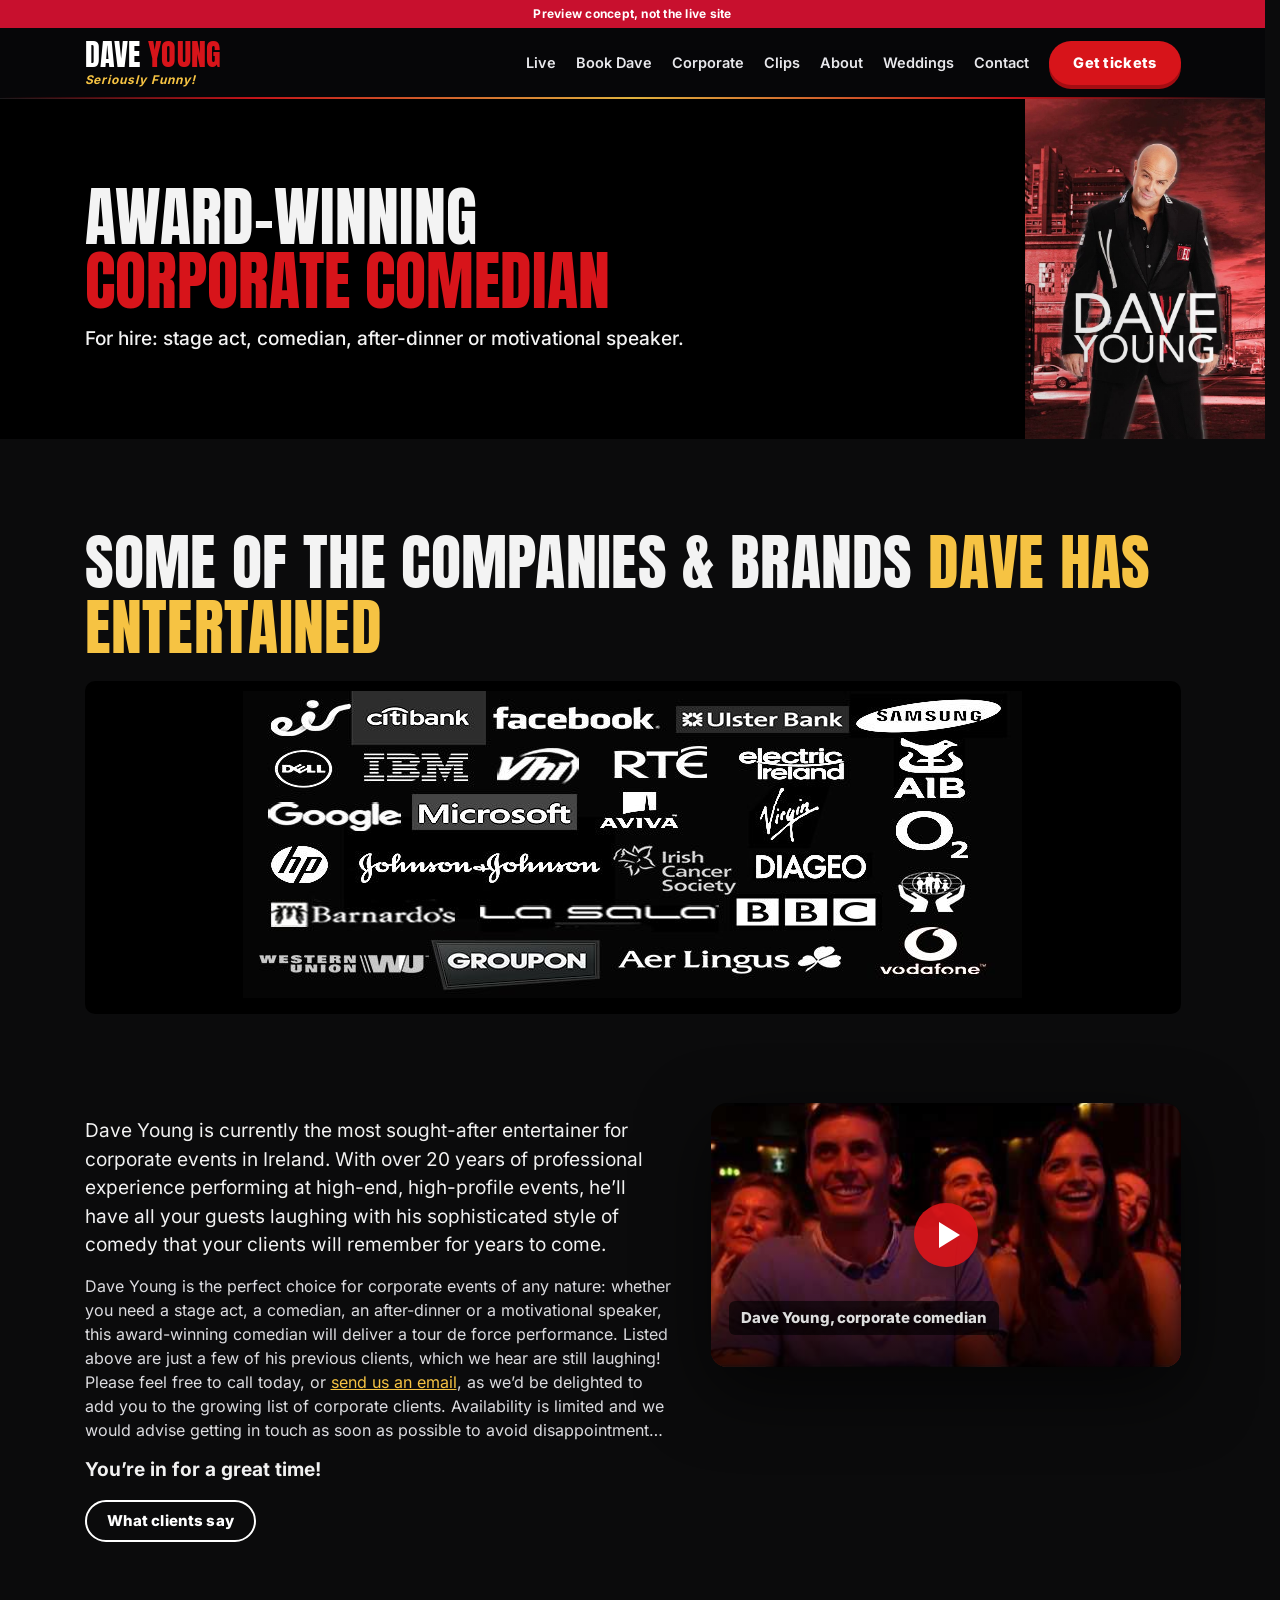
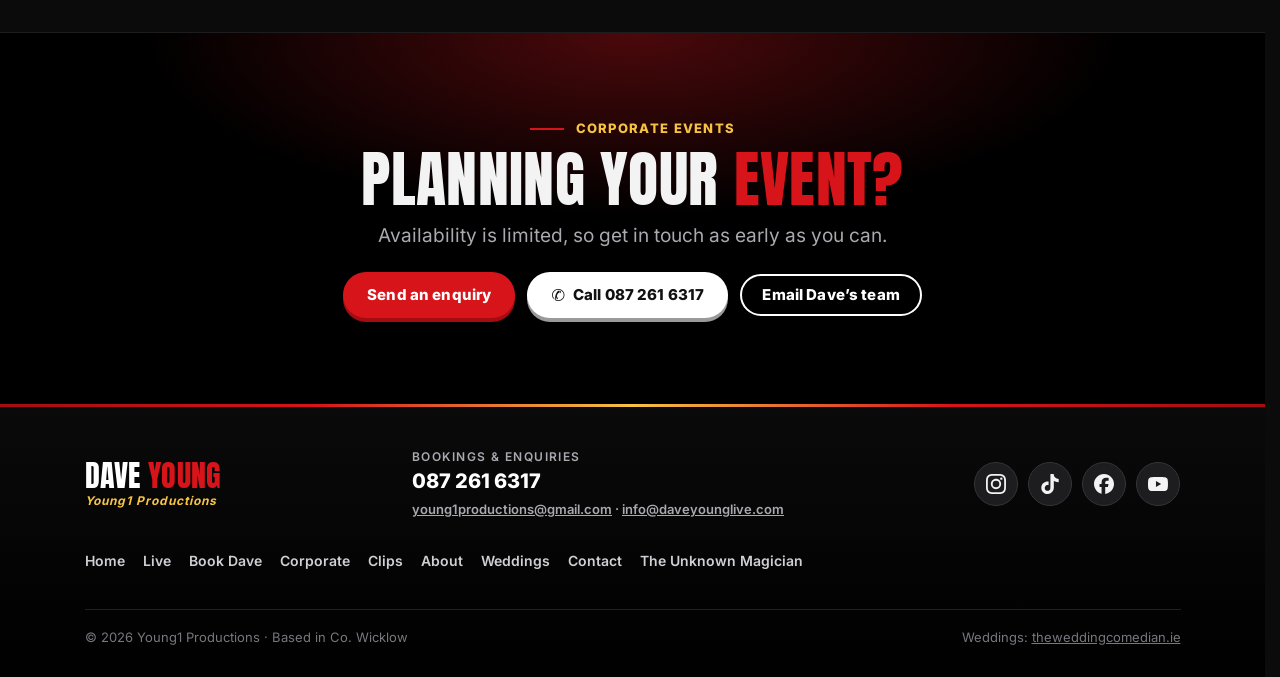
<file: corporate.html>
<!doctype html><html lang="en-IE"><head><link rel="icon" href="data:,"><meta charset="utf-8"><meta name="viewport" content="width=device-width,initial-scale=1"><meta name="robots" content="noindex, nofollow"><meta name="theme-color" content="#0b0b0c"><title>Dave Young | Corporate Comedian for Hire | Ireland</title><meta name="description" content="Dave Young, award-winning corporate comedian for hire: stage act, comedian, after-dinner or motivational speaker for events in Ireland."><meta property="og:title" content="Dave Young | Corporate Comedian for Hire | Ireland"><meta property="og:description" content="Dave Young, award-winning corporate comedian for hire: stage act, comedian, after-dinner or motivational speaker for events in Ireland."><meta property="og:image" content="https://apexagenticsuk.github.io/dave-preview/assets/clients_corporate.jpg"><meta name="twitter:card" content="summary_large_image"><script>if(!/[?&]edit=1/.test(location.search))["anton","inter"].forEach(function(n){var l=document.createElement("link");l.rel="preload";l.as="font";l.type="font/woff2";l.crossOrigin="";l.setAttribute("data-gen","");l.href="assets/font_"+n+".woff2";document.head.appendChild(l)})</script>
<link rel="stylesheet" href="style.css"><link rel="stylesheet" href="site.css"><link rel="stylesheet" href="ui.css"></head><body><div class="proto">Preview concept, not the live site</div><header data-dy="e0" class="top"><a data-dy="e1 a0 t0" class="skip" href="#main">Skip to content</a><div data-dy="e2" class="wrap">
<a data-dy="e3 a1" class="brand" href="index.html"><span data-dy="e4 t1" class="d">Dave</span> <span data-dy="e5 t2" class="y">Young</span><small data-dy="e6 t3">Seriously Funny!</small></a>
<nav data-dy="e7" class="main" aria-label="Main"><a data-dy="e8 a2 t4" href="live.html">Live</a><a data-dy="e9 a3 t5" href="book.html">Book Dave</a><a data-dy="e10 a4 t6" href="corporate.html">Corporate</a><a data-dy="e11 a5 t7" href="clips.html">Clips</a><a data-dy="e12 a6 t8" href="about.html">About</a><a data-dy="e13 a7 t9" href="https://theweddingcomedian.ie" target="_blank" rel="noopener">Weddings</a><a data-dy="e14 a8 t10" href="contact.html">Contact</a><a data-dy="e15 a9 t11" class="btn red sm" href="live.html">Get tickets</a></nav>
<div data-dy="e16" class="burger"><a data-dy="e17 a10 t12" class="btn red sm" href="live.html">Get tickets</a><button data-dy="e18" class="ham" aria-label="Menu" aria-controls="mnav" aria-expanded="false" onclick="var m=document.getElementById('mnav');var o=m.classList.toggle('open');this.setAttribute('aria-expanded',o)"><i data-dy="e19"></i><i data-dy="e20"></i><i data-dy="e21"></i></button></div>
</div><nav data-dy="e22" class="mnav" id="mnav" aria-label="Mobile" onclick="if(event.target.tagName=='A')this.classList.remove('open')"><a data-dy="e23 a11 t13" href="index.html">Home</a><a data-dy="e24 a12 t14" href="live.html">Live</a><a data-dy="e25 a13 t15" href="book.html">Book Dave</a><a data-dy="e26 a14 t16" href="corporate.html">Corporate</a><a data-dy="e27 a15 t17" href="clips.html">Clips</a><a data-dy="e28 a16 t18" href="about.html">About</a><a data-dy="e29 a17 t19" href="https://theweddingcomedian.ie" target="_blank" rel="noopener">Weddings</a><a data-dy="e30 a18 t20" href="contact.html">Contact</a></nav></header>
<main data-dy="e0"><div data-dy="s0 e1" class="bhero photo corp"><img data-dy="e2 i0" width="700" height="993" src="assets/poster_dave_young.jpg" fetchpriority="high" alt=""><div data-dy="e3" class="txt"><div data-dy="e4" class="wrap"><h1 data-dy="e5 t0">Award-winning<br data-dy="e6"><span data-dy="e7" class="r">corporate comedian</span></h1><p data-dy="e8 t1">For hire: stage act, comedian, after-dinner or motivational speaker.</p></div></div></div>
<section data-dy="s1 e9" id="main" tabindex="-1"><div data-dy="e10" class="wrap"><h2 data-dy="e11 t2" class="sec">Some of the companies &amp; brands <span data-dy="e12" class="g">Dave has entertained</span></h2>
<div data-dy="e13" class="clientsimg" data-cms="clients" data-view="roll"><img src="assets/clients_corporate.jpg" alt="Client logos: eir, Facebook, Citibank, Ulster Bank, Samsung, Dell, IBM, VHI, RTÉ, Electric Ireland, AIB, Google, Microsoft, Aviva, Virgin, O2, HP, Johnson &amp; Johnson, Irish Cancer Society, Diageo, Barnardos, La Sala, BBC, Western Union, Groupon, Aer Lingus, Vodafone" loading="lazy" width="779" height="307"></div></div></section>
<section data-dy="s2 e14" style="padding-top:0"><div data-dy="e15" class="wrap two"><div data-dy="e16" class="prose">
<p data-dy="e17 t3" class="big">Dave Young is currently the most sought-after entertainer for corporate events in Ireland. With over 20 years of professional experience performing at high-end, high-profile events, he&#8217;ll have all your guests laughing with his sophisticated style of comedy that your clients will remember for years to come.</p>
<p data-dy="e18 t4">Dave Young is the perfect choice for corporate events of any nature: whether you need a stage act, a comedian, an after-dinner or a motivational speaker, this award-winning comedian will deliver a tour de force performance. Listed above are just a few of his previous clients, which we hear are still laughing! Please feel free to call today, or <a data-dy="e19 a0" class="ul" href="mailto:info@daveyounglive.com?subject=Corporate%20comedian">send us an email</a>, as we&#8217;d be delighted to add you to the growing list of corporate clients. Availability is limited and we would advise getting in touch as soon as possible to avoid disappointment&#8230;</p>
<p data-dy="e20" class="big"><b data-dy="e21 t5">You&#8217;re in for a great time!</b></p>
<div data-dy="e22" class="btnrow" style="margin-top:16px"><a data-dy="e23 a1 t6" class="btn ghost" href="about.html#reviews">What clients say</a></div></div>
<div data-dy="e24" class="reel" data-cms="clips" data-place="reel" data-view="lite"><div class="lite" data-yt="eU0FoLZ-1d0" data-title="Dave Young, corporate comedian" style="--bg:url('assets/yt_eU0FoLZ-1d0.jpg')"><button type="button" class="litebtn" aria-label="Play video: Dave Young, corporate comedian"><span class="play" aria-hidden="true"></span></button><span class="lab">Dave Young, corporate comedian</span></div></div>
</div></section>

<section data-dy="s3 e25" class="closer"><div data-dy="e26" class="wrap"><p data-dy="e27 t7" class="kicker">Corporate events</p><h2 data-dy="e28 t8" class="sec">Planning your <span data-dy="e29" class="r">event?</span></h2><p data-dy="e30 t9" class="lead">Availability is limited, so get in touch as early as you can.</p><div data-dy="e31" class="btnrow"><a data-dy="e32 a2 t10" class="btn red" href="book.html#enquiry">Send an enquiry</a><a data-dy="e33 a3 t11" class="btn call" href="tel:+353872616317">Call 087 261 6317</a><a data-dy="e34 a4 t12" class="btn ghost" href="mailto:info@daveyounglive.com?subject=Corporate%20comedian">Email Dave&#8217;s team</a></div></div></section>
</main>
<footer data-dy="e31" id="contact"><div data-dy="e32" class="wrap">
<div data-dy="e33"><div data-dy="e34" class="brand"><span data-dy="e35 t21" class="d">Dave</span> <span data-dy="e36 t22" class="y">Young</span><small data-dy="e37 t23">Young1 Productions</small></div></div>
<div data-dy="e38" class="mail" data-cms="contact" data-view="foot"><span>Bookings &amp; enquiries</span><a href="tel:+353872616317">087 261 6317</a><em class="em"><a href="mailto:young1productions@gmail.com">young1productions@gmail.com</a> · <a href="mailto:info@daveyounglive.com">info@daveyounglive.com</a></em></div>
<div data-dy="e39" class="socials" data-cms="socials"><a href="https://www.instagram.com/daveyoungcomedian/" target="_blank" rel="noopener" aria-label="Dave Young on Instagram" title="Instagram" style="--bc:#E4405F"><svg viewBox="0 0 24 24" aria-hidden="true" focusable="false"><path d="M7.0301.084c-1.2768.0602-2.1487.264-2.911.5634-.7888.3075-1.4575.72-2.1228 1.3877-.6652.6677-1.075 1.3368-1.3802 2.127-.2954.7638-.4956 1.6365-.552 2.914-.0564 1.2775-.0689 1.6882-.0626 4.947.0062 3.2586.0206 3.6671.0825 4.9473.061 1.2765.264 2.1482.5635 2.9107.308.7889.72 1.4573 1.388 2.1228.6679.6655 1.3365 1.0743 2.1285 1.38.7632.295 1.6361.4961 2.9134.552 1.2773.056 1.6884.069 4.9462.0627 3.2578-.0062 3.668-.0207 4.9478-.0814 1.28-.0607 2.147-.2652 2.9098-.5633.7889-.3086 1.4578-.72 2.1228-1.3881.665-.6682 1.0745-1.3378 1.3795-2.1284.2957-.7632.4966-1.636.552-2.9124.056-1.2809.0692-1.6898.063-4.948-.0063-3.2583-.021-3.6668-.0817-4.9465-.0607-1.2797-.264-2.1487-.5633-2.9117-.3084-.7889-.72-1.4568-1.3876-2.1228C21.2982 1.33 20.628.9208 19.8378.6165 19.074.321 18.2017.1197 16.9244.0645 15.6471.0093 15.236-.005 11.977.0014 8.718.0076 8.31.0215 7.0301.0839m.1402 21.6932c-1.17-.0509-1.8053-.2453-2.2287-.408-.5606-.216-.96-.4771-1.3819-.895-.422-.4178-.6811-.8186-.9-1.378-.1644-.4234-.3624-1.058-.4171-2.228-.0595-1.2645-.072-1.6442-.079-4.848-.007-3.2037.0053-3.583.0607-4.848.05-1.169.2456-1.805.408-2.2282.216-.5613.4762-.96.895-1.3816.4188-.4217.8184-.6814 1.3783-.9003.423-.1651 1.0575-.3614 2.227-.4171 1.2655-.06 1.6447-.072 4.848-.079 3.2033-.007 3.5835.005 4.8495.0608 1.169.0508 1.8053.2445 2.228.408.5608.216.96.4754 1.3816.895.4217.4194.6816.8176.9005 1.3787.1653.4217.3617 1.056.4169 2.2263.0602 1.2655.0739 1.645.0796 4.848.0058 3.203-.0055 3.5834-.061 4.848-.051 1.17-.245 1.8055-.408 2.2294-.216.5604-.4763.96-.8954 1.3814-.419.4215-.8181.6811-1.3783.9-.4224.1649-1.0577.3617-2.2262.4174-1.2656.0595-1.6448.072-4.8493.079-3.2045.007-3.5825-.006-4.848-.0608M16.953 5.5864A1.44 1.44 0 1 0 18.39 4.144a1.44 1.44 0 0 0-1.437 1.4424M5.8385 12.012c.0067 3.4032 2.7706 6.1557 6.173 6.1493 3.4026-.0065 6.157-2.7701 6.1506-6.1733-.0065-3.4032-2.771-6.1565-6.174-6.1498-3.403.0067-6.156 2.771-6.1496 6.1738M8 12.0077a4 4 0 1 1 4.008 3.9921A3.9996 3.9996 0 0 1 8 12.0077"></path></svg></a><a href="https://www.tiktok.com/@daveyoungcomedian" target="_blank" rel="noopener" aria-label="Dave Young on TikTok" title="TikTok" style="--bc:#25F4EE"><svg viewBox="0 0 24 24" aria-hidden="true" focusable="false"><path d="M12.525.02c1.31-.02 2.61-.01 3.91-.02.08 1.53.63 3.09 1.75 4.17 1.12 1.11 2.7 1.62 4.24 1.79v4.03c-1.44-.05-2.89-.35-4.2-.97-.57-.26-1.1-.59-1.62-.93-.01 2.92.01 5.84-.02 8.75-.08 1.4-.54 2.79-1.35 3.94-1.31 1.92-3.58 3.17-5.91 3.21-1.43.08-2.86-.31-4.08-1.03-2.02-1.19-3.44-3.37-3.65-5.71-.02-.5-.03-1-.01-1.49.18-1.9 1.12-3.72 2.58-4.96 1.66-1.44 3.98-2.13 6.15-1.72.02 1.48-.04 2.96-.04 4.44-.99-.32-2.15-.23-3.02.37-.63.41-1.11 1.04-1.36 1.75-.21.51-.15 1.07-.14 1.61.24 1.64 1.82 3.02 3.5 2.87 1.12-.01 2.19-.66 2.77-1.61.19-.33.4-.67.41-1.06.1-1.79.06-3.57.07-5.36.01-4.03-.01-8.05.02-12.07z"></path></svg></a><a href="https://www.facebook.com/young1productions" target="_blank" rel="noopener" aria-label="Dave Young on Facebook" title="Facebook" style="--bc:#1877F2"><svg viewBox="0 0 24 24" aria-hidden="true" focusable="false"><path d="M9.101 23.691v-7.98H6.627v-3.667h2.474v-1.58c0-4.085 1.848-5.978 5.858-5.978.401 0 .955.042 1.468.103a8.68 8.68 0 0 1 1.141.195v3.325a8.623 8.623 0 0 0-.653-.036 26.805 26.805 0 0 0-.733-.009c-.707 0-1.259.096-1.675.309a1.686 1.686 0 0 0-.679.622c-.258.42-.374.995-.374 1.752v1.297h3.919l-.386 2.103-.287 1.564h-3.246v8.245C19.396 23.238 24 18.179 24 12.044c0-6.627-5.373-12-12-12s-12 5.373-12 12c0 5.628 3.874 10.35 9.101 11.647Z"></path></svg></a><a href="https://www.youtube.com/channel/UC69YekDNHcfEC4mzChaOf6A" target="_blank" rel="noopener" aria-label="Dave Young on YouTube" title="YouTube" style="--bc:#FF0000"><svg viewBox="0 0 24 24" aria-hidden="true" focusable="false"><path d="M23.498 6.186a3.016 3.016 0 0 0-2.122-2.136C19.505 3.545 12 3.545 12 3.545s-7.505 0-9.377.505A3.017 3.017 0 0 0 .502 6.186C0 8.07 0 12 0 12s0 3.93.502 5.814a3.016 3.016 0 0 0 2.122 2.136c1.871.505 9.376.505 9.376.505s7.505 0 9.377-.505a3.015 3.015 0 0 0 2.122-2.136C24 15.93 24 12 24 12s0-3.93-.502-5.814zM9.545 15.568V8.432L15.818 12l-6.273 3.568z"></path></svg></a></div>
<div data-dy="e40" class="flinks"><a data-dy="e41 a19 t24" href="index.html">Home</a><a data-dy="e42 a20 t25" href="live.html">Live</a><a data-dy="e43 a21 t26" href="book.html">Book Dave</a><a data-dy="e44 a22 t27" href="corporate.html">Corporate</a><a data-dy="e45 a23 t28" href="clips.html">Clips</a><a data-dy="e46 a24 t29" href="about.html">About</a><a data-dy="e47 a25 t30" href="https://theweddingcomedian.ie" target="_blank" rel="noopener">Weddings</a><a data-dy="e48 a26 t31" href="contact.html">Contact</a><a data-dy="e49 a27 t32" href="magician.html">The Unknown Magician</a></div>
<div data-dy="e50" class="small"><span data-dy="e51 t33">© 2026 Young1 Productions · Based in Co. Wicklow</span><span data-dy="e52 t34">Weddings: <a data-dy="e53 a28" href="https://theweddingcomedian.ie" target="_blank" rel="noopener">theweddingcomedian.ie</a></span></div>
</div></footer>
<div data-dy="e54" class="sticky"><a data-dy="e55 a29 t35" class="btn red" href="live.html">Get tickets</a><a data-dy="e56 a30 t36" class="btn gold" href="book.html">Book Dave</a></div><script src="content.js" defer></script><script src="ui.js" defer></script></body></html>
</file>
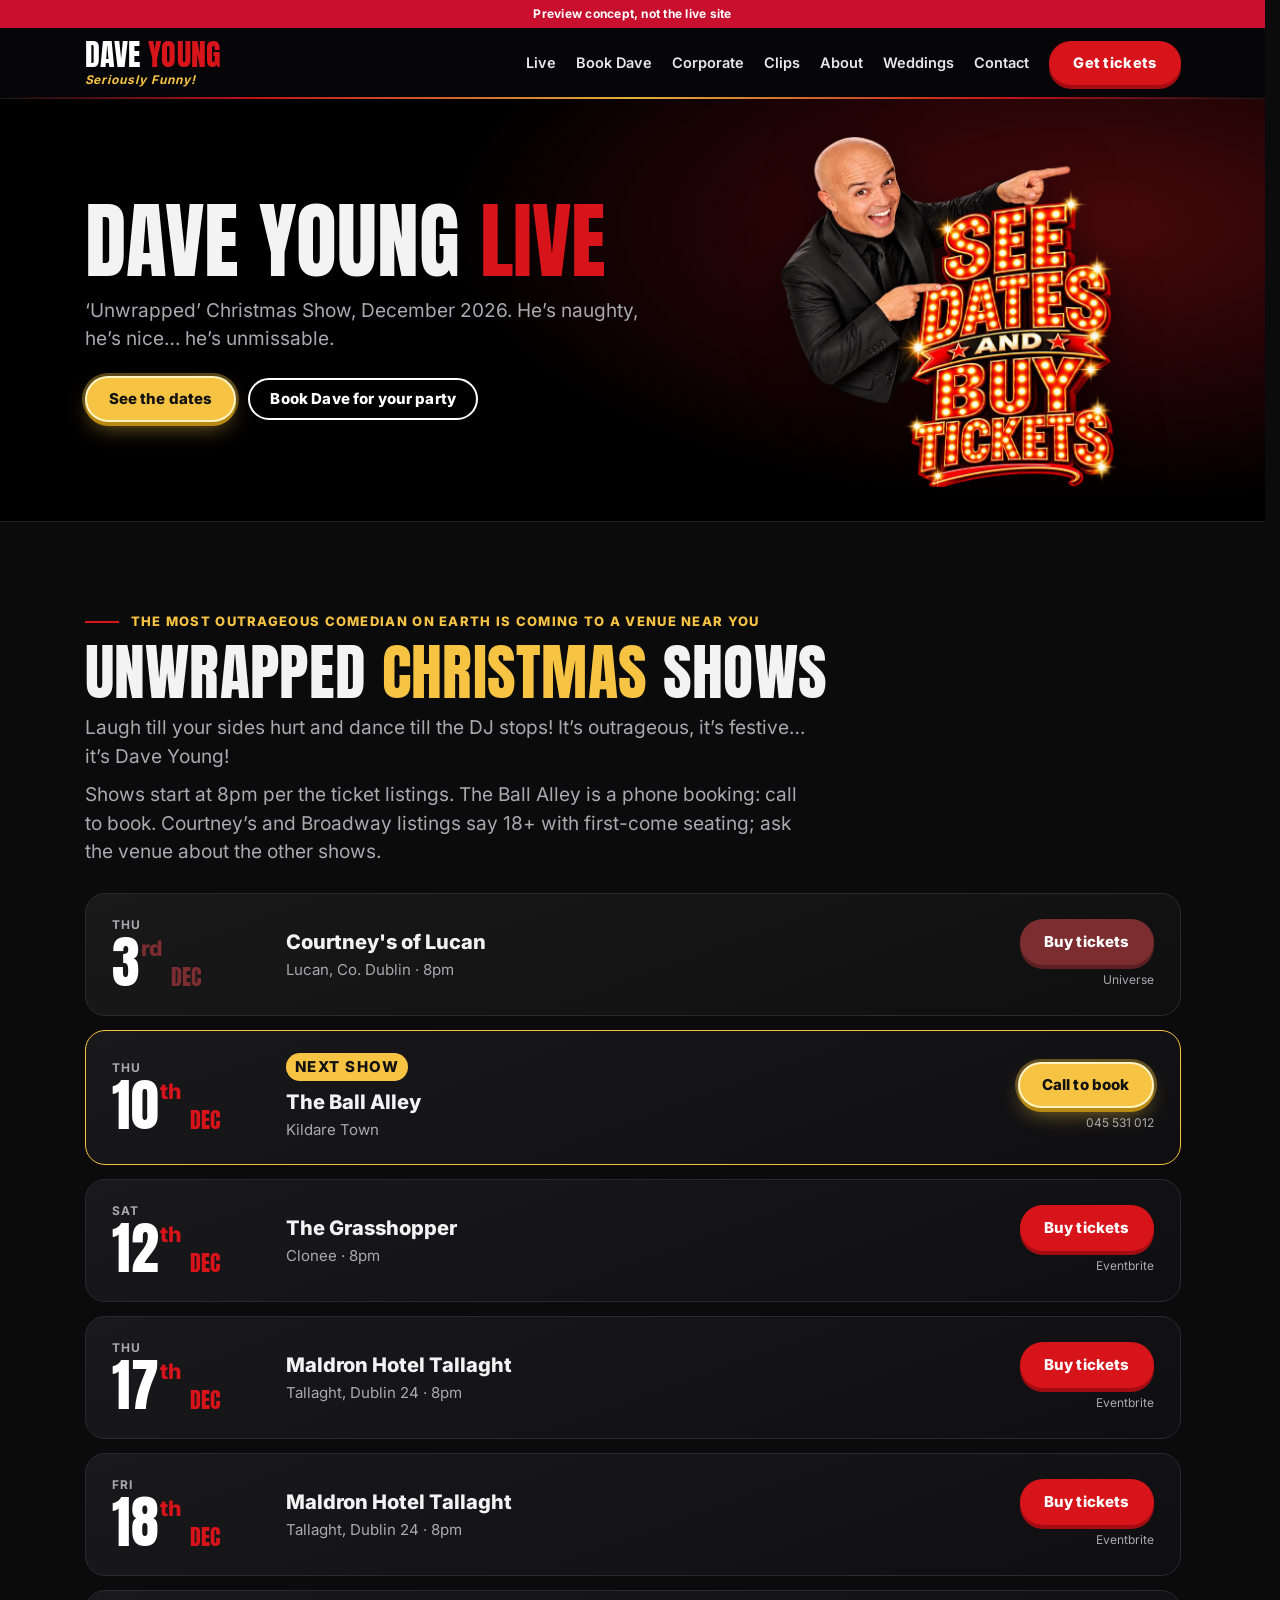
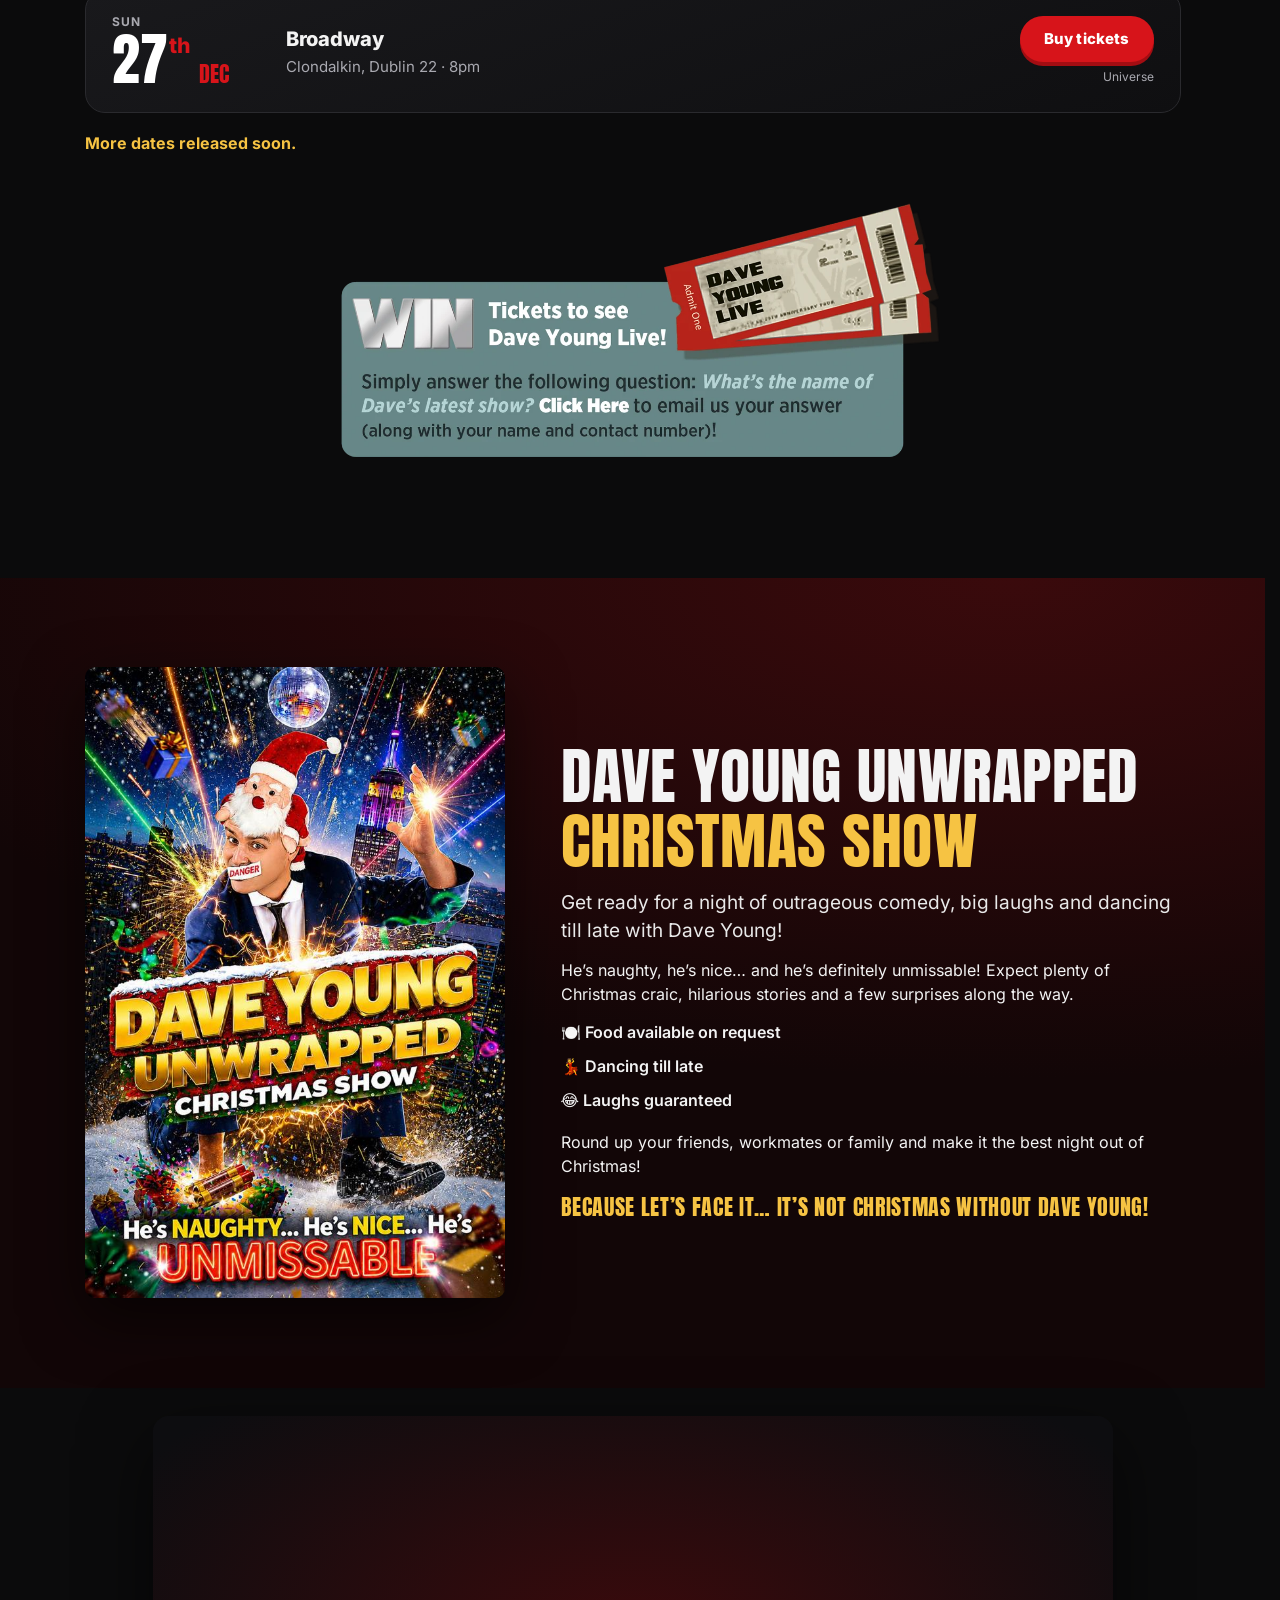
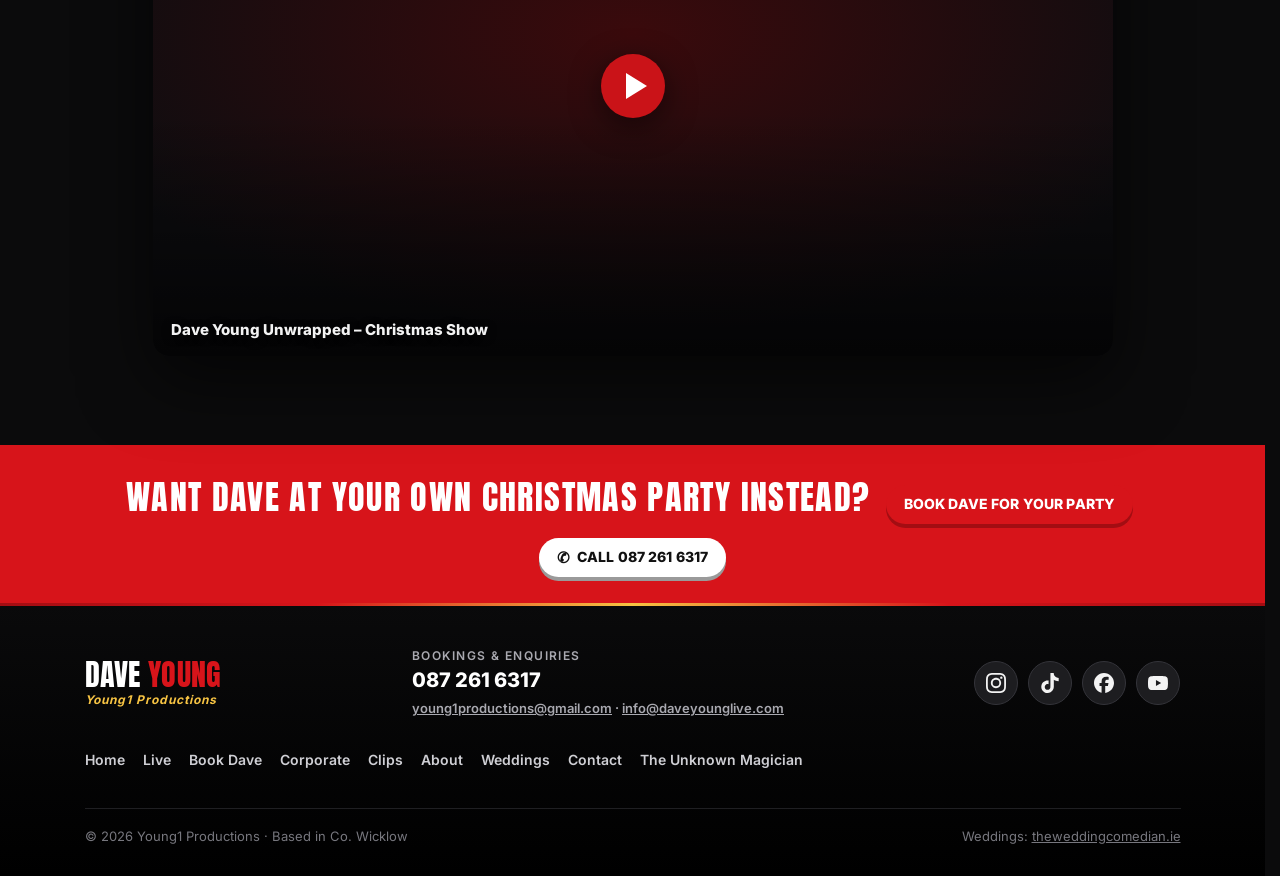
<file: live.html>
<!doctype html><html lang="en-IE"><head><link rel="icon" href="data:,"><meta charset="utf-8"><meta name="viewport" content="width=device-width,initial-scale=1"><meta name="robots" content="noindex, nofollow"><meta name="theme-color" content="#0b0b0c"><title>Dave Young Live | Unwrapped Christmas Show 2026 | Tickets</title><meta name="description" content="Dates and tickets for Dave Young Unwrapped, the Christmas show: Lucan, Kildare, Clonee, Tallaght and Clondalkin, December 2026."><meta property="og:title" content="Dave Young Live | Unwrapped Christmas Show 2026 | Tickets"><meta property="og:description" content="Dates and tickets for Dave Young Unwrapped, the Christmas show: Lucan, Kildare, Clonee, Tallaght and Clondalkin, December 2026."><meta property="og:image" content="https://apexagenticsuk.github.io/dave-preview/assets/banner_live_og.jpg"><meta name="twitter:card" content="summary_large_image"><script>if(!/[?&]edit=1/.test(location.search))["anton","inter"].forEach(function(n){var l=document.createElement("link");l.rel="preload";l.as="font";l.type="font/woff2";l.crossOrigin="";l.setAttribute("data-gen","");l.href="assets/font_"+n+".woff2";document.head.appendChild(l)})</script>
<link rel="stylesheet" href="style.css"><link rel="stylesheet" href="site.css"><link rel="stylesheet" href="ui.css"><script type="application/ld+json" id="dy-ld">{"@context":"https://schema.org","@graph":[{"@type":"Person","name":"Dave Young","jobTitle":"Comedian","url":"https://apexagenticsuk.github.io/dave-preview/","sameAs":["https://www.instagram.com/daveyoungcomedian/","https://www.tiktok.com/@daveyoungcomedian","https://www.facebook.com/young1productions","https://www.youtube.com/channel/UC69YekDNHcfEC4mzChaOf6A"]},{"@type":"Event","name":"Dave Young Unwrapped – Christmas Show","startDate":"2026-12-03T20:00:00","eventAttendanceMode":"https://schema.org/OfflineEventAttendanceMode","eventStatus":"https://schema.org/EventScheduled","location":{"@type":"Place","name":"Courtney's of Lucan","address":{"@type":"PostalAddress","addressLocality":"Lucan, Co. Dublin","addressCountry":"IE"}},"url":"https://apexagenticsuk.github.io/dave-preview/live.html","performer":{"@type":"Person","name":"Dave Young"},"organizer":{"@type":"Organization","name":"Young1 Productions"},"offers":{"@type":"Offer","url":"https://www.universe.com/events/dave-young-live-in-lucan-dec-3-tickets-VRLH0F","availability":"https://schema.org/InStock"}},{"@type":"Event","name":"Dave Young Unwrapped – Christmas Show","startDate":"2026-12-10","eventAttendanceMode":"https://schema.org/OfflineEventAttendanceMode","eventStatus":"https://schema.org/EventScheduled","location":{"@type":"Place","name":"The Ball Alley","address":{"@type":"PostalAddress","addressLocality":"Kildare Town","addressCountry":"IE"}},"url":"https://apexagenticsuk.github.io/dave-preview/live.html","performer":{"@type":"Person","name":"Dave Young"},"organizer":{"@type":"Organization","name":"Young1 Productions"}},{"@type":"Event","name":"Dave Young Unwrapped – Christmas Show","startDate":"2026-12-12T20:00:00","eventAttendanceMode":"https://schema.org/OfflineEventAttendanceMode","eventStatus":"https://schema.org/EventScheduled","location":{"@type":"Place","name":"The Grasshopper","address":{"@type":"PostalAddress","addressLocality":"Clonee","addressCountry":"IE"}},"url":"https://apexagenticsuk.github.io/dave-preview/live.html","performer":{"@type":"Person","name":"Dave Young"},"organizer":{"@type":"Organization","name":"Young1 Productions"},"offers":{"@type":"Offer","url":"https://www.eventbrite.ie/e/dave-young-unwrapped-christmas-show-at-the-grasshopper-clonee-tickets-2001574701814","availability":"https://schema.org/InStock"}},{"@type":"Event","name":"Dave Young Unwrapped – Christmas Show","startDate":"2026-12-17T20:00:00","eventAttendanceMode":"https://schema.org/OfflineEventAttendanceMode","eventStatus":"https://schema.org/EventScheduled","location":{"@type":"Place","name":"Maldron Hotel Tallaght","address":{"@type":"PostalAddress","addressLocality":"Tallaght, Dublin 24","addressCountry":"IE"}},"url":"https://apexagenticsuk.github.io/dave-preview/live.html","performer":{"@type":"Person","name":"Dave Young"},"organizer":{"@type":"Organization","name":"Young1 Productions"},"offers":{"@type":"Offer","url":"https://www.eventbrite.ie/e/dave-young-unwrapped-christmas-show-tickets-2001060687383","availability":"https://schema.org/InStock"}},{"@type":"Event","name":"Dave Young Unwrapped – Christmas Show","startDate":"2026-12-18T20:00:00","eventAttendanceMode":"https://schema.org/OfflineEventAttendanceMode","eventStatus":"https://schema.org/EventScheduled","location":{"@type":"Place","name":"Maldron Hotel Tallaght","address":{"@type":"PostalAddress","addressLocality":"Tallaght, Dublin 24","addressCountry":"IE"}},"url":"https://apexagenticsuk.github.io/dave-preview/live.html","performer":{"@type":"Person","name":"Dave Young"},"organizer":{"@type":"Organization","name":"Young1 Productions"},"offers":{"@type":"Offer","url":"https://www.eventbrite.ie/e/dave-young-unwrapped-christmas-show-tickets-2001060687383","availability":"https://schema.org/InStock"}},{"@type":"Event","name":"Dave Young Unwrapped – Christmas Show","startDate":"2026-12-27T20:00:00","eventAttendanceMode":"https://schema.org/OfflineEventAttendanceMode","eventStatus":"https://schema.org/EventScheduled","location":{"@type":"Place","name":"Broadway","address":{"@type":"PostalAddress","addressLocality":"Clondalkin, Dublin 22","addressCountry":"IE"}},"url":"https://apexagenticsuk.github.io/dave-preview/live.html","performer":{"@type":"Person","name":"Dave Young"},"organizer":{"@type":"Organization","name":"Young1 Productions"},"offers":{"@type":"Offer","url":"https://www.universe.com/events/dave-young-clondalkin-dec-27-tickets-FP3ZVX","availability":"https://schema.org/InStock"}}]}</script></head><body><div class="proto">Preview concept, not the live site</div><header data-dy="e0" class="top"><a data-dy="e1 a0 t0" class="skip" href="#main">Skip to content</a><div data-dy="e2" class="wrap">
<a data-dy="e3 a1" class="brand" href="index.html"><span data-dy="e4 t1" class="d">Dave</span> <span data-dy="e5 t2" class="y">Young</span><small data-dy="e6 t3">Seriously Funny!</small></a>
<nav data-dy="e7" class="main" aria-label="Main"><a data-dy="e8 a2 t4" href="live.html">Live</a><a data-dy="e9 a3 t5" href="book.html">Book Dave</a><a data-dy="e10 a4 t6" href="corporate.html">Corporate</a><a data-dy="e11 a5 t7" href="clips.html">Clips</a><a data-dy="e12 a6 t8" href="about.html">About</a><a data-dy="e13 a7 t9" href="https://theweddingcomedian.ie" target="_blank" rel="noopener">Weddings</a><a data-dy="e14 a8 t10" href="contact.html">Contact</a><a data-dy="e15 a9 t11" class="btn red sm" href="live.html">Get tickets</a></nav>
<div data-dy="e16" class="burger"><a data-dy="e17 a10 t12" class="btn red sm" href="live.html">Get tickets</a><button data-dy="e18" class="ham" aria-label="Menu" aria-controls="mnav" aria-expanded="false" onclick="var m=document.getElementById('mnav');var o=m.classList.toggle('open');this.setAttribute('aria-expanded',o)"><i data-dy="e19"></i><i data-dy="e20"></i><i data-dy="e21"></i></button></div>
</div><nav data-dy="e22" class="mnav" id="mnav" aria-label="Mobile" onclick="if(event.target.tagName=='A')this.classList.remove('open')"><a data-dy="e23 a11 t13" href="index.html">Home</a><a data-dy="e24 a12 t14" href="live.html">Live</a><a data-dy="e25 a13 t15" href="book.html">Book Dave</a><a data-dy="e26 a14 t16" href="corporate.html">Corporate</a><a data-dy="e27 a15 t17" href="clips.html">Clips</a><a data-dy="e28 a16 t18" href="about.html">About</a><a data-dy="e29 a17 t19" href="https://theweddingcomedian.ie" target="_blank" rel="noopener">Weddings</a><a data-dy="e30 a18 t20" href="contact.html">Contact</a></nav></header>
<main data-dy="e0"><div data-dy="s0 e1" class="lhero"><div data-dy="e2" class="wrap lh-grid"><div data-dy="e3" class="lh-t"><h1 data-dy="e4 t0">Dave Young <span data-dy="e5" class="r">Live</span></h1><p data-dy="e6 t1" class="lead">&#8216;Unwrapped&#8217; Christmas Show, December 2026. He&#8217;s naughty, he&#8217;s nice&#8230; he&#8217;s unmissable.</p><div data-dy="e7" class="btnrow"><a data-dy="e8 a0 t2" class="btn gold" href="#dates">See the dates</a><a data-dy="e9 a1 t3" class="btn ghost" href="book.html#xmas">Book Dave for your party</a></div></div><img data-dy="e10 i0" class="marq" width="691" height="720" src="assets/marquee_dates.webp" alt="Dave Young pointing at a marquee sign: See dates and buy tickets" width="720" height="750" fetchpriority="high"></div></div>
<section data-dy="s1 e11" id="dates"><div data-dy="e12" class="wrap"><div data-dy="e13" class="livehead"><div data-dy="e14" class="lh-t2"><p data-dy="e15 t4" class="kicker" id="main" tabindex="-1">The most outrageous comedian on earth is coming to a venue near you</p><h2 data-dy="e16 t5" class="sec">Unwrapped <span data-dy="e17" class="g">Christmas</span> Shows</h2><p data-dy="e18 t6" class="lead">Laugh till your sides hurt and dance till the DJ stops! It&#8217;s outrageous, it&#8217;s festive&#8230; it&#8217;s Dave Young!</p><p data-dy="e19 t7" class="lead">Shows start at 8pm per the ticket listings. The Ball Alley is a phone booking: call to book. Courtney&#8217;s and Broadway listings say 18+ with first-come seating; ask the venue about the other shows.</p></div></div>
<div data-dy="e20" class="shows" data-cms="shows"><div class="show next"><div class="date"><span class="dow">Thu</span><div class="dm"><span class="dd">3<sup class="ord">rd</sup></span><span class="mm">Dec</span></div></div>
<div class="venue"><span class="nxt">Next show</span><b>Courtney's of Lucan</b><span>Lucan, Co. Dublin · 8pm</span></div>
<div class="act"><a class="btn red" href="https://www.universe.com/events/dave-young-live-in-lucan-dec-3-tickets-VRLH0F" target="_blank" rel="noopener">Buy tickets</a><span class="via">Universe</span></div></div><div class="show"><div class="date"><span class="dow">Thu</span><div class="dm"><span class="dd">10<sup class="ord">th</sup></span><span class="mm">Dec</span></div></div>
<div class="venue"><b>The Ball Alley</b><span>Kildare Town</span></div>
<div class="act"><a class="btn gold" href="tel:045531012" aria-label="Call to book 045 531 012">Call to book</a><span class="via">045 531 012</span></div></div><div class="show"><div class="date"><span class="dow">Sat</span><div class="dm"><span class="dd">12<sup class="ord">th</sup></span><span class="mm">Dec</span></div></div>
<div class="venue"><b>The Grasshopper</b><span>Clonee · 8pm</span></div>
<div class="act"><a class="btn red" href="https://www.eventbrite.ie/e/dave-young-unwrapped-christmas-show-at-the-grasshopper-clonee-tickets-2001574701814" target="_blank" rel="noopener">Buy tickets</a><span class="via">Eventbrite</span></div></div><div class="show"><div class="date"><span class="dow">Thu</span><div class="dm"><span class="dd">17<sup class="ord">th</sup></span><span class="mm">Dec</span></div></div>
<div class="venue"><b>Maldron Hotel Tallaght</b><span>Tallaght, Dublin 24 · 8pm</span></div>
<div class="act"><a class="btn red" href="https://www.eventbrite.ie/e/dave-young-unwrapped-christmas-show-tickets-2001060687383" target="_blank" rel="noopener">Buy tickets</a><span class="via">Eventbrite</span></div></div><div class="show"><div class="date"><span class="dow">Fri</span><div class="dm"><span class="dd">18<sup class="ord">th</sup></span><span class="mm">Dec</span></div></div>
<div class="venue"><b>Maldron Hotel Tallaght</b><span>Tallaght, Dublin 24 · 8pm</span></div>
<div class="act"><a class="btn red" href="https://www.eventbrite.ie/e/dave-young-unwrapped-christmas-show-tickets-2001060687383" target="_blank" rel="noopener">Buy tickets</a><span class="via">Eventbrite</span></div></div><div class="show"><div class="date"><span class="dow">Sun</span><div class="dm"><span class="dd">27<sup class="ord">th</sup></span><span class="mm">Dec</span></div></div>
<div class="venue"><b>Broadway</b><span>Clondalkin, Dublin 22 · 8pm</span></div>
<div class="act"><a class="btn red" href="https://www.universe.com/events/dave-young-clondalkin-dec-27-tickets-FP3ZVX" target="_blank" rel="noopener">Buy tickets</a><span class="via">Universe</span></div></div></div><p data-dy="e21 t8" class="more">More dates released soon.</p>
<div data-dy="e22" class="offer" data-cms="offer" data-key="win"><a class="win" href="mailto:info@daveyounglive.com?subject=Dave%20Young%20Competition"><img src="assets/win_tickets.webp" alt="WIN Tickets to see Dave Young Live! Simply answer the following question: What’s the name of Dave’s latest show? Click here to email us your answer (along with your name and contact number)!" width="1603" height="735" loading="lazy"></a></div></div></section>
<section data-dy="s2 e23" class="party"><div data-dy="e24" class="wrap"><img data-dy="e25 i1" width="640" height="961" src="assets/portrait_tour.jpg" alt="Dave Young Unwrapped tour poster" loading="lazy"><div data-dy="e26"><h2 data-dy="e27 t9" class="sec">DAVE YOUNG UNWRAPPED <span data-dy="e28" class="g">Christmas Show</span></h2><p data-dy="e29 t10" class="big">Get ready for a night of outrageous comedy, big laughs and dancing till late with Dave Young!</p><p data-dy="e30 t11">He&#8217;s naughty, he&#8217;s nice&#8230; and he&#8217;s definitely unmissable! Expect plenty of Christmas craic, hilarious stories and a few surprises along the way.</p><ul data-dy="e31 L0" class="ticks xmasl"><li data-dy="e32 t12">🍽️ Food available on request</li><li data-dy="e33 t13">💃 Dancing till late</li><li data-dy="e34 t14">😂 Laughs guaranteed</li></ul><p data-dy="e35 t15">Round up your friends, workmates or family and make it the best night out of Christmas!</p><p data-dy="e36 t16" class="strong">Because let&#8217;s face it&#8230; it&#8217;s not Christmas without Dave Young!</p></div></div></section>
<section data-dy="s3 e37" class="vsec"><div data-dy="e38" class="wrap"><div data-dy="e39" class="vidwrap" data-cms="clips" data-place="trailer" data-view="lite"><div class="lite nothumb" data-yt="5ovBtg0HpQM" data-title="Dave Young Unwrapped – Christmas Show"><button type="button" class="litebtn" aria-label="Play video: Dave Young Unwrapped – Christmas Show"><span class="play" aria-hidden="true"></span></button><span class="lab">Dave Young Unwrapped – Christmas Show</span></div></div></div></section>
<div data-dy="s4 e40" class="tagband"><div data-dy="e41" class="wrap"><p data-dy="e42 t17">Want Dave at your own Christmas party instead? <a data-dy="e43 a2" class="btn red sm" href="book.html#xmas">Book Dave for your party</a> <a data-dy="e44 a3" class="btn call sm" href="tel:+353872616317">Call 087 261 6317</a></p></div></div>
</main>
<footer data-dy="e31" id="contact"><div data-dy="e32" class="wrap">
<div data-dy="e33"><div data-dy="e34" class="brand"><span data-dy="e35 t21" class="d">Dave</span> <span data-dy="e36 t22" class="y">Young</span><small data-dy="e37 t23">Young1 Productions</small></div></div>
<div data-dy="e38" class="mail" data-cms="contact" data-view="foot"><span>Bookings &amp; enquiries</span><a href="tel:+353872616317">087 261 6317</a><em class="em"><a href="mailto:young1productions@gmail.com">young1productions@gmail.com</a> · <a href="mailto:info@daveyounglive.com">info@daveyounglive.com</a></em></div>
<div data-dy="e39" class="socials" data-cms="socials"><a href="https://www.instagram.com/daveyoungcomedian/" target="_blank" rel="noopener" aria-label="Dave Young on Instagram" title="Instagram" style="--bc:#E4405F"><svg viewBox="0 0 24 24" aria-hidden="true" focusable="false"><path d="M7.0301.084c-1.2768.0602-2.1487.264-2.911.5634-.7888.3075-1.4575.72-2.1228 1.3877-.6652.6677-1.075 1.3368-1.3802 2.127-.2954.7638-.4956 1.6365-.552 2.914-.0564 1.2775-.0689 1.6882-.0626 4.947.0062 3.2586.0206 3.6671.0825 4.9473.061 1.2765.264 2.1482.5635 2.9107.308.7889.72 1.4573 1.388 2.1228.6679.6655 1.3365 1.0743 2.1285 1.38.7632.295 1.6361.4961 2.9134.552 1.2773.056 1.6884.069 4.9462.0627 3.2578-.0062 3.668-.0207 4.9478-.0814 1.28-.0607 2.147-.2652 2.9098-.5633.7889-.3086 1.4578-.72 2.1228-1.3881.665-.6682 1.0745-1.3378 1.3795-2.1284.2957-.7632.4966-1.636.552-2.9124.056-1.2809.0692-1.6898.063-4.948-.0063-3.2583-.021-3.6668-.0817-4.9465-.0607-1.2797-.264-2.1487-.5633-2.9117-.3084-.7889-.72-1.4568-1.3876-2.1228C21.2982 1.33 20.628.9208 19.8378.6165 19.074.321 18.2017.1197 16.9244.0645 15.6471.0093 15.236-.005 11.977.0014 8.718.0076 8.31.0215 7.0301.0839m.1402 21.6932c-1.17-.0509-1.8053-.2453-2.2287-.408-.5606-.216-.96-.4771-1.3819-.895-.422-.4178-.6811-.8186-.9-1.378-.1644-.4234-.3624-1.058-.4171-2.228-.0595-1.2645-.072-1.6442-.079-4.848-.007-3.2037.0053-3.583.0607-4.848.05-1.169.2456-1.805.408-2.2282.216-.5613.4762-.96.895-1.3816.4188-.4217.8184-.6814 1.3783-.9003.423-.1651 1.0575-.3614 2.227-.4171 1.2655-.06 1.6447-.072 4.848-.079 3.2033-.007 3.5835.005 4.8495.0608 1.169.0508 1.8053.2445 2.228.408.5608.216.96.4754 1.3816.895.4217.4194.6816.8176.9005 1.3787.1653.4217.3617 1.056.4169 2.2263.0602 1.2655.0739 1.645.0796 4.848.0058 3.203-.0055 3.5834-.061 4.848-.051 1.17-.245 1.8055-.408 2.2294-.216.5604-.4763.96-.8954 1.3814-.419.4215-.8181.6811-1.3783.9-.4224.1649-1.0577.3617-2.2262.4174-1.2656.0595-1.6448.072-4.8493.079-3.2045.007-3.5825-.006-4.848-.0608M16.953 5.5864A1.44 1.44 0 1 0 18.39 4.144a1.44 1.44 0 0 0-1.437 1.4424M5.8385 12.012c.0067 3.4032 2.7706 6.1557 6.173 6.1493 3.4026-.0065 6.157-2.7701 6.1506-6.1733-.0065-3.4032-2.771-6.1565-6.174-6.1498-3.403.0067-6.156 2.771-6.1496 6.1738M8 12.0077a4 4 0 1 1 4.008 3.9921A3.9996 3.9996 0 0 1 8 12.0077"></path></svg></a><a href="https://www.tiktok.com/@daveyoungcomedian" target="_blank" rel="noopener" aria-label="Dave Young on TikTok" title="TikTok" style="--bc:#25F4EE"><svg viewBox="0 0 24 24" aria-hidden="true" focusable="false"><path d="M12.525.02c1.31-.02 2.61-.01 3.91-.02.08 1.53.63 3.09 1.75 4.17 1.12 1.11 2.7 1.62 4.24 1.79v4.03c-1.44-.05-2.89-.35-4.2-.97-.57-.26-1.1-.59-1.62-.93-.01 2.92.01 5.84-.02 8.75-.08 1.4-.54 2.79-1.35 3.94-1.31 1.92-3.58 3.17-5.91 3.21-1.43.08-2.86-.31-4.08-1.03-2.02-1.19-3.44-3.37-3.65-5.71-.02-.5-.03-1-.01-1.49.18-1.9 1.12-3.72 2.58-4.96 1.66-1.44 3.98-2.13 6.15-1.72.02 1.48-.04 2.96-.04 4.44-.99-.32-2.15-.23-3.02.37-.63.41-1.11 1.04-1.36 1.75-.21.51-.15 1.07-.14 1.61.24 1.64 1.82 3.02 3.5 2.87 1.12-.01 2.19-.66 2.77-1.61.19-.33.4-.67.41-1.06.1-1.79.06-3.57.07-5.36.01-4.03-.01-8.05.02-12.07z"></path></svg></a><a href="https://www.facebook.com/young1productions" target="_blank" rel="noopener" aria-label="Dave Young on Facebook" title="Facebook" style="--bc:#1877F2"><svg viewBox="0 0 24 24" aria-hidden="true" focusable="false"><path d="M9.101 23.691v-7.98H6.627v-3.667h2.474v-1.58c0-4.085 1.848-5.978 5.858-5.978.401 0 .955.042 1.468.103a8.68 8.68 0 0 1 1.141.195v3.325a8.623 8.623 0 0 0-.653-.036 26.805 26.805 0 0 0-.733-.009c-.707 0-1.259.096-1.675.309a1.686 1.686 0 0 0-.679.622c-.258.42-.374.995-.374 1.752v1.297h3.919l-.386 2.103-.287 1.564h-3.246v8.245C19.396 23.238 24 18.179 24 12.044c0-6.627-5.373-12-12-12s-12 5.373-12 12c0 5.628 3.874 10.35 9.101 11.647Z"></path></svg></a><a href="https://www.youtube.com/channel/UC69YekDNHcfEC4mzChaOf6A" target="_blank" rel="noopener" aria-label="Dave Young on YouTube" title="YouTube" style="--bc:#FF0000"><svg viewBox="0 0 24 24" aria-hidden="true" focusable="false"><path d="M23.498 6.186a3.016 3.016 0 0 0-2.122-2.136C19.505 3.545 12 3.545 12 3.545s-7.505 0-9.377.505A3.017 3.017 0 0 0 .502 6.186C0 8.07 0 12 0 12s0 3.93.502 5.814a3.016 3.016 0 0 0 2.122 2.136c1.871.505 9.376.505 9.376.505s7.505 0 9.377-.505a3.015 3.015 0 0 0 2.122-2.136C24 15.93 24 12 24 12s0-3.93-.502-5.814zM9.545 15.568V8.432L15.818 12l-6.273 3.568z"></path></svg></a></div>
<div data-dy="e40" class="flinks"><a data-dy="e41 a19 t24" href="index.html">Home</a><a data-dy="e42 a20 t25" href="live.html">Live</a><a data-dy="e43 a21 t26" href="book.html">Book Dave</a><a data-dy="e44 a22 t27" href="corporate.html">Corporate</a><a data-dy="e45 a23 t28" href="clips.html">Clips</a><a data-dy="e46 a24 t29" href="about.html">About</a><a data-dy="e47 a25 t30" href="https://theweddingcomedian.ie" target="_blank" rel="noopener">Weddings</a><a data-dy="e48 a26 t31" href="contact.html">Contact</a><a data-dy="e49 a27 t32" href="magician.html">The Unknown Magician</a></div>
<div data-dy="e50" class="small"><span data-dy="e51 t33">© 2026 Young1 Productions · Based in Co. Wicklow</span><span data-dy="e52 t34">Weddings: <a data-dy="e53 a28" href="https://theweddingcomedian.ie" target="_blank" rel="noopener">theweddingcomedian.ie</a></span></div>
</div></footer>
<div data-dy="e54" class="sticky"><a data-dy="e55 a29 t35" class="btn red" href="live.html">Get tickets</a><a data-dy="e56 a30 t36" class="btn gold" href="book.html">Book Dave</a></div><script src="content.js" defer></script><script src="ui.js" defer></script></body></html>
</file>
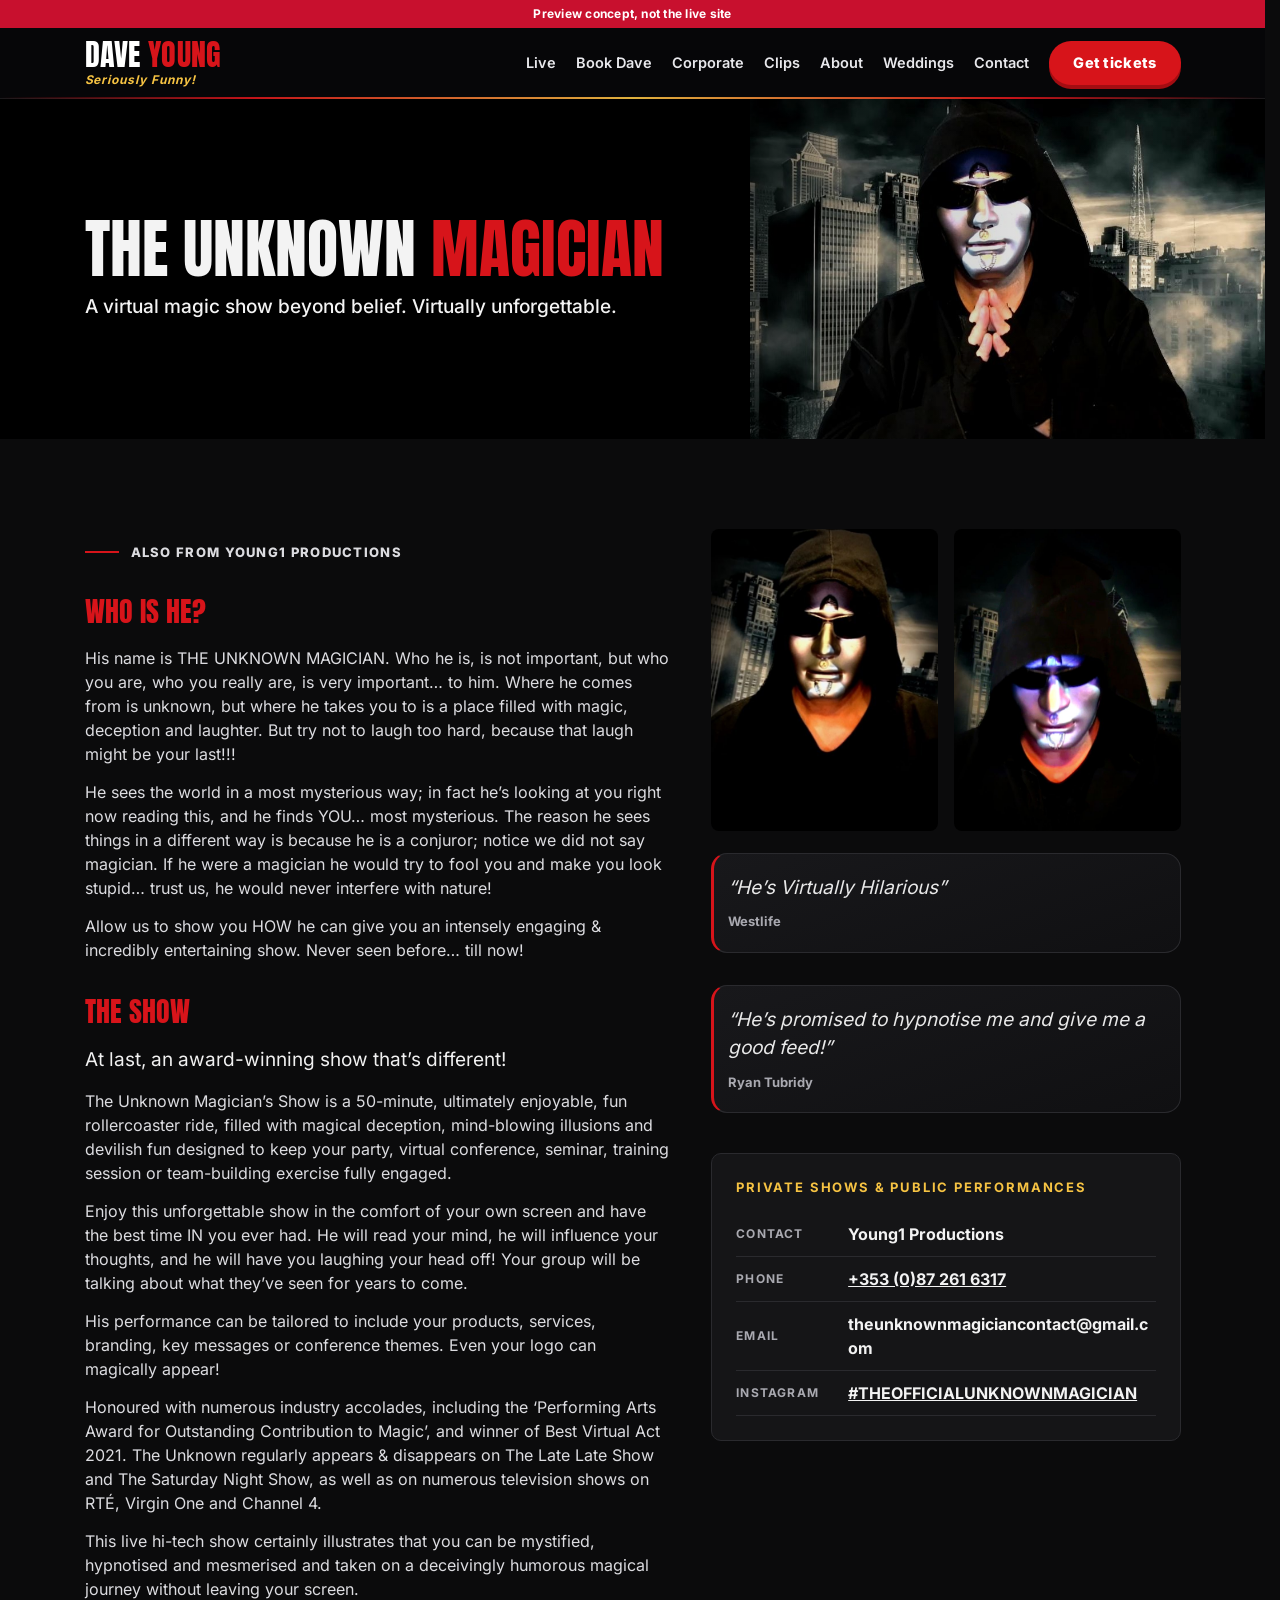
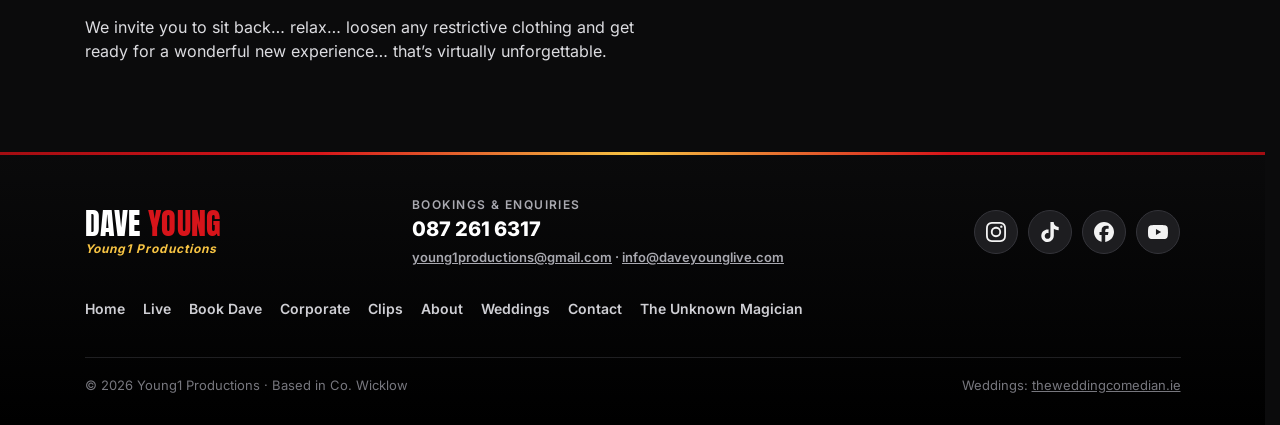
<file: magician.html>
<!doctype html><html lang="en-IE"><head><link rel="icon" href="data:,"><meta charset="utf-8"><meta name="viewport" content="width=device-width,initial-scale=1"><meta name="robots" content="noindex, nofollow"><meta name="theme-color" content="#0b0b0c"><title>The Unknown Magician | A Virtual Magic Show | Young1 Productions</title><meta name="description" content="The Unknown Magician: a virtual magic show from Young1 Productions."><meta property="og:title" content="The Unknown Magician | A Virtual Magic Show | Young1 Productions"><meta property="og:description" content="The Unknown Magician: a virtual magic show from Young1 Productions."><meta property="og:image" content="https://apexagenticsuk.github.io/dave-preview/assets/magician_3.jpg"><meta name="twitter:card" content="summary_large_image"><script>if(!/[?&]edit=1/.test(location.search))["anton","inter"].forEach(function(n){var l=document.createElement("link");l.rel="preload";l.as="font";l.type="font/woff2";l.crossOrigin="";l.setAttribute("data-gen","");l.href="assets/font_"+n+".woff2";document.head.appendChild(l)})</script>
<link rel="stylesheet" href="style.css"><link rel="stylesheet" href="site.css"><link rel="stylesheet" href="ui.css"></head><body><div class="proto">Preview concept, not the live site</div><header data-dy="e0" class="top"><a data-dy="e1 a0 t0" class="skip" href="#main">Skip to content</a><div data-dy="e2" class="wrap">
<a data-dy="e3 a1" class="brand" href="index.html"><span data-dy="e4 t1" class="d">Dave</span> <span data-dy="e5 t2" class="y">Young</span><small data-dy="e6 t3">Seriously Funny!</small></a>
<nav data-dy="e7" class="main" aria-label="Main"><a data-dy="e8 a2 t4" href="live.html">Live</a><a data-dy="e9 a3 t5" href="book.html">Book Dave</a><a data-dy="e10 a4 t6" href="corporate.html">Corporate</a><a data-dy="e11 a5 t7" href="clips.html">Clips</a><a data-dy="e12 a6 t8" href="about.html">About</a><a data-dy="e13 a7 t9" href="https://theweddingcomedian.ie" target="_blank" rel="noopener">Weddings</a><a data-dy="e14 a8 t10" href="contact.html">Contact</a><a data-dy="e15 a9 t11" class="btn red sm" href="live.html">Get tickets</a></nav>
<div data-dy="e16" class="burger"><a data-dy="e17 a10 t12" class="btn red sm" href="live.html">Get tickets</a><button data-dy="e18" class="ham" aria-label="Menu" aria-controls="mnav" aria-expanded="false" onclick="var m=document.getElementById('mnav');var o=m.classList.toggle('open');this.setAttribute('aria-expanded',o)"><i data-dy="e19"></i><i data-dy="e20"></i><i data-dy="e21"></i></button></div>
</div><nav data-dy="e22" class="mnav" id="mnav" aria-label="Mobile" onclick="if(event.target.tagName=='A')this.classList.remove('open')"><a data-dy="e23 a11 t13" href="index.html">Home</a><a data-dy="e24 a12 t14" href="live.html">Live</a><a data-dy="e25 a13 t15" href="book.html">Book Dave</a><a data-dy="e26 a14 t16" href="corporate.html">Corporate</a><a data-dy="e27 a15 t17" href="clips.html">Clips</a><a data-dy="e28 a16 t18" href="about.html">About</a><a data-dy="e29 a17 t19" href="https://theweddingcomedian.ie" target="_blank" rel="noopener">Weddings</a><a data-dy="e30 a18 t20" href="contact.html">Contact</a></nav></header>
<main data-dy="e0"><div data-dy="s0 e1" class="bhero photo"><img data-dy="e2 i0" src="assets/magician_3.jpg" alt="" width="900" height="594"><div data-dy="e3" class="txt"><div data-dy="e4" class="wrap"><h1 data-dy="e5 t0">The Unknown <span data-dy="e6" class="r">Magician</span></h1><p data-dy="e7 t1">A virtual magic show beyond belief. Virtually unforgettable.</p></div></div></div>
<section data-dy="s1 e8" id="main" tabindex="-1"><div data-dy="e9" class="wrap two"><div data-dy="e10" class="prose">
<p data-dy="e11 t2" class="kicker">Also from Young1 Productions</p>
<h3 data-dy="e12 t3" class="sub" aria-level="2">Who is he?</h3>
<p data-dy="e13 t4">His name is THE UNKNOWN MAGICIAN. Who he is, is not important, but who you are, who you really are, is very important&#8230; to him. Where he comes from is unknown, but where he takes you to is a place filled with magic, deception and laughter. But try not to laugh too hard, because that laugh might be your last!!!</p>
<p data-dy="e14 t5">He sees the world in a most mysterious way; in fact he&#8217;s looking at you right now reading this, and he finds YOU&#8230; most mysterious. The reason he sees things in a different way is because he is a conjuror; notice we did not say magician. If he were a magician he would try to fool you and make you look stupid&#8230; trust us, he would never interfere with nature!</p>
<p data-dy="e15 t6">Allow us to show you HOW he can give you an intensely engaging &amp; incredibly entertaining show. Never seen before&#8230; till now!</p>
<h3 data-dy="e16 t7" class="sub">The show</h3>
<p data-dy="e17 t8" class="big">At last, an award-winning show that&#8217;s different!</p>
<p data-dy="e18 t9">The Unknown Magician&#8217;s Show is a 50-minute, ultimately enjoyable, fun rollercoaster ride, filled with magical deception, mind-blowing illusions and devilish fun designed to keep your party, virtual conference, seminar, training session or team-building exercise fully engaged.</p>
<p data-dy="e19 t10">Enjoy this unforgettable show in the comfort of your own screen and have the best time IN you ever had. He will read your mind, he will influence your thoughts, and he will have you laughing your head off! Your group will be talking about what they&#8217;ve seen for years to come.</p>
<p data-dy="e20 t11">His performance can be tailored to include your products, services, branding, key messages or conference themes. Even your logo can magically appear!</p>
<p data-dy="e21 t12">Honoured with numerous industry accolades, including the &#8216;Performing Arts Award for Outstanding Contribution to Magic&#8217;, and winner of Best Virtual Act 2021. The Unknown regularly appears &amp; disappears on The Late Late Show and The Saturday Night Show, as well as on numerous television shows on RTÉ, Virgin One and Channel 4.</p>
<p data-dy="e22 t13">This live hi-tech show certainly illustrates that you can be mystified, hypnotised and mesmerised and taken on a deceivingly humorous magical journey without leaving your screen.</p>
<p data-dy="e23 t14">We invite you to sit back&#8230; relax&#8230; loosen any restrictive clothing and get ready for a wonderful new experience&#8230; that&#8217;s virtually unforgettable.</p>
</div><div data-dy="e24"><div data-dy="e25 L0" class="gal" style="grid-template-columns:1fr 1fr;margin-top:0"><img data-dy="e26 i1" src="assets/magician_1.jpg" alt="The Unknown Magician" loading="lazy" style="aspect-ratio:3/4" width="550" height="750"><img data-dy="e27 i2" src="assets/magician_2.jpg" alt="The Unknown Magician" loading="lazy" style="aspect-ratio:3/4" width="900" height="1059"></div>
<div data-dy="e28" class="tq" data-cms="testimonials" data-place="magician"><blockquote class="tcard short"><p>“He’s Virtually Hilarious”</p><cite>Westlife</cite></blockquote><blockquote class="tcard short"><p>“He’s promised to hypnotise me and give me a good feed!”</p><cite>Ryan Tubridy</cite></blockquote></div>
<div data-dy="e29" class="card" style="margin-top:22px"><h3 data-dy="e30 t15">Private shows &amp; public performances</h3>
<div data-dy="e31" class="crow"><span data-dy="e32 t16">Contact</span><b data-dy="e33 t17">Young1 Productions</b></div>
<div data-dy="e34" class="crow"><span data-dy="e35 t18">Phone</span><a data-dy="e36 a0 t19" href="tel:+353872616317">+353 (0)87 261 6317</a></div>
<div data-dy="e37" class="crow"><span data-dy="e38 t20">Email</span><b data-dy="e39 t21">theunknownmagiciancontact@gmail.com</b></div>
<div data-dy="e40" class="crow"><span data-dy="e41 t22">Instagram</span><a data-dy="e42 a1 t23" href="https://www.instagram.com/theofficialunknownmagician" target="_blank" rel="noopener">#THEOFFICIALUNKNOWNMAGICIAN</a></div></div>
</div></div></section></main>
<footer data-dy="e31" id="contact"><div data-dy="e32" class="wrap">
<div data-dy="e33"><div data-dy="e34" class="brand"><span data-dy="e35 t21" class="d">Dave</span> <span data-dy="e36 t22" class="y">Young</span><small data-dy="e37 t23">Young1 Productions</small></div></div>
<div data-dy="e38" class="mail" data-cms="contact" data-view="foot"><span>Bookings &amp; enquiries</span><a href="tel:+353872616317">087 261 6317</a><em class="em"><a href="mailto:young1productions@gmail.com">young1productions@gmail.com</a> · <a href="mailto:info@daveyounglive.com">info@daveyounglive.com</a></em></div>
<div data-dy="e39" class="socials" data-cms="socials"><a href="https://www.instagram.com/daveyoungcomedian/" target="_blank" rel="noopener" aria-label="Dave Young on Instagram" title="Instagram" style="--bc:#E4405F"><svg viewBox="0 0 24 24" aria-hidden="true" focusable="false"><path d="M7.0301.084c-1.2768.0602-2.1487.264-2.911.5634-.7888.3075-1.4575.72-2.1228 1.3877-.6652.6677-1.075 1.3368-1.3802 2.127-.2954.7638-.4956 1.6365-.552 2.914-.0564 1.2775-.0689 1.6882-.0626 4.947.0062 3.2586.0206 3.6671.0825 4.9473.061 1.2765.264 2.1482.5635 2.9107.308.7889.72 1.4573 1.388 2.1228.6679.6655 1.3365 1.0743 2.1285 1.38.7632.295 1.6361.4961 2.9134.552 1.2773.056 1.6884.069 4.9462.0627 3.2578-.0062 3.668-.0207 4.9478-.0814 1.28-.0607 2.147-.2652 2.9098-.5633.7889-.3086 1.4578-.72 2.1228-1.3881.665-.6682 1.0745-1.3378 1.3795-2.1284.2957-.7632.4966-1.636.552-2.9124.056-1.2809.0692-1.6898.063-4.948-.0063-3.2583-.021-3.6668-.0817-4.9465-.0607-1.2797-.264-2.1487-.5633-2.9117-.3084-.7889-.72-1.4568-1.3876-2.1228C21.2982 1.33 20.628.9208 19.8378.6165 19.074.321 18.2017.1197 16.9244.0645 15.6471.0093 15.236-.005 11.977.0014 8.718.0076 8.31.0215 7.0301.0839m.1402 21.6932c-1.17-.0509-1.8053-.2453-2.2287-.408-.5606-.216-.96-.4771-1.3819-.895-.422-.4178-.6811-.8186-.9-1.378-.1644-.4234-.3624-1.058-.4171-2.228-.0595-1.2645-.072-1.6442-.079-4.848-.007-3.2037.0053-3.583.0607-4.848.05-1.169.2456-1.805.408-2.2282.216-.5613.4762-.96.895-1.3816.4188-.4217.8184-.6814 1.3783-.9003.423-.1651 1.0575-.3614 2.227-.4171 1.2655-.06 1.6447-.072 4.848-.079 3.2033-.007 3.5835.005 4.8495.0608 1.169.0508 1.8053.2445 2.228.408.5608.216.96.4754 1.3816.895.4217.4194.6816.8176.9005 1.3787.1653.4217.3617 1.056.4169 2.2263.0602 1.2655.0739 1.645.0796 4.848.0058 3.203-.0055 3.5834-.061 4.848-.051 1.17-.245 1.8055-.408 2.2294-.216.5604-.4763.96-.8954 1.3814-.419.4215-.8181.6811-1.3783.9-.4224.1649-1.0577.3617-2.2262.4174-1.2656.0595-1.6448.072-4.8493.079-3.2045.007-3.5825-.006-4.848-.0608M16.953 5.5864A1.44 1.44 0 1 0 18.39 4.144a1.44 1.44 0 0 0-1.437 1.4424M5.8385 12.012c.0067 3.4032 2.7706 6.1557 6.173 6.1493 3.4026-.0065 6.157-2.7701 6.1506-6.1733-.0065-3.4032-2.771-6.1565-6.174-6.1498-3.403.0067-6.156 2.771-6.1496 6.1738M8 12.0077a4 4 0 1 1 4.008 3.9921A3.9996 3.9996 0 0 1 8 12.0077"></path></svg></a><a href="https://www.tiktok.com/@daveyoungcomedian" target="_blank" rel="noopener" aria-label="Dave Young on TikTok" title="TikTok" style="--bc:#25F4EE"><svg viewBox="0 0 24 24" aria-hidden="true" focusable="false"><path d="M12.525.02c1.31-.02 2.61-.01 3.91-.02.08 1.53.63 3.09 1.75 4.17 1.12 1.11 2.7 1.62 4.24 1.79v4.03c-1.44-.05-2.89-.35-4.2-.97-.57-.26-1.1-.59-1.62-.93-.01 2.92.01 5.84-.02 8.75-.08 1.4-.54 2.79-1.35 3.94-1.31 1.92-3.58 3.17-5.91 3.21-1.43.08-2.86-.31-4.08-1.03-2.02-1.19-3.44-3.37-3.65-5.71-.02-.5-.03-1-.01-1.49.18-1.9 1.12-3.72 2.58-4.96 1.66-1.44 3.98-2.13 6.15-1.72.02 1.48-.04 2.96-.04 4.44-.99-.32-2.15-.23-3.02.37-.63.41-1.11 1.04-1.36 1.75-.21.51-.15 1.07-.14 1.61.24 1.64 1.82 3.02 3.5 2.87 1.12-.01 2.19-.66 2.77-1.61.19-.33.4-.67.41-1.06.1-1.79.06-3.57.07-5.36.01-4.03-.01-8.05.02-12.07z"></path></svg></a><a href="https://www.facebook.com/young1productions" target="_blank" rel="noopener" aria-label="Dave Young on Facebook" title="Facebook" style="--bc:#1877F2"><svg viewBox="0 0 24 24" aria-hidden="true" focusable="false"><path d="M9.101 23.691v-7.98H6.627v-3.667h2.474v-1.58c0-4.085 1.848-5.978 5.858-5.978.401 0 .955.042 1.468.103a8.68 8.68 0 0 1 1.141.195v3.325a8.623 8.623 0 0 0-.653-.036 26.805 26.805 0 0 0-.733-.009c-.707 0-1.259.096-1.675.309a1.686 1.686 0 0 0-.679.622c-.258.42-.374.995-.374 1.752v1.297h3.919l-.386 2.103-.287 1.564h-3.246v8.245C19.396 23.238 24 18.179 24 12.044c0-6.627-5.373-12-12-12s-12 5.373-12 12c0 5.628 3.874 10.35 9.101 11.647Z"></path></svg></a><a href="https://www.youtube.com/channel/UC69YekDNHcfEC4mzChaOf6A" target="_blank" rel="noopener" aria-label="Dave Young on YouTube" title="YouTube" style="--bc:#FF0000"><svg viewBox="0 0 24 24" aria-hidden="true" focusable="false"><path d="M23.498 6.186a3.016 3.016 0 0 0-2.122-2.136C19.505 3.545 12 3.545 12 3.545s-7.505 0-9.377.505A3.017 3.017 0 0 0 .502 6.186C0 8.07 0 12 0 12s0 3.93.502 5.814a3.016 3.016 0 0 0 2.122 2.136c1.871.505 9.376.505 9.376.505s7.505 0 9.377-.505a3.015 3.015 0 0 0 2.122-2.136C24 15.93 24 12 24 12s0-3.93-.502-5.814zM9.545 15.568V8.432L15.818 12l-6.273 3.568z"></path></svg></a></div>
<div data-dy="e40" class="flinks"><a data-dy="e41 a19 t24" href="index.html">Home</a><a data-dy="e42 a20 t25" href="live.html">Live</a><a data-dy="e43 a21 t26" href="book.html">Book Dave</a><a data-dy="e44 a22 t27" href="corporate.html">Corporate</a><a data-dy="e45 a23 t28" href="clips.html">Clips</a><a data-dy="e46 a24 t29" href="about.html">About</a><a data-dy="e47 a25 t30" href="https://theweddingcomedian.ie" target="_blank" rel="noopener">Weddings</a><a data-dy="e48 a26 t31" href="contact.html">Contact</a><a data-dy="e49 a27 t32" href="magician.html">The Unknown Magician</a></div>
<div data-dy="e50" class="small"><span data-dy="e51 t33">© 2026 Young1 Productions · Based in Co. Wicklow</span><span data-dy="e52 t34">Weddings: <a data-dy="e53 a28" href="https://theweddingcomedian.ie" target="_blank" rel="noopener">theweddingcomedian.ie</a></span></div>
</div></footer>
<div data-dy="e54" class="sticky"><a data-dy="e55 a29 t35" class="btn red" href="live.html">Get tickets</a><a data-dy="e56 a30 t36" class="btn gold" href="book.html">Book Dave</a></div><script src="content.js" defer></script><script src="ui.js" defer></script></body></html>
</file>
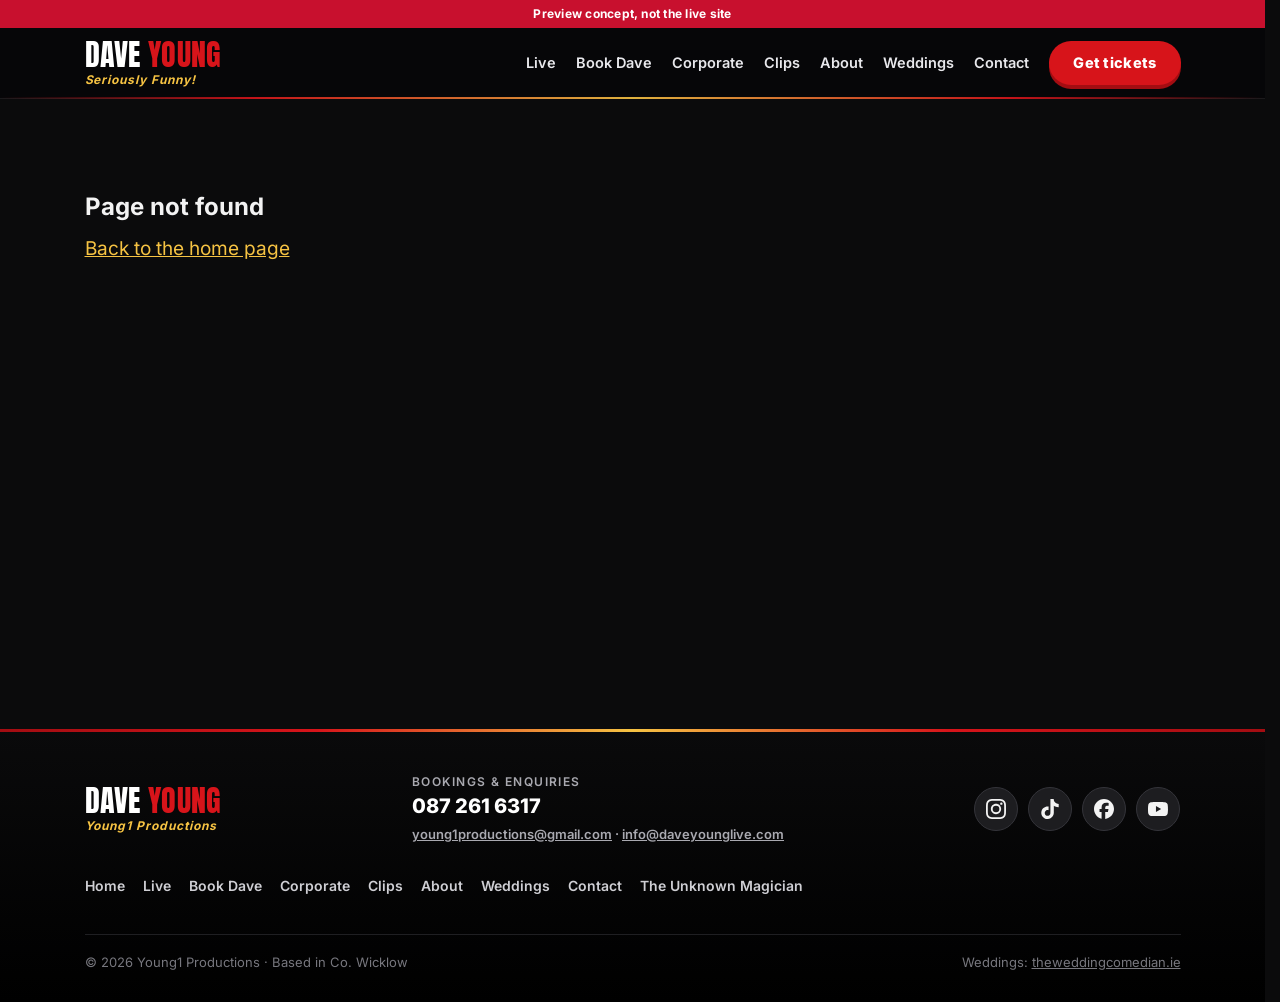
<file: page.html>
<!doctype html><html lang="en-IE"><head><link rel="icon" href="data:,"><meta charset="utf-8"><meta name="viewport" content="width=device-width,initial-scale=1"><meta name="robots" content="noindex, nofollow"><meta name="theme-color" content="#0b0b0c"><title>Dave Young</title><meta name="description" content="Dave Young, Irish comedian: Unwrapped Christmas shows, corporate events, weddings and Christmas party bookings."><meta property="og:title" content="Dave Young"><meta property="og:description" content="Dave Young, Irish comedian: Unwrapped Christmas shows, corporate events, weddings and Christmas party bookings."><meta property="og:image" content="https://apexagenticsuk.github.io/dave-preview/assets/banner_live_og.jpg"><meta name="twitter:card" content="summary_large_image"><script>if(!/[?&]edit=1/.test(location.search))["anton","inter"].forEach(function(n){var l=document.createElement("link");l.rel="preload";l.as="font";l.type="font/woff2";l.crossOrigin="";l.setAttribute("data-gen","");l.href="assets/font_"+n+".woff2";document.head.appendChild(l)})</script>
<link rel="stylesheet" href="style.css"><link rel="stylesheet" href="site.css"><link rel="stylesheet" href="ui.css"></head><body><div class="proto">Preview concept, not the live site</div><header data-dy="e0" class="top"><a data-dy="e1 a0 t0" class="skip" href="#main">Skip to content</a><div data-dy="e2" class="wrap">
<a data-dy="e3 a1" class="brand" href="index.html"><span data-dy="e4 t1" class="d">Dave</span> <span data-dy="e5 t2" class="y">Young</span><small data-dy="e6 t3">Seriously Funny!</small></a>
<nav data-dy="e7" class="main" aria-label="Main"><a data-dy="e8 a2 t4" href="live.html">Live</a><a data-dy="e9 a3 t5" href="book.html">Book Dave</a><a data-dy="e10 a4 t6" href="corporate.html">Corporate</a><a data-dy="e11 a5 t7" href="clips.html">Clips</a><a data-dy="e12 a6 t8" href="about.html">About</a><a data-dy="e13 a7 t9" href="https://theweddingcomedian.ie" target="_blank" rel="noopener">Weddings</a><a data-dy="e14 a8 t10" href="contact.html">Contact</a><a data-dy="e15 a9 t11" class="btn red sm" href="live.html">Get tickets</a></nav>
<div data-dy="e16" class="burger"><a data-dy="e17 a10 t12" class="btn red sm" href="live.html">Get tickets</a><button data-dy="e18" class="ham" aria-label="Menu" aria-controls="mnav" aria-expanded="false" onclick="var m=document.getElementById('mnav');var o=m.classList.toggle('open');this.setAttribute('aria-expanded',o)"><i data-dy="e19"></i><i data-dy="e20"></i><i data-dy="e21"></i></button></div>
</div><nav data-dy="e22" class="mnav" id="mnav" aria-label="Mobile" onclick="if(event.target.tagName=='A')this.classList.remove('open')"><a data-dy="e23 a11 t13" href="index.html">Home</a><a data-dy="e24 a12 t14" href="live.html">Live</a><a data-dy="e25 a13 t15" href="book.html">Book Dave</a><a data-dy="e26 a14 t16" href="corporate.html">Corporate</a><a data-dy="e27 a15 t17" href="clips.html">Clips</a><a data-dy="e28 a16 t18" href="about.html">About</a><a data-dy="e29 a17 t19" href="https://theweddingcomedian.ie" target="_blank" rel="noopener">Weddings</a><a data-dy="e30 a18 t20" href="contact.html">Contact</a></nav></header>
<main data-dy="e0" class="pgm"></main>
<footer data-dy="e31" id="contact"><span data-dy="e32" id="main" tabindex="-1"></span><div data-dy="e33" class="wrap">
<div data-dy="e34"><div data-dy="e35" class="brand"><span data-dy="e36 t21" class="d">Dave</span> <span data-dy="e37 t22" class="y">Young</span><small data-dy="e38 t23">Young1 Productions</small></div></div>
<div data-dy="e39" class="mail" data-cms="contact" data-view="foot"><span>Bookings &amp; enquiries</span><a href="tel:+353872616317">087 261 6317</a><em class="em"><a href="mailto:young1productions@gmail.com">young1productions@gmail.com</a> · <a href="mailto:info@daveyounglive.com">info@daveyounglive.com</a></em></div>
<div data-dy="e40" class="socials" data-cms="socials"><a href="https://www.instagram.com/daveyoungcomedian/" target="_blank" rel="noopener" aria-label="Dave Young on Instagram" title="Instagram" style="--bc:#E4405F"><svg viewBox="0 0 24 24" aria-hidden="true" focusable="false"><path d="M7.0301.084c-1.2768.0602-2.1487.264-2.911.5634-.7888.3075-1.4575.72-2.1228 1.3877-.6652.6677-1.075 1.3368-1.3802 2.127-.2954.7638-.4956 1.6365-.552 2.914-.0564 1.2775-.0689 1.6882-.0626 4.947.0062 3.2586.0206 3.6671.0825 4.9473.061 1.2765.264 2.1482.5635 2.9107.308.7889.72 1.4573 1.388 2.1228.6679.6655 1.3365 1.0743 2.1285 1.38.7632.295 1.6361.4961 2.9134.552 1.2773.056 1.6884.069 4.9462.0627 3.2578-.0062 3.668-.0207 4.9478-.0814 1.28-.0607 2.147-.2652 2.9098-.5633.7889-.3086 1.4578-.72 2.1228-1.3881.665-.6682 1.0745-1.3378 1.3795-2.1284.2957-.7632.4966-1.636.552-2.9124.056-1.2809.0692-1.6898.063-4.948-.0063-3.2583-.021-3.6668-.0817-4.9465-.0607-1.2797-.264-2.1487-.5633-2.9117-.3084-.7889-.72-1.4568-1.3876-2.1228C21.2982 1.33 20.628.9208 19.8378.6165 19.074.321 18.2017.1197 16.9244.0645 15.6471.0093 15.236-.005 11.977.0014 8.718.0076 8.31.0215 7.0301.0839m.1402 21.6932c-1.17-.0509-1.8053-.2453-2.2287-.408-.5606-.216-.96-.4771-1.3819-.895-.422-.4178-.6811-.8186-.9-1.378-.1644-.4234-.3624-1.058-.4171-2.228-.0595-1.2645-.072-1.6442-.079-4.848-.007-3.2037.0053-3.583.0607-4.848.05-1.169.2456-1.805.408-2.2282.216-.5613.4762-.96.895-1.3816.4188-.4217.8184-.6814 1.3783-.9003.423-.1651 1.0575-.3614 2.227-.4171 1.2655-.06 1.6447-.072 4.848-.079 3.2033-.007 3.5835.005 4.8495.0608 1.169.0508 1.8053.2445 2.228.408.5608.216.96.4754 1.3816.895.4217.4194.6816.8176.9005 1.3787.1653.4217.3617 1.056.4169 2.2263.0602 1.2655.0739 1.645.0796 4.848.0058 3.203-.0055 3.5834-.061 4.848-.051 1.17-.245 1.8055-.408 2.2294-.216.5604-.4763.96-.8954 1.3814-.419.4215-.8181.6811-1.3783.9-.4224.1649-1.0577.3617-2.2262.4174-1.2656.0595-1.6448.072-4.8493.079-3.2045.007-3.5825-.006-4.848-.0608M16.953 5.5864A1.44 1.44 0 1 0 18.39 4.144a1.44 1.44 0 0 0-1.437 1.4424M5.8385 12.012c.0067 3.4032 2.7706 6.1557 6.173 6.1493 3.4026-.0065 6.157-2.7701 6.1506-6.1733-.0065-3.4032-2.771-6.1565-6.174-6.1498-3.403.0067-6.156 2.771-6.1496 6.1738M8 12.0077a4 4 0 1 1 4.008 3.9921A3.9996 3.9996 0 0 1 8 12.0077"></path></svg></a><a href="https://www.tiktok.com/@daveyoungcomedian" target="_blank" rel="noopener" aria-label="Dave Young on TikTok" title="TikTok" style="--bc:#25F4EE"><svg viewBox="0 0 24 24" aria-hidden="true" focusable="false"><path d="M12.525.02c1.31-.02 2.61-.01 3.91-.02.08 1.53.63 3.09 1.75 4.17 1.12 1.11 2.7 1.62 4.24 1.79v4.03c-1.44-.05-2.89-.35-4.2-.97-.57-.26-1.1-.59-1.62-.93-.01 2.92.01 5.84-.02 8.75-.08 1.4-.54 2.79-1.35 3.94-1.31 1.92-3.58 3.17-5.91 3.21-1.43.08-2.86-.31-4.08-1.03-2.02-1.19-3.44-3.37-3.65-5.71-.02-.5-.03-1-.01-1.49.18-1.9 1.12-3.72 2.58-4.96 1.66-1.44 3.98-2.13 6.15-1.72.02 1.48-.04 2.96-.04 4.44-.99-.32-2.15-.23-3.02.37-.63.41-1.11 1.04-1.36 1.75-.21.51-.15 1.07-.14 1.61.24 1.64 1.82 3.02 3.5 2.87 1.12-.01 2.19-.66 2.77-1.61.19-.33.4-.67.41-1.06.1-1.79.06-3.57.07-5.36.01-4.03-.01-8.05.02-12.07z"></path></svg></a><a href="https://www.facebook.com/young1productions" target="_blank" rel="noopener" aria-label="Dave Young on Facebook" title="Facebook" style="--bc:#1877F2"><svg viewBox="0 0 24 24" aria-hidden="true" focusable="false"><path d="M9.101 23.691v-7.98H6.627v-3.667h2.474v-1.58c0-4.085 1.848-5.978 5.858-5.978.401 0 .955.042 1.468.103a8.68 8.68 0 0 1 1.141.195v3.325a8.623 8.623 0 0 0-.653-.036 26.805 26.805 0 0 0-.733-.009c-.707 0-1.259.096-1.675.309a1.686 1.686 0 0 0-.679.622c-.258.42-.374.995-.374 1.752v1.297h3.919l-.386 2.103-.287 1.564h-3.246v8.245C19.396 23.238 24 18.179 24 12.044c0-6.627-5.373-12-12-12s-12 5.373-12 12c0 5.628 3.874 10.35 9.101 11.647Z"></path></svg></a><a href="https://www.youtube.com/channel/UC69YekDNHcfEC4mzChaOf6A" target="_blank" rel="noopener" aria-label="Dave Young on YouTube" title="YouTube" style="--bc:#FF0000"><svg viewBox="0 0 24 24" aria-hidden="true" focusable="false"><path d="M23.498 6.186a3.016 3.016 0 0 0-2.122-2.136C19.505 3.545 12 3.545 12 3.545s-7.505 0-9.377.505A3.017 3.017 0 0 0 .502 6.186C0 8.07 0 12 0 12s0 3.93.502 5.814a3.016 3.016 0 0 0 2.122 2.136c1.871.505 9.376.505 9.376.505s7.505 0 9.377-.505a3.015 3.015 0 0 0 2.122-2.136C24 15.93 24 12 24 12s0-3.93-.502-5.814zM9.545 15.568V8.432L15.818 12l-6.273 3.568z"></path></svg></a></div>
<div data-dy="e41" class="flinks"><a data-dy="e42 a19 t24" href="index.html">Home</a><a data-dy="e43 a20 t25" href="live.html">Live</a><a data-dy="e44 a21 t26" href="book.html">Book Dave</a><a data-dy="e45 a22 t27" href="corporate.html">Corporate</a><a data-dy="e46 a23 t28" href="clips.html">Clips</a><a data-dy="e47 a24 t29" href="about.html">About</a><a data-dy="e48 a25 t30" href="https://theweddingcomedian.ie" target="_blank" rel="noopener">Weddings</a><a data-dy="e49 a26 t31" href="contact.html">Contact</a><a data-dy="e50 a27 t32" href="magician.html">The Unknown Magician</a></div>
<div data-dy="e51" class="small"><span data-dy="e52 t33">© 2026 Young1 Productions · Based in Co. Wicklow</span><span data-dy="e53 t34">Weddings: <a data-dy="e54 a28" href="https://theweddingcomedian.ie" target="_blank" rel="noopener">theweddingcomedian.ie</a></span></div>
</div></footer>
<div data-dy="e55" class="sticky"><a data-dy="e56 a29 t35" class="btn red" href="live.html">Get tickets</a><a data-dy="e57 a30 t36" class="btn gold" href="book.html">Book Dave</a></div><script src="content.js" defer></script><script src="ui.js" defer></script></body></html>
</file>
<file: style.css>
@font-face{font-family:'Anton Fb';src:local('Arial'),local('Liberation Sans'),local('Arimo');size-adjust:70%;ascent-override:168%;descent-override:47%;line-gap-override:0%}
@font-face{font-family:'Inter Fb';font-weight:600 900;src:local('Arial Bold'),local('Liberation Sans Bold'),local('Arimo Bold');size-adjust:100%;ascent-override:97%;descent-override:24%;line-gap-override:0%}
@font-face{font-family:'Inter Fb';font-weight:100 599;src:local('Arial'),local('Liberation Sans'),local('Arimo');size-adjust:106.8%;ascent-override:90.7%;descent-override:22.6%;line-gap-override:0%}
@font-face{font-family:'Anton';font-style:normal;font-weight:400;font-display:swap;src:url(assets/font_anton.woff2) format('woff2');unicode-range:U+0000-00FF, U+0131, U+0152-0153, U+02BB-02BC, U+02C6, U+02DA, U+02DC, U+0304, U+0308, U+0329, U+2000-206F, U+20AC, U+2122, U+2191, U+2193, U+2212, U+2215, U+FEFF, U+FFFD}
@font-face{font-family:'Inter';font-style:normal;font-weight:400 800;font-display:swap;src:url(assets/font_inter.woff2) format('woff2');unicode-range:U+0000-00FF, U+0131, U+0152-0153, U+02BB-02BC, U+02C6, U+02DA, U+02DC, U+0304, U+0308, U+0329, U+2000-206F, U+20AC, U+2122, U+2191, U+2193, U+2212, U+2215, U+FEFF, U+FFFD}
:root{--red:#d7141a;--red2:#a30d12;--gold:#f6c343;--bg:#0b0b0c;--panel:#151517;--line:#2a2a2e;--txt:#f3f3f3;--mut:#a9a9b0}
*{box-sizing:border-box;margin:0;padding:0}
body{background:var(--bg);color:var(--txt);font-family:Inter,'Inter Fb',system-ui,sans-serif;font-size:16px;line-height:1.5}
a{color:inherit;text-decoration:none}
.proto{background:#2b2b2b;color:#cfcfcf;font-size:12px;text-align:center;padding:6px 10px;letter-spacing:.02em}
.proto b{color:#fff}
.wrap{max-width:1160px;margin:0 auto;padding:0 32px}
header.top{position:relative;background:#000;border-bottom:3px solid var(--red)}
header.top .wrap{display:flex;align-items:center;justify-content:space-between;height:78px}
.brand{font-family:Anton,'Anton Fb',Impact,sans-serif;font-size:34px;line-height:1;letter-spacing:.01em;text-transform:uppercase}
.brand .d{color:#fff}.brand .y{color:var(--red)}
.brand small{display:block;font-family:Inter;font-style:italic;font-weight:700;font-size:12px;color:var(--gold);letter-spacing:.08em;text-transform:none;margin-top:4px}
nav.main{display:flex;gap:26px;align-items:center;font-weight:600;font-size:15px}
nav.main a.cur{color:var(--gold)}
.btn{border:2px solid transparent;display:inline-flex;align-items:center;justify-content:center;text-align:center;gap:.5em;line-height:1.2;box-sizing:border-box;font-weight:800;border-radius:999px;padding:12px 22px;font-size:15px;letter-spacing:.01em;white-space:nowrap}
.btn.red{background:var(--red);color:#fff;box-shadow:0 4px 0 var(--red2)}
.btn.gold{background:var(--gold);color:#111;border:2px solid #fff3c4;box-shadow:0 4px 0 #b88a12,0 0 0 3px rgba(246,195,67,.35),0 10px 22px -6px rgba(246,195,67,.55);font-weight:900}
.btn.ghost{border:2px solid #fff;color:#fff;padding:10px 20px}
.btn.sm{padding:9px 16px;font-size:14px}
.burger{display:none}
.hero img{display:block;width:100%;height:auto}
.ctabar{background:linear-gradient(90deg,var(--red3,#7d0a0e),var(--red),var(--red3,#7d0a0e))}
.ctabar .wrap{display:flex;align-items:center;justify-content:space-between;gap:20px;padding-top:18px;padding-bottom:18px}
.ctabar p{font-weight:700;font-size:19px}
.ctabar .acts{display:flex;gap:12px}
section{padding:64px 0}
h2.sec{font-family:Anton,'Anton Fb',Impact,sans-serif;font-weight:400;font-size:46px;line-height:1.05;text-transform:uppercase;letter-spacing:.01em}
h2.sec .r{color:var(--red)} h2.sec .g{color:var(--gold)}
.lead{color:var(--mut);font-size:17px;margin-top:10px;max-width:720px}
.shows{margin-top:30px;border-top:1px solid var(--line)}
.show{display:grid;grid-template-columns:150px 1fr 240px;align-items:center;gap:24px;padding:20px 6px;border-bottom:1px solid var(--line)}
.date{font-family:Anton,'Anton Fb',Impact,sans-serif}.date .dm{display:flex;align-items:baseline;gap:8px}
.date .dd{font-size:46px;line-height:1;color:#fff}.date .mm{font-size:22px;color:var(--red);text-transform:uppercase}
.date .dow{display:block;font-family:Inter;font-weight:700;font-size:12px;color:var(--mut);text-transform:uppercase;letter-spacing:.1em}
.venue b{display:block;font-size:20px;font-weight:800}
.venue span{color:var(--mut);font-size:15px}
.show .act{text-align:right}
.tbc{display:inline-block;background:var(--gold);color:#111;font-weight:800;font-size:11px;padding:3px 8px;border-radius:4px;letter-spacing:.06em;margin-left:8px;vertical-align:middle}
.tbcnote{display:block;color:var(--gold);font-size:13px;margin-top:4px;font-weight:600}
.via{display:block;font-size:12px;color:var(--mut);margin-top:6px}
.party{background:radial-gradient(1200px 500px at 80% 0,#3a0a0c,transparent),#120607}
.party .wrap{display:grid;grid-template-columns:420px 1fr;gap:56px;align-items:center}
.party img{width:100%;border-radius:10px;box-shadow:0 20px 60px rgba(0,0,0,.6);display:block}
.party p.big{font-size:19px;margin-top:16px;color:#e9e9e9}
.ticks{list-style:none;margin:22px 0 28px;display:grid;gap:10px}
.ticks li{padding-left:30px;position:relative;font-weight:600}
.ticks li:before{content:"★";position:absolute;left:0;color:var(--gold)}
.credits{background:#000;border-top:1px solid var(--line);border-bottom:1px solid var(--line);padding:46px 0}
.credits .wrap{display:grid;grid-template-columns:1.1fr 1fr 1fr;gap:36px;align-items:start}
.credits .big30{font-family:Anton,'Anton Fb',Impact,sans-serif;font-size:84px;line-height:.9;color:var(--red)}
.credits .big30 small{display:block;font-size:26px;color:#fff;letter-spacing:.02em}
.credits h4{font-size:12px;text-transform:uppercase;letter-spacing:.14em;color:var(--gold);margin-bottom:10px}
.credits ul{list-style:none;display:grid;gap:6px;font-weight:600;font-size:17px}
.credits .wrap.q{display:block}.quote{margin-top:44px;text-align:center;font-size:22px;font-style:italic;color:#eee}
.quote cite{display:block;font-style:normal;font-size:14px;color:var(--mut);margin-top:8px;font-weight:600}
.clips .grid{display:grid;grid-template-columns:repeat(4,1fr);gap:18px;margin-top:28px}
.clip .th{position:relative;aspect-ratio:16/9;border-radius:8px;overflow:hidden;background:#222}
.clip .th img{width:100%;height:100%;object-fit:cover;display:block}
.clip .th:after{content:"";position:absolute;inset:0;background:linear-gradient(transparent 50%,rgba(0,0,0,.5))}
.play{position:absolute;left:50%;top:50%;width:54px;height:54px;margin:-27px 0 0 -27px;border-radius:50%;background:var(--red);z-index:2;box-shadow:0 6px 20px rgba(0,0,0,.5)}
.play:before{content:"";position:absolute;left:21px;top:16px;border-left:18px solid #fff;border-top:11px solid transparent;border-bottom:11px solid transparent}
.clip p{font-weight:700;font-size:15px;margin-top:10px;line-height:1.35}
.secHead{display:flex;justify-content:space-between;align-items:flex-end;gap:20px}
footer{background:#000;border-top:3px solid var(--red);padding:44px 0 30px}
footer .wrap{display:flex;justify-content:space-between;align-items:center;gap:30px;flex-wrap:wrap}
footer .mail{font-size:20px;font-weight:800}
footer .mail span{display:block;font-size:12px;color:var(--mut);font-weight:600;text-transform:uppercase;letter-spacing:.12em}
.socials{display:flex;gap:12px}
.socials a{width:42px;height:42px;border-radius:50%;background:#1d1d20;border:1px solid #333;display:flex;align-items:center;justify-content:center;font-weight:800;font-size:13px}
footer .small{width:100%;color:#77777e;font-size:13px;border-top:1px solid #1f1f22;padding-top:18px;margin-top:8px;display:flex;justify-content:space-between}
/* Book page */
.bhero{position:relative;background:#000}
.bhero img{display:block;width:100%;height:330px;object-fit:cover;object-position:center 30%;opacity:.55}
.bhero .txt{position:absolute;inset:0;display:flex;flex-direction:column;justify-content:center}
.bhero h1{font-family:Anton,'Anton Fb',Impact,sans-serif;font-weight:400;font-size:64px;line-height:1;text-transform:uppercase}
.bhero h1 .r{color:var(--red)}
.bhero p{font-size:19px;margin-top:12px;max-width:600px;font-weight:500}
.types{display:grid;grid-template-columns:repeat(3,1fr);gap:18px;margin-top:-56px;position:relative;z-index:3}
.type{background:var(--panel);border:1px solid var(--line);border-top:4px solid var(--red);border-radius:10px;padding:22px}
.type h3{font-family:Anton,'Anton Fb',Impact,sans-serif;font-weight:400;font-size:26px;text-transform:uppercase}
.type p{color:#cfcfd4;font-size:15px;margin-top:6px}
.two{display:grid;grid-template-columns:1.25fr 1fr;gap:40px;align-items:start}
.reel{aspect-ratio:16/9;border-radius:10px;background:repeating-linear-gradient(45deg,#18181b 0 18px,#1d1d21 18px 36px);border:2px dashed #444;position:relative;display:flex;align-items:flex-end;justify-content:center}
.reel .play{width:80px;height:80px;margin:-40px 0 0 -40px}
.reel .play:before{left:31px;top:24px;border-left-width:26px;border-top-width:16px;border-bottom-width:16px}
.reel .lab{margin-bottom:18px;background:rgba(0,0,0,.6);padding:6px 12px;border-radius:6px;font-size:13px;color:#ddd;font-weight:600}
.card{background:var(--panel);border:1px solid var(--line);border-radius:10px;padding:24px}
.card h3,.card h2.ch{font-size:13px;text-transform:uppercase;letter-spacing:.14em;color:var(--gold);margin-bottom:14px}
.opts{display:grid;gap:10px}
.opt{display:flex;justify-content:space-between;align-items:center;gap:12px;padding:14px 16px;border:1px solid #2f2f34;border-radius:8px;background:#0f0f11}
.opt b{font-size:16px}.opt span{display:block;color:var(--mut);font-size:13px}
.opt .q{font-size:13px;font-weight:800;color:var(--red);white-space:nowrap}
.areas{display:flex;gap:10px;flex-wrap:wrap}
.area{padding:10px 16px;border-radius:999px;background:#1d1d21;border:1px solid #333;font-weight:700}
form.enq{display:grid;grid-template-columns:1fr 1fr;gap:14px}
form.enq label{font-size:13px;font-weight:700;color:#d8d8dc;display:block;margin-bottom:6px}
form.enq .f{display:block}
form.enq .full{grid-column:1/-1}
.inp{height:46px;border-radius:8px;background:#0e0e10;border:1px solid #34343a;color:#888;font-size:15px;display:flex;align-items:center;padding:0 14px}
.inp.ta{height:110px;align-items:flex-start;padding-top:12px}
.inp.sel:after{content:"▾";margin-left:auto;color:#aaa}
.fine{font-size:12px;color:var(--mut);margin-top:6px}
.tq{margin-top:22px;display:grid;gap:14px}
.tq blockquote{border-left:3px solid var(--red);padding-left:14px;font-style:italic;color:#e8e8e8}
.tq cite{display:block;font-style:normal;color:var(--mut);font-size:13px;margin-top:4px}
/* mobile */
@media (max-width:600px){
 .wrap{padding:0 18px}
 header.top .wrap{height:64px}
 .brand{font-size:26px}.brand small{font-size:12px}
 nav.main{display:none}
 .burger{display:flex;gap:10px;align-items:center}
 .burger .ham{width:40px;height:40px;border-radius:8px;border:1px solid #333;display:flex;flex-direction:column;justify-content:center;gap:5px;padding:0 10px}
 .burger .ham i{display:block;height:2px;background:#fff}
 .ctabar .wrap{flex-direction:column;align-items:stretch;text-align:center}
 .ctabar p{font-size:17px}
 .ctabar .acts{flex-direction:column}
 .ctabar .btn{text-align:center}
 section{padding:44px 0}
 h2.sec{font-size:34px}
 .show{grid-template-columns:78px 1fr;gap:12px 14px;padding:18px 2px}
 .date .dm{flex-direction:column;gap:0}
 .date .dd{font-size:38px}.date .mm{font-size:18px}
 .venue b{font-size:17px}
 .show .act{grid-column:1/-1;text-align:left}
 .show .act .btn{display:flex;text-align:center}
 .party .wrap{grid-template-columns:1fr;gap:26px}
 .party .btn{display:flex;text-align:center}
 .credits .wrap{grid-template-columns:1fr;gap:24px}
 .credits .big30{font-size:64px}
 .quote{font-size:18px}
 .clips .grid{grid-template-columns:1fr 1fr;gap:14px}
 .clip p{font-size:13px}
 .secHead{flex-direction:column;align-items:flex-start}
 footer .wrap{flex-direction:column;align-items:flex-start}
 .bhero img{height:300px}
 .bhero h1{font-size:40px}
 .bhero p{font-size:16px}
 .types{grid-template-columns:1fr;margin-top:-30px}
 .two{grid-template-columns:1fr;gap:22px}
 form.enq{grid-template-columns:1fr}
 .opt{flex-direction:column;align-items:flex-start;gap:6px}
 .card{padding:18px}
 form.enq .btn{display:flex;text-align:center;width:100%}
 footer .small{flex-direction:column;gap:6px}
}

.bhero.photo{height:340px;overflow:hidden}
.bhero.photo img{position:absolute;right:0;top:0;height:100%;width:auto;opacity:1;object-fit:contain}
.bhero.photo:before{content:"";position:absolute;inset:0;background:linear-gradient(90deg,#000 0,#000 38%,rgba(0,0,0,.2) 70%,transparent);z-index:1}
.bhero.photo .txt{z-index:2}
@media (max-width:600px){.bhero.photo{height:380px}.bhero.photo img{opacity:.45;right:-120px}.bhero.photo:before{background:linear-gradient(90deg,#000 0,rgba(0,0,0,.6) 60%,transparent)}}

.venue .tbc{color:#111;font-size:11px;font-weight:800}
.venue .tbcnote{color:var(--gold);font-size:13px;font-weight:600}
.bhero.photo.tall{height:420px}
.bhero.photo.tall img{right:8%}
.bhero.photo.tall:before{background:linear-gradient(90deg,#000 0,#000 55%,rgba(0,0,0,.0) 80%)}

.bhero .txt .wrap{width:100%}
/* ---- v2 additions ---- */
.tag{display:inline-block;background:var(--gold);color:#111;font-weight:800;font-size:10.5px;line-height:1.2;padding:2px 6px;border-radius:4px;letter-spacing:.05em;margin-left:6px;vertical-align:middle;font-style:normal;white-space:nowrap}
.tag.w{background:#2d6cdf;color:#fff}
.inote{border:2px dashed var(--gold);background:#fff6c7;color:#3b3100;border-radius:6px;padding:8px 10px 8px;margin-top:8px;font-size:13px;font-weight:600;line-height:1.4;max-width:560px;box-shadow:2px 3px 0 rgba(0,0,0,.35);transform:rotate(-.4deg)}
.inote b.lbl{display:block;font-size:10.5px;letter-spacing:.1em;color:#8a6d00;margin-bottom:2px}
.venue .inote{display:block}
.btn.call{background:#fff;color:#111;box-shadow:0 4px 0 #9a9a9a}
.btn.call:before{content:"✆";display:block;line-height:1;font-size:1.1em;flex:none}
.chips{display:flex;flex-wrap:wrap;gap:8px;margin-top:2px}
.chip{padding:8px 12px;border-radius:999px;border:1px solid #3a3a40;background:#0e0e10;font-size:13.5px;font-weight:600;color:#ddd}
.chip.on{background:var(--red);border-color:var(--red);color:#fff}
.sticky{display:none}
.now{display:inline-block;background:var(--gold);color:#111;font-weight:800;font-size:14px;padding:6px 12px;border-radius:6px;margin-bottom:14px;letter-spacing:.02em}
.btnrow{display:flex;gap:12px;flex-wrap:wrap;align-items:center}
@media (max-width:600px){
 body{padding-bottom:84px}
 .sticky{display:flex;position:fixed;left:0;right:0;bottom:0;z-index:50;gap:10px;padding:12px 14px calc(12px + env(safe-area-inset-bottom));background:rgba(0,0,0,.92);border-top:2px solid var(--red);box-shadow:0 -8px 24px rgba(0,0,0,.6)}
 .sticky .btn{flex:1;text-align:center;padding:13px 10px}
 .btnrow{flex-direction:column;align-items:stretch}
 .btnrow .btn{text-align:center}
 .ctabar .acts .btn{display:flex}
}
.opt .tag,.venue .tag{display:inline-block;width:auto;font-size:10.5px;color:#111;margin-top:0}
.opt .tag.w,.venue .tag.w{color:#fff}
.venue .inote b{display:inline;font-size:inherit;font-weight:800}
.venue .inote b.lbl{display:block;font-size:10.5px}
</file>
<file: site.css>
/* shared additions for the multi-page preview */
.proto{background:var(--strip,#c8102e);color:#fff;font-size:12px;font-weight:700;padding:5px 10px}
html{scroll-behavior:smooth}section,[id]{scroll-margin-top:10px}
button.ham{background:none;cursor:pointer}
button.btn{border:0;cursor:pointer;font-family:inherit}
.mnav{display:none}
nav.main{gap:20px;font-size:14.5px}
.clip{display:block}.clip p{color:var(--txt)}.clip .cap{display:block;color:var(--mut);font-size:13px;margin-top:4px;line-height:1.4}
.vmb{position:absolute;right:8px;top:8px;z-index:3;background:#1ab7ea;color:#fff;font-size:11px;font-weight:800;padding:2px 7px;border-radius:4px}
footer a{text-decoration:underline}.socials a{text-decoration:none}
footer .mail .em{display:block;font-style:normal;font-size:13px;font-weight:600;color:var(--mut);margin-top:4px}
.flinks{display:flex;flex-wrap:wrap;gap:8px 18px;width:100%;font-size:14px;font-weight:600}
.flinks a{text-decoration:none;color:#cfcfd4}.flinks a:hover{color:#fff}
.kicker{color:var(--gold);font-weight:800;text-transform:uppercase;letter-spacing:.1em;font-size:13px;margin-bottom:8px}
.more{margin-top:18px;font-weight:700;color:var(--gold)}
.big{font-size:19px;color:#e9e9e9}
.prose p{margin-top:14px;color:#dcdce0}.prose p.big{color:#f1f1f1}
.prose h3.sub,h3.sub{font-family:Anton,'Anton Fb',Impact,sans-serif;font-weight:400;font-size:28px;text-transform:uppercase;color:var(--red);margin-top:28px}
.prose h3.sub:first-child{margin-top:0}
a.ul{text-decoration:underline;color:var(--gold)}
.party p{margin-top:12px}
/* home additions */
.aboutg{display:grid;grid-template-columns:1.1fr 1fr;gap:48px;align-items:center}
.aboutt p{margin-top:14px;color:#dcdce0}
.vid{width:100%;max-width:520px;aspect-ratio:1/1;border-radius:10px;background:#000;display:block;margin-left:auto;box-shadow:0 20px 60px rgba(0,0,0,.6)}
.clients{background:#0f0f11;border-top:1px solid var(--line);border-bottom:1px solid var(--line)}
.logos{display:grid;grid-template-columns:repeat(6,1fr);gap:14px;margin-top:26px}
.lg{background:#0b0b0d;border:1px solid #2a2a2e;border-radius:8px;height:84px;display:flex;align-items:center;justify-content:center;padding:12px}
.lg img{max-width:100%;max-height:100%;object-fit:contain}
.warn{margin-top:14px;font-family:Anton,'Anton Fb',Impact,sans-serif;font-size:24px;text-transform:uppercase;color:var(--gold)}
.sq{display:grid;grid-template-columns:repeat(3,1fr);gap:18px;margin-top:26px;text-align:center}
.sq p{font-size:22px;font-style:italic;color:#eee}.sq cite{display:block;font-style:normal;font-size:14px;color:var(--mut);font-weight:600;margin-top:4px}
/* testimonials */
.tgrid{display:grid;grid-template-columns:repeat(3,1fr);gap:18px;margin-top:26px}
.tcard{background:var(--panel);border:1px solid var(--line);border-left:4px solid var(--red);border-radius:10px;padding:20px;margin:0 0 18px}
.tgrid .tcard{margin:0}
.tcard b{display:block;color:var(--gold);font-size:13px;text-transform:uppercase;letter-spacing:.1em;margin-bottom:8px}
.tcard p{font-style:italic;color:#e8e8e8;font-size:15.5px}
.tcard cite{display:block;font-style:normal;color:var(--mut);font-size:13px;margin-top:10px;font-weight:700}
.tlogos{display:flex;flex-wrap:wrap;gap:14px;margin-top:28px;align-items:center}
.tlogos img{height:56px;width:auto;background:#0b0b0d;border:1px solid #2a2a2e;border-radius:6px;padding:6px;object-fit:contain}
.posters{display:grid;grid-template-columns:repeat(7,1fr);gap:12px;margin-top:28px}
.posters img{width:100%;aspect-ratio:3/4;object-fit:cover;border-radius:6px;display:block}
.clientsimg{margin-top:24px;background:#000;border-radius:10px;padding:10px;text-align:center}
.clientsimg img{max-width:100%;width:779px;height:auto}
.reelv{display:block;position:relative;aspect-ratio:16/9;border-radius:10px;overflow:hidden;background:#111}
.reelv img{width:100%;height:100%;object-fit:cover;display:block;opacity:.85}
.reelv .play{width:80px;height:80px;margin:-40px 0 0 -40px}
.reelv .play:before{left:31px;top:24px;border-left-width:26px;border-top-width:16px;border-bottom-width:16px}
.reelv .lab{position:absolute;left:50%;bottom:16px;transform:translateX(-50%);background:rgba(0,0,0,.7);padding:6px 12px;border-radius:6px;font-size:13px;color:#eee;font-weight:700;white-space:nowrap}
a.type{display:block;color:inherit}a.type:hover{border-color:#555}
.enq{display:grid;grid-template-columns:1fr 1fr;gap:14px}
.enq label{font-size:13px;font-weight:700;color:#d8d8dc;display:block;margin-bottom:6px}
.enq .full{grid-column:1/-1}
/* about */
.bio{display:grid;grid-template-columns:1fr 300px;gap:48px;align-items:start}
.collage{width:100%;display:block}
.cr4{grid-template-columns:repeat(4,1fr)!important}
.credits ul li{font-size:15.5px}
.gal{display:grid;grid-template-columns:repeat(3,1fr);gap:16px;margin-top:24px}
.gal figure{margin:0}.gal img{width:100%;aspect-ratio:4/3;object-fit:cover;border-radius:8px;display:block}
.gal figcaption{font-size:13px;color:var(--mut);margin-top:6px;font-weight:600}
.faces{display:grid;grid-template-columns:repeat(3,1fr);gap:16px;margin-top:16px}.faces img{width:100%;border-radius:8px;display:block}
.news{display:grid;grid-template-columns:260px 1fr;gap:28px;align-items:center;background:var(--panel);border:1px solid var(--line);border-radius:10px;padding:20px;margin-top:22px}
.news img{width:100%;border-radius:8px;display:block}.news h3{font-size:22px;margin:4px 0 8px}
.freebar{background:var(--gold);color:#111}.freebar .wrap{display:flex;justify-content:space-between;gap:12px;padding-top:12px;padding-bottom:12px;font-weight:800;flex-wrap:wrap}
/* contact */
.crow{display:grid;grid-template-columns:100px 1fr;gap:12px;padding:10px 0;border-bottom:1px solid var(--line);align-items:center}
.crow span{font-size:12px;text-transform:uppercase;letter-spacing:.1em;color:var(--mut);font-weight:700}
.crow a{text-decoration:underline;font-weight:700}
.crow .tag{grid-column:2;justify-self:start;margin-left:0}
.card .socials{margin-top:4px;flex-wrap:wrap}
.rimg{width:100%;border-radius:10px;display:block}
/* desktop hero cap (v2) */
@media (min-width:900px){
 .hero{position:relative;height:clamp(360px,55vh,560px);overflow:hidden;background:#000}
 .hero:before{content:"";position:absolute;inset:-30px;background:url(assets/banner_hero.jpg) center/cover;filter:blur(24px) brightness(.45)}
 .hero img{position:relative;height:100%;width:auto;max-width:100%;object-fit:contain;margin:0 auto}
 .ctabar .wrap{padding-top:14px;padding-bottom:14px}
 #live{padding-top:28px}
 #live .lead{margin-top:6px}
 #live .shows{margin-top:16px}
}
@media (max-width:1100px) and (min-width:601px){nav.main{gap:12px;font-size:13.5px}.logos{grid-template-columns:repeat(4,1fr)}.posters{grid-template-columns:repeat(4,1fr)}}
@media (max-width:900px) and (min-width:601px){nav.main{display:none}.burger{display:flex;gap:10px;align-items:center}.burger .ham{width:40px;height:40px;border-radius:8px;border:1px solid #333;display:flex;flex-direction:column;justify-content:center;gap:5px;padding:0 10px}.burger .ham i{display:block;height:2px;background:#fff}.mnav.open{display:grid;background:#000;border-top:1px solid #222}.mnav a{padding:14px 32px;border-bottom:1px solid #222;font-weight:700}.tgrid{grid-template-columns:1fr 1fr}.prods{grid-template-columns:1fr}}
@media (max-width:600px){
 .mnav.open{display:grid;background:#000;border-top:1px solid #222}.mnav a{padding:14px 18px;border-bottom:1px solid #222;font-weight:700}.mnav a.cur{color:var(--gold)}
 body{padding-bottom:84px}
 .aboutg,.bio{grid-template-columns:1fr;gap:24px}
 .vid{margin:0 auto}
 .logos{grid-template-columns:repeat(3,1fr);gap:10px}.lg{height:64px;padding:8px}
 .sq{grid-template-columns:1fr;gap:12px}.sq p{font-size:18px}
 .tgrid{grid-template-columns:1fr}
 .posters{grid-template-columns:repeat(3,1fr)}
 .tlogos img{height:42px}
 .cr4{grid-template-columns:1fr 1fr!important}
 .gal,.faces{grid-template-columns:1fr 1fr;gap:10px}
 .news{grid-template-columns:1fr}
 .enq{grid-template-columns:1fr}
 .enq .btn{display:flex;text-align:center;width:100%}
 .bio aside{max-width:240px;margin:0 auto}
 .reelv .lab{white-space:normal;text-align:center;width:90%}
 .crow{grid-template-columns:84px 1fr}
 .clip .cap{font-size:12px}
}
.wideban img{display:block;width:100%;max-height:420px;object-fit:cover}
.crow b,.crow a,footer .mail .em{overflow-wrap:anywhere;min-width:0}
.bhero h1{overflow-wrap:break-word}
@media (max-width:600px){.freebar .wrap{flex-direction:column;gap:2px}.bhero h1{font-size:36px}}
/* social brand icons (Simple Icons, CC0) */
.socials{flex-wrap:wrap;gap:10px}
.socials a{width:44px;height:44px;border-radius:50%;background:#1d1d20;border:1px solid #34343a;display:flex;align-items:center;justify-content:center;color:#f3f3f3;transition:background .15s,border-color .15s,color .15s,transform .15s}
.socials a svg{width:20px;height:20px;fill:currentColor;display:block}
.socials a:hover,.socials a:focus-visible{color:var(--bc);border-color:var(--bc);background:#111;transform:translateY(-2px)}
.socials a:focus-visible{outline:2px solid var(--gold);outline-offset:2px}
@media (max-width:600px){.socials{gap:12px}.socials a{width:46px;height:46px}.socials a svg{width:21px;height:21px}}
footer .mail .em .tag,footer .mail .tag{display:inline-block;width:auto;color:#111;font-size:10.5px;letter-spacing:.05em;margin-left:6px;vertical-align:middle}
.btn.sold{background:#3a3a3f;color:#d0d0d6;cursor:default;text-decoration:line-through;text-decoration-thickness:2px}
/* ---- blocks added with the visual editor (design-system only) ---- */
.blk{margin:22px 0}.blk:first-child{margin-top:0}.blk:last-child{margin-bottom:0}
.blk-heading+.blk{margin-top:14px}
.blk-image figure{margin:0}.blk-image img{display:block;width:100%;max-height:640px;object-fit:cover;border-radius:12px}
.blk figcaption{font-size:14px;color:var(--mut);margin-top:8px}
.blk-imageText{display:grid;grid-template-columns:minmax(0,5fr) minmax(0,7fr);gap:44px;align-items:center}
.blk-imageText.right{grid-template-columns:minmax(0,7fr) minmax(0,5fr)}.blk-imageText.right>img{order:2}
.blk-imageText>img{display:block;width:100%;border-radius:12px}.blk-imageText .big{margin-top:12px}.blk-imageText .btnrow{margin-top:18px}
.blk-video{position:relative;aspect-ratio:16/9;border-radius:12px;overflow:hidden;background:#000;max-width:900px}
.blk-video iframe{position:absolute;inset:0;width:100%;height:100%;border:0}
.blk-divider.space{height:36px}.blk-divider hr{border:0;border-top:2px solid var(--line)}
.blk-cta{display:flex;justify-content:space-between;align-items:center;gap:20px;flex-wrap:wrap;background:var(--panel);border:1px solid var(--line);border-left:5px solid var(--red);border-radius:12px;padding:24px 26px}
.blk-cta h3{font-family:Anton,'Anton Fb',Impact,sans-serif;font-weight:400;font-size:30px;text-transform:uppercase;line-height:1.1}.blk-cta p{color:var(--mut);margin-top:6px;max-width:560px}
.blk-cta .r,.blk-imageText .r{color:var(--red)}
.blk-cards{display:grid;gap:18px}.blk-cards.c2{grid-template-columns:repeat(2,minmax(0,1fr))}.blk-cards.c3{grid-template-columns:repeat(3,minmax(0,1fr))}
.blk-cards .card img{display:block;width:100%;aspect-ratio:4/3;object-fit:cover;border-radius:8px;margin-bottom:14px}
.blk-cards .card h3{font-size:20px;margin-bottom:6px}.blk-cards .card p{color:var(--mut)}.blk-cards .card .btnrow{margin-top:14px}
.blk-faq details{border-bottom:1px solid var(--line);padding:16px 0}.blk-faq summary{font-weight:800;font-size:18px;cursor:pointer}.blk-faq details p{color:var(--mut);margin-top:8px}
.blk-socials .socials{justify-content:flex-start}
.blk-sec.bg-panel{background:var(--panel)}
.blk-sec.bg-red{background:linear-gradient(135deg,var(--red),var(--red2))}
.blk-sec.bg-red .blk-cta{background:transparent;border:0;padding:0}.blk-sec.bg-red .blk-cta p{color:#fff}.blk-sec.bg-red .r{color:#fff}
.blk-ins{padding-top:22px}
@media(max-width:760px){.blk-imageText,.blk-imageText.right,.blk-cards.c2,.blk-cards.c3{grid-template-columns:1fr;gap:20px}.blk-imageText.right>img{order:0}.blk-cta h3{font-size:24px}}
/* round 4: accent contrast, full-width blocks, long words, banner image */
.blk-sec.bg-red .r,.blk-sec.bg-red .g,.blk-cta.bg-red .r{color:var(--gold)}
.blk,.blk-ins{min-width:0;max-width:100%}
.blk h1,.blk h2,.blk h3,.blk p,.blk b,.blk cite,.blk summary,.blk figcaption,.card h3{overflow-wrap:break-word;hyphens:auto}
.blk-cards .card{min-width:0}
.blk-hero.bhero.photo img{left:0;right:0;width:100%;height:100%;object-fit:cover;object-position:center 30%;opacity:.55}
.blk-hero.bhero.photo:before{background:linear-gradient(90deg,rgba(0,0,0,.85) 0,rgba(0,0,0,.45) 60%,rgba(0,0,0,.2))}
@media (max-width:600px){.blk-hero.bhero.photo img{right:0;opacity:.45}}
.xmasl{margin:14px 0 18px}.xmasl li{padding-left:0}.xmasl li:before{content:none}
.livehead{display:grid;grid-template-columns:1fr 320px;gap:40px;align-items:center}
.marq{display:block;justify-self:center;transition:transform .2s}.marq:hover{transform:scale(1.03) rotate(-1deg)}
.marq img{display:block;width:100%;height:auto;filter:drop-shadow(0 10px 24px rgba(0,0,0,.55))}
.livehead+.shows{margin-top:26px}
.xpitch{background:linear-gradient(180deg,#0b0b0d,#17090b)}.xpitch .wrap{max-width:860px}.xpitch p{margin-top:12px;color:#dcdce0}.xpitch p.big{color:#f1f1f1}
.strong{font-family:Anton,'Anton Fb',Impact,sans-serif;font-size:22px;letter-spacing:.03em;text-transform:uppercase;color:var(--gold)!important}
.corpnote{max-width:860px;margin:34px auto 0}.corpnote p{margin-top:12px;color:#dcdce0}
.bookline{margin-top:14px}
.tagband{background:var(--red);padding:26px 0;text-align:center}.tagband p{font-family:Anton,'Anton Fb',Impact,sans-serif;font-size:clamp(20px,3.4vw,34px);letter-spacing:.04em;text-transform:uppercase;color:#fff}.tagband .r{color:var(--gold)}
@media (max-width:900px){.livehead{grid-template-columns:1fr;gap:18px}.marq{width:min(300px,80%)}}
.party p.bookline{font-size:15px;color:#cfcfd4}
.aboutimg img{display:block;width:100%;max-width:380px;border-radius:14px;margin-left:auto;box-shadow:0 20px 60px rgba(0,0,0,.6)}@media (max-width:900px){.aboutimg img{margin:0 auto;max-width:300px}}
.date .dd .ord{font-family:Inter,'Inter Fb',sans-serif;font-weight:800;font-size:.38em;vertical-align:top;position:relative;top:.2em;margin-left:1px;color:var(--red);text-transform:lowercase}
.opt .tag.ask,.tag.ask{background:#2a2a30;color:#cfcfd4;font-weight:600;letter-spacing:.02em;font-size:11px}
/* his sitewide banner, shown uncropped (full 1537x1023 file incl. date strip and ribbon) */
.hero.full{height:auto;overflow:visible;background:#000;padding:0}
.hero.full:before{display:none}
.hero.full img{display:block;position:static;width:100%;max-width:1100px;height:auto;margin:0 auto;object-fit:initial}
.socban{background:#000;padding:0}.sbi{position:relative;width:100%;max-width:885px;margin:0 auto}.sbi img{display:block;width:100%;height:auto}.sbi .hot{position:absolute;display:block}
.win{display:block;max-width:520px;margin:28px auto 0}.win img{display:block;width:100%;height:auto;border-radius:10px;transition:transform .2s}.win:hover img{transform:scale(1.02)}
.vidwrap{max-width:860px;margin:28px auto 0;aspect-ratio:16/9;border-radius:12px;overflow:hidden;background:#000;box-shadow:0 20px 60px rgba(0,0,0,.6)}.vidwrap iframe{width:100%;height:100%;border:0;display:block}
.fbanner{width:100%;display:flex;justify-content:center}.fbanner img{display:block;width:100%;max-width:380px;height:auto}
.corpnote{background:linear-gradient(rgba(0,0,0,.5),rgba(0,0,0,.5)),url(assets/bg_black_diamond.webp) center/cover;padding:30px;border-radius:14px}
.clients{background:linear-gradient(rgba(0,0,0,.55),#000 85%),url(assets/bg_stage_mist.webp) top center/cover}
.aboutimg img{max-width:300px;max-height:none;object-fit:initial}
.lg img[src$="logo_citibank.png"],.lg img[src$="logo_vhi.png"]{filter:brightness(0) invert(1)}
</file>
<file: ui.css>
:root{--ease:cubic-bezier(.2,.7,.2,1);--glow:0 0 0 1px rgba(246,195,67,.25),0 18px 50px rgba(215,20,26,.25)}
html{scroll-padding-top:84px}
:focus-visible{outline:3px solid var(--gold);outline-offset:3px;border-radius:6px}
::selection{background:var(--red);color:#fff}
.skip{position:absolute;left:-9999px;top:8px;z-index:100;background:var(--gold);color:#111;font-weight:800;padding:10px 16px;border-radius:8px}
.skip:focus{left:12px}
[id=main]:focus{outline:none}
header.top{position:sticky;top:0;z-index:60;background:rgba(6,6,8,.78);backdrop-filter:saturate(1.4) blur(14px);-webkit-backdrop-filter:saturate(1.4) blur(14px);border-bottom:1px solid rgba(255,255,255,.08);transition:box-shadow .3s,background .3s}
header.top:after{content:"";position:absolute;left:0;right:0;bottom:-1px;height:2px;background:linear-gradient(90deg,transparent,var(--red) 20%,var(--gold) 50%,var(--red) 80%,transparent);opacity:.9}
header.top.scrolled{background:rgba(6,6,8,.92);box-shadow:0 10px 30px rgba(0,0,0,.55)}
header.top .wrap{height:70px}
.brand{font-size:30px}
nav.main a:not(.btn){position:relative;padding:6px 0;color:#e8e8ec}
nav.main a:not(.btn):after{content:"";position:absolute;left:0;right:0;bottom:0;height:2px;background:var(--gold);transform:scaleX(0);transform-origin:left;transition:transform .3s var(--ease)}
nav.main a:not(.btn):hover:after,nav.main a.cur:after{transform:scaleX(1)}
nav.main a.btn.red{padding:11px 22px;font-size:14.5px;letter-spacing:.02em;box-shadow:0 0 0 0 rgba(215,20,26,.6),0 4px 0 var(--red2)}
.btn{transition:transform .2s var(--ease),filter .2s,box-shadow .2s}
.btn:hover{transform:translateY(-2px);filter:brightness(1.08)}
.btn:active{transform:translateY(1px)}
@media (prefers-reduced-motion:no-preference){nav.main a.btn.red{animation:pulse 2.8s ease-out infinite}}
@keyframes pulse{0%{box-shadow:0 0 0 0 rgba(215,20,26,.55),0 4px 0 var(--red2)}70%,100%{box-shadow:0 0 0 14px rgba(215,20,26,0),0 4px 0 var(--red2)}}
.mnav{position:absolute;left:0;right:0;top:100%}
h2.sec{font-size:clamp(34px,5.2vw,62px);letter-spacing:.005em}
.kicker{display:flex;align-items:center;gap:12px}
.kicker:before{content:"";width:34px;height:2px;background:var(--red)}
section{padding:clamp(48px,7vw,92px) 0}
.lead{font-size:clamp(16px,1.6vw,19px)}
.secHead{display:flex;justify-content:space-between;align-items:flex-end;gap:20px;flex-wrap:wrap}
/* hero */
.hero.full{position:relative;isolation:isolate;overflow:hidden;background:#05050a;padding:clamp(10px,2vw,26px) 0 0}
.hero.full:before{display:block;content:"";position:absolute;inset:-50px;background:var(--hero,none) center/cover no-repeat;filter:blur(38px) saturate(1.3) brightness(.5);z-index:-2;transform:scale(1.1)}
.hero.full:after{content:"";position:absolute;left:0;right:0;bottom:0;height:90px;background:linear-gradient(transparent,var(--bg));z-index:-1;pointer-events:none}
.hero.full>a{display:block}
.hero.full img{width:min(100%,1220px,max(640px,calc((100vh - 250px) * 1.5)));max-width:100%;height:auto;margin:0 auto;border-radius:clamp(0px,1vw,14px);box-shadow:0 30px 90px rgba(0,0,0,.7)}
.ctabar{position:relative;background:linear-gradient(90deg,#5a0709,var(--red) 50%,#5a0709);border-top:1px solid rgba(255,255,255,.18)}
.ctabar p{font-family:Anton,'Anton Fb',Impact,sans-serif;font-weight:400;font-size:clamp(20px,2.4vw,30px);letter-spacing:.03em;text-transform:uppercase}
/* dates rail + list */
.rail{display:grid;grid-template-columns:repeat(3,1fr);gap:18px;margin-top:34px}
.rcard{position:relative;display:grid;grid-template-columns:auto 1fr;grid-template-areas:"d i" "b b";gap:14px 18px;align-items:center;padding:20px;border-radius:20px;background:linear-gradient(160deg,#1c1c20,#101012);border:1px solid #2c2c31;transition:transform .35s var(--ease),border-color .3s,box-shadow .35s}
.rcard:hover{transform:translateY(-4px);border-color:rgba(246,195,67,.5);box-shadow:var(--glow)}
.rdate{grid-area:d;font-family:Anton,'Anton Fb',Impact,sans-serif;line-height:1;text-align:center;min-width:76px;padding:10px 12px;border-radius:14px;background:#000;border:1px solid #2c2c31}
.rdate .dow{display:block;font-family:Inter;font-weight:700;font-size:11px;letter-spacing:.14em;text-transform:uppercase;color:var(--mut)}
.rdate .dd{display:block;font-size:44px;color:#fff;margin-top:2px}.rdate .ord{font-size:.4em;vertical-align:super;color:var(--gold);margin-left:1px}
.rdate .mm{display:block;font-size:18px;color:var(--red);text-transform:uppercase;letter-spacing:.06em}
.rinfo{grid-area:i;min-width:0}.rinfo b{display:block;font-size:19px;font-weight:800;line-height:1.2}.rinfo span{color:var(--mut);font-size:14.5px}
.rbtn{grid-area:b;text-align:center;font-weight:800;border-radius:999px;padding:12px 16px;background:var(--red);color:#fff;box-shadow:0 4px 0 var(--red2);transition:transform .2s,filter .2s}
.rbtn:hover{transform:translateY(-2px);filter:brightness(1.1)}
.rbtn.alt{background:var(--gold);color:#1a1a1a;box-shadow:0 4px 0 #b88a12}
.rbtn.sold{background:#2a2a2e;color:#aaa;box-shadow:none}
.nxt{display:inline-block;align-self:flex-start;margin:0 0 6px;background:var(--gold);color:#111;font-size:10.5px;font-weight:900;letter-spacing:.1em;text-transform:uppercase;padding:3px 9px;border-radius:999px}
.rcard.next{border-color:var(--gold);box-shadow:var(--glow)}
.rcard.past,.show.past{opacity:.45;filter:grayscale(.6)}
.shows{border-top:0;display:grid;gap:14px}
.show{position:relative;padding:22px 26px;border:1px solid #2a2a2e;border-radius:20px;background:linear-gradient(160deg,#19191c,#0f0f11);transition:transform .3s var(--ease),border-color .3s,box-shadow .3s}
.show:hover{transform:translateY(-3px);border-color:rgba(246,195,67,.45);box-shadow:var(--glow)}
.show.next{border-color:var(--gold)}
.show .venue .nxt{display:table}
.show .date .dd{font-size:56px}
.offer:empty{display:none}
.offer{margin-top:40px}
.win{max-width:640px;border-radius:16px;overflow:hidden}.win img{border-radius:16px}
/* services */
.svcg{display:grid;grid-template-columns:repeat(3,1fr);gap:22px;margin-top:32px}.svcg.one{grid-template-columns:minmax(0,560px)}
.svc{display:flex;flex-direction:column;border-radius:22px;overflow:hidden;background:#141416;border:1px solid #2a2a2e;transition:transform .4s var(--ease),box-shadow .4s,border-color .3s}
.svc:hover{transform:translateY(-6px);border-color:rgba(246,195,67,.5);box-shadow:var(--glow)}
.svc img{width:100%;height:230px;object-fit:cover;object-position:center 25%;transition:transform .6s var(--ease)}
.svc:hover img{transform:scale(1.05)}
.svc{overflow:hidden}
.svb{padding:22px 24px 26px;display:flex;flex-direction:column;gap:8px;flex:1}
.svb h3{font-family:Anton,'Anton Fb',Impact,sans-serif;font-weight:400;font-size:30px;text-transform:uppercase;letter-spacing:.01em}
.svb p{color:#cfcfd5;font-size:15.5px}
.go{margin-top:auto;padding-top:8px;font-weight:800;color:var(--gold)}
/* credits, testimonials, logos */
.credits{background:linear-gradient(180deg,#000,#0c0708)}
.credits .wrap:not(.q):not(.cr4){grid-template-columns:auto 1fr;align-items:center}
.credits .cr{display:grid;grid-template-columns:repeat(auto-fit,minmax(200px,1fr));gap:28px}
.cg h4{font-size:12px;text-transform:uppercase;letter-spacing:.14em;color:var(--gold);margin-bottom:10px}
.cg ul{list-style:none;display:grid;gap:6px;font-weight:600;font-size:16px}
.credits .big30{font-size:clamp(64px,9vw,110px)}
.credits .wrap.q{margin-top:34px}
.credits .tgrid{grid-template-columns:repeat(4,1fr)}
.tcard{border-radius:16px;border:1px solid #2a2a2e;border-left:4px solid var(--red);background:linear-gradient(160deg,#18181b,#101012);transition:transform .3s var(--ease),border-color .3s}
.tcard:hover{transform:translateY(-3px);border-left-color:var(--gold)}
.tcard.short p{font-size:19px;font-style:italic}
.tgrid .tcard{display:flex;flex-direction:column}.tgrid .tcard cite{margin-top:auto;padding-top:12px}
.logos{grid-template-columns:repeat(6,1fr)}
.lg{transition:transform .3s var(--ease),border-color .3s,background .3s}
.lg:hover{transform:translateY(-3px);border-color:var(--gold);background:#141416}
.clientsimg:empty{display:none}
.clientsimg{margin-top:22px}
/* clips / video */
.clips .grid{gap:22px}
.clip .th{border-radius:14px;box-shadow:0 10px 30px rgba(0,0,0,.4);transition:transform .35s var(--ease),box-shadow .35s}
.clip:hover .th{transform:translateY(-4px) scale(1.01);box-shadow:var(--glow)}
.clip .play,.lite .play{position:absolute;left:50%;top:50%;width:64px;height:64px;margin:-32px 0 0 -32px;border-radius:50%;background:rgba(215,20,26,.92);box-shadow:0 8px 30px rgba(0,0,0,.5);transition:transform .3s var(--ease)}
.clip .play:before,.lite .play:before{content:"";position:absolute;left:25px;top:19px;border-left:21px solid #fff;border-top:13px solid transparent;border-bottom:13px solid transparent}
.clip:hover .play,.lite:hover .play{transform:scale(1.12)}
.lite{position:relative;aspect-ratio:16/9;border-radius:16px;overflow:hidden;background:#000 var(--bg) center/cover no-repeat;box-shadow:0 24px 70px rgba(0,0,0,.6);cursor:pointer}
.lite:after{content:"";position:absolute;inset:0;background:linear-gradient(transparent 55%,rgba(0,0,0,.7));pointer-events:none}
.lite.on:after{display:none}
.litebtn{position:absolute;inset:0;width:100%;height:100%;background:none;border:0;cursor:pointer}
.lite .lab{position:absolute;left:18px;bottom:14px;z-index:2;font-weight:800;font-size:15px;text-shadow:0 2px 8px #000;pointer-events:none}
.lite iframe{position:absolute;inset:0;width:100%;height:100%;border:0;z-index:3}
.vsec{padding-top:0}.vidwrap{aspect-ratio:auto;background:none;box-shadow:none;border-radius:0;overflow:visible;max-width:960px}
.reel{aspect-ratio:auto;border:0;background:none;display:block}
.reel:empty{display:none}
/* contact + misc */
.cbanner img{display:block;width:100%;height:auto;border-radius:18px;border:1px solid #2a2a2e}
.socban{padding:clamp(24px,4vw,48px) 0 0}
.tagband .btn{margin:6px 6px 0;vertical-align:middle;font-family:Inter}
.tagband p{line-height:1.5}
footer{position:relative;background:linear-gradient(180deg,#0a0a0b,#000);border-top:0}
footer:before{content:"";position:absolute;left:0;right:0;top:0;height:3px;background:linear-gradient(90deg,var(--red2),var(--red),var(--gold),var(--red),var(--red2))}
footer .mail a{text-decoration:none;color:#fff}
footer .mail .em a{color:var(--mut);text-decoration:underline;font-weight:600}
.socials a{transition:transform .25s var(--ease)}.socials a:hover{transform:translateY(-3px) scale(1.08)}
/* reveal */
.js-rv .rv{opacity:0;transform:translateY(26px);transition:opacity .8s var(--ease) var(--d,0ms),transform .8s var(--ease) var(--d,0ms)}
.js-rv .rv.in{opacity:1;transform:none}
@media (max-width:1000px){
 .rail{display:flex;overflow-x:auto;scroll-snap-type:x mandatory;gap:14px;padding:4px 2px 18px;margin-right:-32px;padding-right:32px;-webkit-overflow-scrolling:touch}
 .rcard{flex:0 0 min(300px,80vw);scroll-snap-align:start}
 .svcg{grid-template-columns:repeat(auto-fit,minmax(215px,1fr))}.credits .tgrid{grid-template-columns:1fr 1fr}.logos{grid-template-columns:repeat(4,1fr)}
}
@media (max-width:600px){
 header.top .wrap{height:62px}.brand{font-size:26px}
 .svcg{grid-template-columns:1fr}.svc img{height:200px}.credits .tgrid{grid-template-columns:1fr}.logos{grid-template-columns:repeat(3,1fr)}
 .credits .wrap:not(.q):not(.cr4){grid-template-columns:1fr}
 .hero.full img{width:100%}.hero.full{padding-top:0}
 .show{padding:18px}.rail{margin-right:-20px;padding-right:20px}
 .tagband .btn{display:inline-flex}
 body{padding-bottom:76px}
}
@media (prefers-reduced-motion:reduce){*,*:before,*:after{animation:none!important;transition:none!important;scroll-behavior:auto!important}.js-rv .rv{opacity:1;transform:none}}
@media print{.js-rv .rv{opacity:1;transform:none}}
.aboutg{grid-template-columns:1fr auto;gap:clamp(24px,5vw,72px)}
.aboutimg img{width:clamp(150px,20vw,240px);max-width:100%;height:auto;display:block;border-radius:14px}
@media (max-width:760px){.aboutg{grid-template-columns:1fr}.aboutimg img{width:180px;margin:0 auto}}

/* ---- v3: hero dates, next show, ctabar, stat band, live hero, picker ---- */
html{scrollbar-gutter:stable}
.hdates{padding-top:6px;padding-bottom:30px}
.hd-t{font:900 12px Inter,'Inter Fb',sans-serif;letter-spacing:.2em;text-transform:uppercase;color:var(--gold);text-align:center;margin:18px 0 12px}
.dchips{display:grid;grid-template-columns:repeat(6,1fr);gap:10px}
.dchip{display:flex;flex-direction:column;gap:8px;padding:12px;border-radius:14px;background:linear-gradient(180deg,#1b1b1f,#0e0e10);border:1px solid #2c2c31;border-top:3px solid var(--red);text-align:center;transition:transform .3s var(--ease),border-color .3s,box-shadow .3s;min-width:0}
.dchip:hover,.dchip:focus-visible{transform:translateY(-3px);border-color:var(--gold);box-shadow:var(--glow)}
.dchip.next{border-color:var(--gold);border-top-color:var(--gold)}
.dc-date{display:flex;justify-content:center;align-items:baseline;gap:6px;font-family:Anton,'Anton Fb',Impact,sans-serif;text-transform:uppercase;line-height:1}
.dc-date .dow{font:800 11px Inter,'Inter Fb',sans-serif;letter-spacing:.12em;color:var(--mut)}
.dc-date .dd{font-size:28px;color:#fff}.dc-date .ord{font-size:.45em;vertical-align:super;color:var(--gold)}
.dc-date .mm{font-size:17px;color:var(--red)}
.dc-v{display:flex;flex-direction:column;align-items:center;min-width:0}.dc-v b{font-size:14.5px;line-height:1.2;overflow-wrap:anywhere}.dc-v small{color:var(--mut);font-size:12.5px;margin-top:2px}
.dc-v .nxt{align-self:center;margin-bottom:6px}
@media (max-width:1000px){.dchips{grid-template-columns:repeat(3,1fr)}}
@media (max-width:600px){.hdates{padding-bottom:20px}.dchips{grid-template-columns:1fr;gap:8px}
 .dchip{flex-direction:row;align-items:center;text-align:left;gap:14px;padding:10px 14px;border-top-width:1px;border-left:4px solid var(--red)}.dchip.next{border-left-color:var(--gold)}
 .dc-date{flex:0 0 112px;justify-content:flex-start}.dc-date .dd{font-size:30px}
 .dc-v{align-items:flex-start}.dc-v b{font-size:16px}.dc-v small{font-size:13.5px}.dc-v .nxt{align-self:flex-start}}
.ctabar .wrap{display:flex;flex-wrap:wrap;align-items:center;justify-content:space-between;gap:12px 24px;padding-top:16px;padding-bottom:16px}
.ctabar p{flex:1 1 320px;min-width:0}.ctabar .acts{display:flex;flex-wrap:wrap;gap:10px;flex:0 1 auto}
.ctabar .btn{white-space:nowrap}
@media (max-width:600px){.ctabar .acts{flex:1 1 100%;flex-direction:column}.ctabar .btn{display:flex;text-align:center}}
.nextshow{display:grid;grid-template-columns:auto 1fr auto;gap:22px;align-items:center;margin-top:26px;padding:24px 28px;border-radius:22px;background:linear-gradient(160deg,#1f1f23,#0f0f11);border:1px solid var(--gold);box-shadow:var(--glow)}
.nx-date{font-family:Anton,'Anton Fb',Impact,sans-serif;text-align:center;line-height:1;min-width:92px;padding:12px 14px;border-radius:16px;background:#000;border:1px solid #2c2c31}
.nx-date .dow{display:block;font:700 12px Inter,'Inter Fb',sans-serif;letter-spacing:.14em;text-transform:uppercase;color:var(--mut)}.nx-date .dd{display:block;font-size:56px;color:#fff;margin-top:2px}.nx-date .ord{font-size:.4em;vertical-align:super;color:var(--gold)}.nx-date .mm{display:block;font-size:22px;color:var(--red);text-transform:uppercase}
.nx-i{display:flex;flex-direction:column;gap:4px;min-width:0}.nx-k{font:900 11px Inter,'Inter Fb',sans-serif;letter-spacing:.16em;text-transform:uppercase;color:var(--gold)}.nx-i b{font-size:clamp(22px,3vw,32px);line-height:1.15}.nx-i span:last-child{color:var(--mut)}
.seeall{margin-top:18px}
@media (max-width:700px){.nextshow{grid-template-columns:auto 1fr;padding:18px}.nx-a{grid-column:1/-1}.nx-a .btn{display:flex;text-align:center}}
.credits.stat{padding:clamp(34px,5vw,64px) 0}.credits.stat .wrap{display:flex;flex-wrap:wrap;align-items:center;justify-content:center;gap:18px 48px}
.credits.stat .big30{font-size:clamp(88px,15vw,190px);line-height:.9;background:linear-gradient(180deg,var(--gold),var(--red));-webkit-background-clip:text;background-clip:text;color:transparent}
.credits.stat .big30 small{display:block;-webkit-text-fill-color:#fff;color:#fff;font-size:.24em;letter-spacing:.08em;margin-top:6px}
.st-t{display:flex;flex-direction:column;gap:14px;align-items:flex-start}.st-t p{font-family:Anton,'Anton Fb',Impact,sans-serif;font-size:clamp(24px,3vw,38px);text-transform:uppercase;letter-spacing:.03em}
.lhero{position:relative;overflow:hidden;background:radial-gradient(900px 400px at 85% 30%,rgba(215,25,32,.35),transparent 70%),#000;border-bottom:1px solid #1d1d20}
.lh-grid{display:grid;grid-template-columns:1.3fr 1fr;gap:30px;align-items:center;padding-top:34px;padding-bottom:34px}
.lhero h1{font-family:Anton,'Anton Fb',Impact,sans-serif;font-weight:400;font-size:clamp(44px,7vw,84px);line-height:1;text-transform:uppercase}.lhero h1 .r{color:var(--red)}
.lhero .lead{margin:14px 0 22px;max-width:560px}
.lhero img.marq{width:min(340px,100%);height:auto;justify-self:center;filter:drop-shadow(0 10px 24px rgba(0,0,0,.55))}
@media (max-width:760px){.lh-grid{grid-template-columns:1fr}.lhero img.marq{width:min(240px,70%)}}
.livehead{display:block}
.lite.nothumb{background:radial-gradient(600px 300px at 50% 40%,#3a0a0c,#0d0d10)}
.pick{padding-top:34px}.pickrow{display:grid;grid-template-columns:repeat(3,1fr);gap:14px;margin-top:10px}
.pk{display:flex;flex-direction:column;gap:4px;padding:18px 22px;border-radius:16px;background:linear-gradient(160deg,#1c1c20,#101012);border:1px solid #2c2c31;transition:transform .3s var(--ease),border-color .3s}.pk:hover{transform:translateY(-3px);border-color:var(--gold)}.pk b{font-size:20px}.pk span{color:var(--mut);font-size:14.5px}
@media (max-width:700px){.pickrow{grid-template-columns:1fr}}
@media (max-width:600px){.ctabar .acts .btn:not(.call){display:none}.ctabar .acts{flex-direction:row}}
.cta-clips{padding:clamp(34px,5vw,56px) 0;background:linear-gradient(90deg,rgba(215,25,32,.14),transparent 70%)}

/* v3.1 contrast + a11y */
.rdate .mm,.dc-date .mm,.nx-date .mm{color:#ff5459}
.tagband p .r,.tagband .r{color:#fff;text-decoration:underline;text-decoration-color:var(--gold);text-underline-offset:5px}
.nxt,.show .nxt,.dc-v .nxt{color:#111!important}
section.party img{height:auto}
main.pgm{min-height:70vh}
.opt .q{color:#ff5459}
#xmas img,.clientsimg img{height:auto}
/* v3.2 ctabar collapses on phones: headline + call button only */
@media (max-width:600px){.ctabar .wrap{flex-direction:row;flex-wrap:wrap;justify-content:center;text-align:center;gap:10px;padding-top:16px;padding-bottom:18px}.ctabar p{flex:0 0 100%;font-size:21px;line-height:1.15}.ctabar .acts{flex:0 0 auto;justify-content:center}.ctabar .btn.call{padding:11px 22px}}
/* v3.2 corporate hero: stacked on tablet/phone so the headline never meets the photo */
@media (max-width:900px){.bhero.photo.corp{height:auto;overflow:visible;display:flex;flex-direction:column}.bhero.photo.corp:before{display:none}.bhero.photo.corp .txt{position:static;padding:34px 0 24px;order:1}.bhero.photo.corp img{position:static;order:2;width:100%;height:clamp(260px,52vw,380px);object-fit:cover;object-position:62% 8%;opacity:1}.bhero.photo.corp h1{font-size:clamp(34px,7vw,52px)}}
.closer{text-align:center;padding:clamp(48px,7vw,86px) 0;background:radial-gradient(700px 260px at 50% 0,rgba(215,25,32,.35),transparent 70%),#000;border-top:1px solid #1d1d20}
.closer .lead{margin:10px auto 22px;max-width:520px}.closer .btnrow{justify-content:center}
.closer .kicker{justify-content:center}
/* v3.2 tighten home rhythm */
#live{padding-bottom:26px}#live+.svcs{padding-top:40px}#live .seeall{margin-top:14px}
:where(img[width][height]){height:auto}
.aboutt .big30{font-family:Anton,'Anton Fb',Impact,sans-serif;font-size:clamp(76px,12vw,150px);line-height:.9;background:linear-gradient(180deg,var(--gold),var(--red));-webkit-background-clip:text;background-clip:text;color:transparent;margin-bottom:18px}
.aboutt .big30 small{display:block;-webkit-text-fill-color:#fff;color:#fff;font:700 clamp(13px,1.5vw,17px)/1.3 Inter,'Inter Fb',sans-serif;letter-spacing:.12em;text-transform:uppercase;margin-top:10px}
.aboutt .btnrow{gap:10px}
/* v3.2 richer cards at tablet/phone: horizontal feature cards on tablet, pill links, gold accent */
.svc .go{display:inline-flex;align-items:center;gap:6px;align-self:flex-start;margin-top:auto;padding:9px 16px;border-radius:999px;background:rgba(246,195,67,.12);border:1px solid rgba(246,195,67,.4);font-size:14px;max-width:100%}
.svc .svb{display:flex;flex-direction:column;flex:1;gap:0}
@media (min-width:601px) and (max-width:900px){
 .svcg{grid-template-columns:1fr;gap:20px}
 .svc{display:grid;grid-template-columns:44% 1fr;min-height:250px}
 .svc{grid-auto-rows:minmax(260px,auto)}.svc img{height:0;min-height:100%;object-position:center 18%}
 .svc .svb{padding:26px 28px;justify-content:center;gap:2px}.svc .svb h3{font-size:28px}.svc .svb p{font-size:16px;line-height:1.55;margin:8px 0 18px}.svc .go{margin-top:0}
}
@media (max-width:600px){.svc .svb{padding:22px 22px 24px}.svc .svb h3{font-size:26px}.svc img{height:220px}.svcg{gap:18px}.svc{border-top:3px solid var(--gold)}}

/* ---- round 4 (stress test): tap targets, face-safe stacked heroes, no sideways scroll at 200% zoom ---- */
@media (max-width:900px){
 .brand{padding-block:3px;box-sizing:border-box;min-height:44px}
 .btn.sm,.top .btn,.btn.call.sm{min-height:44px;display:inline-flex;align-items:center;justify-content:center}
 .burger .ham{width:44px;height:44px}
 footer a,.flinks a,.mail a,.crow a,.prose a,.card a:not(.btn),.ftxt a{display:inline-flex;align-items:center;min-height:44px;padding-inline:3px}
 .party .wrap{grid-template-columns:minmax(0,1fr);gap:26px}
 .party .btn{display:flex}
 /* every inner-page hero stacks: text first, whole photo underneath at its own aspect, so Dave's face is never cropped or covered */
 .bhero.photo:not(.corp){height:auto!important;overflow:visible;display:flex;flex-direction:column}
 .bhero.photo:not(.corp):before{display:none!important}
 .bhero.photo:not(.corp) .txt{position:static!important;padding:34px 0 22px;order:1}
 .bhero.photo:not(.corp) img{position:static!important;order:2;display:block;width:100%!important;max-width:100%;height:auto!important;opacity:1!important;object-fit:contain!important;right:auto!important;left:auto!important}
}
@media (max-width:640px){.wrap{min-width:0}.wrap>*{min-width:0}img,video,iframe{max-width:100%}}
.show,.card,.tcard{min-width:0;overflow-wrap:anywhere}
@media (max-width:900px){footer a,.flinks a,.mail a,.crow a,.prose a,.card a:not(.btn),.ftxt a{min-width:44px;justify-content:center}.btn{min-height:44px}.btnrow .btn,.f .btn{display:inline-flex;align-items:center;justify-content:center}}
/* nothing under 12px */
small{font-size:12px}
.tag,.dow,.nxt,.nx-k,.vmb{font-size:12px}
@media (max-width:900px){.sticky{padding:8px 12px calc(8px + env(safe-area-inset-bottom));gap:8px}.sticky .btn{min-height:44px;padding-top:0;padding-bottom:0}}
@media (max-width:900px){.burger .ham{flex:0 0 44px;min-width:44px}a.ul{display:inline-block;padding:12px 0}}
.dow,.tag.w,.tag.ask,.tag *{font-size:12px!important}
@media (max-width:420px){.top .wrap{gap:8px}.top .brand{flex:0 1 auto;min-width:0}.burger{gap:6px}.top .btn.sm{padding-inline:12px}}
@media (max-width:900px){.sticky .btn{flex:1 1 0;min-width:0;padding-inline:8px}}
.tag.ask,.tag{white-space:normal;overflow-wrap:anywhere;max-width:100%}
/* a long venue/title must never stretch a show card: two lines then an ellipsis */
.dc-v b,.nx-i b{display:-webkit-box;-webkit-box-orient:vertical;-webkit-line-clamp:2;overflow:hidden;overflow-wrap:anywhere}
.dc-v small,.nx-i>span:last-child{display:-webkit-box;-webkit-box-orient:vertical;-webkit-line-clamp:2;overflow:hidden;overflow-wrap:anywhere}
.dchip,.nextshow,.dchips{align-items:stretch}.dchip{min-width:0}
.blk-divider{max-width:100%;box-sizing:border-box}.blk-divider hr{width:100%;max-width:720px;margin:0 auto}

/* round 5: 8px+ between tap targets, 320px logo on one line */
.brand{white-space:nowrap}
@media(max-width:900px){
 .burger{gap:10px!important}
 footer .mail{display:flex;flex-direction:column;align-items:flex-start;gap:8px}
 footer .mail .em{display:flex;flex-direction:column;align-items:flex-start;gap:8px;margin-top:0}
 footer .mail .em a+a,footer .mail .em br{margin:0}
 .crow{row-gap:8px}.crow a{margin-block:4px}
 .btnrow,.f{display:flex;flex-wrap:wrap;gap:10px}.btnrow .btn,.f .btn{margin:0}
 .flinks{gap:8px 12px}
 .socials{display:flex;gap:10px;flex-wrap:wrap}
}
@media(max-width:360px){.brand{font-size:22px}.top .btn.sm{padding-inline:9px}}
@media(max-width:900px){.dchips{gap:10px}.dchip{margin:0}}

/* round 5: long menu names wrap between words, never mid-word */
nav.main a,.mnav a{overflow-wrap:normal;word-break:normal;hyphens:none}
.mnav a{white-space:normal}
nav.main a{white-space:nowrap}

/* social icons painted in the banner: invisible hotspots centred on each icon. The nearest two icons (YouTube, Instagram) are 13.28% of the picture
   apart centre to centre, so every hotspot is that pitch minus 8px wide: a guaranteed 8px+ gap between hit boxes (about 35px at 320, 40px at 360,
   44px at 390, 49px at 430) and never wider than the painted icon tile. Height 44px+ (taller than wide on phones is fine: the icons sit in a row). */
.sbi .hot{transform:translate(-50%,-50%);width:min(12.5%,calc(13.28% - 8px));height:max(44px,27%);border-radius:10px;-webkit-tap-highlight-color:rgba(255,255,255,.18)}
.sbi .hot:focus-visible{outline:3px solid var(--gold);outline-offset:-3px}

/* round 6: >= 10px (12px where it fits) between neighbouring tap targets on phones; tests/tapgap.js */
.tagband .btn{margin:12px 6px 0}
@media (max-width:900px){
 .flinks{gap:12px 14px}
 footer .mail,footer .mail .em{gap:12px}
 .crow{row-gap:12px}
}
@media (min-width:340px) and (max-width:900px){.top .wrap{gap:12px}.burger{gap:12px!important}.top .btn.sm{padding-inline:12px}}
@media (min-width:340px) and (max-width:420px){.top .wrap{gap:12px}.burger{gap:12px!important}}
@media (max-width:900px){.sticky{gap:12px}}
@media (max-width:900px){.crow a{margin-block:6px}}
@media (max-width:900px){header.top{padding-bottom:3px}}

/* ===== full-screen mobile menu ===== */
.mnav{position:fixed;left:0;right:0;top:0;bottom:auto;z-index:100;height:100vh;height:100dvh;overflow-y:auto;overscroll-behavior:contain;padding:calc(92px + env(safe-area-inset-top)) 22px calc(36px + env(safe-area-inset-bottom));gap:12px;align-content:start;box-shadow:none;border:0;background:#000}
.mnav.open{display:grid}
.mnav a{display:flex;align-items:center;min-height:58px;padding:12px 20px;font-size:26px;line-height:1.2;border-radius:16px;white-space:normal;color:#fff;background:#141414;border:1px solid #2a2a2a}
.mnav a.cur{color:#0b0b0c;background:var(--gold)}
.mclose{display:none;position:fixed;z-index:101;top:calc(14px + env(safe-area-inset-top));right:16px;width:54px;height:54px;border-radius:16px;align-items:center;justify-content:center;cursor:pointer;padding:0;background:#000;color:#fff;border:1px solid #444}
.mclose:before,.mclose:after{content:"";position:absolute;left:15px;right:15px;top:25px;height:4px;border-radius:4px;background:currentColor}
.mclose:before{transform:rotate(45deg)}.mclose:after{transform:rotate(-45deg)}
html.menu-open .mclose{display:flex}
html.menu-open header.top{backdrop-filter:none;-webkit-backdrop-filter:none}
html.menu-open .sticky{display:none}
@keyframes mnfade{from{opacity:0}to{opacity:1}}
@media (prefers-reduced-motion:no-preference){.mnav.open{animation:mnfade .18s ease-out}}
@media (min-width:901px){.mnav,.mclose{display:none!important}}
html.mclassic .mnav{position:absolute;top:100%;height:auto;overflow:visible;padding:0;gap:0;border-top:1px solid #222}html.mclassic .mnav a{min-height:0;font-size:inherit;padding:14px 18px;border:0;border-bottom:1px solid #222;border-radius:0;background:none}html.mclassic .mclose{display:none!important}html.menu-open{overflow:hidden}
html.menu-open{scrollbar-gutter:auto}
/* no JavaScript: the menu links are simply shown under the header */
@media (scripting:none){.mnav{display:grid!important;position:static!important;height:auto!important;padding:10px 14px!important}.ham,.mclose{display:none!important}.mnav a{min-height:48px}}
</file>
<file: admin/shell.css>
[hidden]{display:none!important}
html,body{height:100%}body{overflow:hidden}
.login{position:fixed;inset:0;overflow:auto;display:flex;align-items:flex-start;justify-content:center;padding:40px 16px}
.login .card{max-width:520px;width:100%;background:var(--panel);border:1px solid var(--line);border-radius:18px;padding:26px}
.login h1{font-family:Anton,Impact,sans-serif;font-weight:400;font-size:34px;text-transform:uppercase;margin-top:18px}
.lead2{color:var(--mut);margin:6px 0 16px}
label{display:block;font-weight:700;font-size:14px;margin:14px 0 6px}
input,textarea,select{width:100%;font:inherit;font-size:16px;color:var(--txt);background:#0f0f11;border:1px solid #3a3a40;border-radius:10px;padding:11px}
input:focus,select:focus{outline:2px solid var(--gold);border-color:transparent}
.hint{font-size:13.5px;color:var(--mut);margin-top:6px}
.row{display:flex;gap:10px;flex-wrap:wrap;margin-top:16px}
button{font-family:inherit;cursor:pointer}button.btn{border:0}.btn.ghost{border:1px solid #555;color:#fff;background:transparent}
.msg{margin-top:12px;font-weight:600}.msg.err{color:#ff6b6b}
.help{margin-top:20px;font-size:14px;color:var(--mut)}.help summary{color:var(--txt);font-weight:700;cursor:pointer}.help p{margin-top:8px}
#app{height:100%;display:flex;flex-direction:column}
.tb{display:flex;align-items:center;justify-content:space-between;gap:8px 14px;flex-wrap:wrap;background:#000;border-bottom:3px solid var(--red);padding:8px 12px;z-index:5}
.tb .g{display:flex;align-items:center;gap:8px}
.logo{font-family:Anton,Impact,sans-serif;font-size:22px;text-transform:uppercase}.logo i{font-style:normal;color:var(--red)}
.demob{background:var(--gold);color:#111;font-weight:800;font-size:11px;letter-spacing:.08em;padding:4px 8px;border-radius:6px}
.tb select{width:auto;padding:8px 10px;font-size:15px;font-weight:700}
.seg{display:flex;border:1px solid #3a3a40;border-radius:10px;overflow:hidden}.seg button{background:#151517;color:var(--mut);border:0;padding:8px 10px;font-weight:700;font-size:13px}.seg button.on{background:#2c2c31;color:#fff}
.ib,.tbb{background:#1b1b1f;color:#fff;border:1px solid #3a3a40;border-radius:10px;padding:8px 12px;font-weight:700;font-size:14px}.ib{font-size:18px;padding:4px 12px}.ib:disabled{opacity:.35;cursor:default}
.tbb.gold{background:var(--gold);color:#111;border-color:var(--gold)}.tbb.ghost{background:transparent;color:var(--mut)}
.pub{background:var(--red);color:#fff;border:0;border-radius:999px;font-weight:800;font-size:17px;padding:10px 28px;box-shadow:0 3px 0 var(--red2)}.pub:disabled{opacity:.5;cursor:not-allowed;box-shadow:none}
.pill{font-size:13px;font-weight:700;padding:6px 10px;border-radius:999px;background:#13261a;color:#7be38b;white-space:nowrap}.pill.dirty{background:#3a2c08;color:var(--gold)}.pill.err{background:#3a1010;color:#ff8080}
.stage{position:relative;flex:1;overflow:auto;background:#222226;display:flex;justify-content:center}
.stage iframe{border:0;width:100%;height:100%;background:#0b0b0c;display:block}
.stage.phone{padding:6px 0}.stage.phone iframe{width:410px;height:calc(100% - 4px);min-height:700px;max-height:none;border-radius:28px;border:10px solid #000;box-shadow:0 10px 40px rgba(0,0,0,.6)}
.toast{position:fixed;left:50%;bottom:22px;transform:translateX(-50%);background:#111;border:1px solid var(--gold);color:#fff;padding:12px 18px;border-radius:12px;font-weight:600;z-index:20;max-width:90vw}
.modal{position:fixed;inset:0;background:rgba(0,0,0,.7);z-index:30;overflow:auto;display:flex;justify-content:center;align-items:flex-start;padding:30px 12px}
.modal[hidden]{display:none}.mc{position:relative;background:var(--panel);border:1px solid var(--line);border-radius:16px;padding:24px;max-width:720px;width:100%}
.mc h2{font-family:Anton,Impact,sans-serif;font-weight:400;font-size:28px;text-transform:uppercase;margin-bottom:8px}.mc h3{color:var(--gold);font-size:16px;margin-bottom:4px}
.x{position:absolute;right:12px;top:12px;background:none;border:0;color:#fff;font-size:20px}
.steps{display:grid;grid-template-columns:1fr 1fr;gap:12px;margin-top:10px}.steps>div{background:#0f0f11;border:1px solid var(--line);border-radius:12px;padding:14px;font-size:14.5px}.steps .btn{margin-top:10px}
.accents{display:flex;gap:10px;flex-wrap:wrap;margin-top:10px}.accents button{display:flex;align-items:center;gap:8px;background:#0f0f11;color:#fff;border:2px solid #3a3a40;border-radius:12px;padding:10px 14px;font-weight:700}.accents button.on{border-color:#fff}.accents i{width:22px;height:22px;border-radius:50%;display:block}
.socrow{display:grid;grid-template-columns:140px 1fr 42px;gap:8px;margin:8px 0}.socrow select,.socrow input{padding:9px}.socrow button{background:#26262b;color:#ff8080;border:1px solid #3a3a40;border-radius:9px}
@media(max-width:760px){.steps{grid-template-columns:1fr}.tb{padding:6px 8px}.logo{display:none}.seg{display:none}.pub{padding:9px 18px;font-size:16px}.tbb{padding:7px 9px;font-size:13px}}
.pub.off{opacity:.55;box-shadow:none}
.mc.wide{max-width:900px}
.tiles{display:grid;grid-template-columns:repeat(auto-fill,minmax(150px,1fr));gap:10px;margin-top:14px}
.tile{background:#0f0f11;border:1px solid #3a3a40;border-radius:12px;padding:14px 12px;text-align:left;color:#fff;cursor:pointer;font:700 14px Inter,sans-serif;display:flex;flex-direction:column;gap:8px;min-height:92px}
.tile:hover{border-color:var(--gold);background:#1a1a1e}.tile i{font-style:normal;font-size:24px;color:var(--gold)}
.tile .sk{display:grid;gap:4px;height:46px}.tile .sk b{background:#2c2c31;border-radius:3px}.tile .sk b.r{background:var(--red)}.tile .sk b.g{background:var(--gold)}
.prow{display:grid;grid-template-columns:60px minmax(120px,1fr) 120px auto;gap:8px;align-items:center;background:#0f0f11;border:1px solid var(--line);border-radius:12px;padding:8px;margin-top:8px}
.prow .mv{display:flex;flex-direction:column;gap:2px}.prow .mv button,.prow .acts button{background:#26262b;color:#fff;border:1px solid #3a3a40;border-radius:8px;padding:6px 9px;font-weight:700;font-size:13px}
.prow .acts{display:flex;gap:5px;flex-wrap:wrap;justify-content:flex-end}.prow .acts .del{color:#ff8080}.prow input,.prow select{padding:8px;font-size:15px}
.prow small{display:block;color:var(--mut);font-size:12px;margin-top:3px}
.slug{display:flex;align-items:center;gap:4px;font-size:14px;color:var(--mut)}.slug input{flex:1}
@media(max-width:760px){.prow{grid-template-columns:44px 1fr;}.prow .acts{grid-column:1/-1;justify-content:flex-start}.prow select{grid-column:2}}
/* round 4: selection bar, side panel, dialogs */
.pub.off{opacity:1}
.pub.ready{box-shadow:0 3px 0 var(--red2),0 0 0 3px rgba(246,195,67,.55);animation:pubglow 2s ease-in-out infinite}
@keyframes pubglow{50%{box-shadow:0 3px 0 var(--red2),0 0 0 6px rgba(246,195,67,.15)}}
.pub:hover{filter:brightness(1.12)}
.selbar{display:flex;flex-wrap:wrap;gap:6px 10px;align-items:center;background:#111114;border-bottom:1px solid #2c2c31;padding:6px 10px;z-index:4;font:600 13px Inter,sans-serif}
.selbar .sg{display:flex;flex-wrap:wrap;align-items:center;gap:4px}.selbar .sg+.sg{padding-left:10px;border-left:1px solid #2c2c31}.selbar .sg.end{margin-left:auto}
.selbar .sl{color:var(--gold);font-size:11px;font-weight:800;text-transform:uppercase;letter-spacing:.07em;margin-right:4px}
.selbar .sh{color:var(--mut);font-size:12.5px}
.selbar button{background:#222227;color:#fff;border:1px solid #3a3a40;border-radius:8px;padding:6px 10px;font:700 13px Inter,sans-serif;white-space:nowrap}
.selbar button:hover{background:#303036}.selbar button.del{color:#ff8a8a}.selbar button.add{background:var(--gold);color:#111;border-color:var(--gold)}
.work{flex:1;display:flex;min-height:0;position:relative}
.work .stage{flex:1;min-width:0}
.side{width:360px;flex:none;background:var(--panel);border-left:1px solid var(--line);display:flex;flex-direction:column;min-height:0}
.sidehd{display:flex;align-items:center;justify-content:space-between;padding:12px 14px;border-bottom:1px solid var(--line)}
.sidehd b{font-family:Anton,Impact,sans-serif;font-weight:400;font-size:22px;text-transform:uppercase}
.sidehd button{background:none;border:0;color:#fff;font-size:20px;padding:4px 8px}
.sideb{padding:6px 14px 20px;overflow:auto;flex:1;font-size:14.5px}
.sideb p{margin-top:10px}.sideb .hint{font-size:13px}
.pl{font-size:13px;margin:14px 0 6px;color:#e3e3e8}
.pin{padding:9px 10px;font-size:15px}
.pseg{display:flex;flex-wrap:wrap;gap:6px}.pseg button{background:#26262b;color:#fff;border:1px solid #3a3a40;border-radius:9px;padding:8px 11px;font:700 13px Inter,sans-serif}
.pseg button.on{background:var(--gold);color:#111;border-color:var(--gold)}
.prow2{display:flex;gap:8px;flex-wrap:wrap;margin-top:18px}.prow2.col{flex-direction:column;align-items:stretch}
.pbtn{background:#26262b;color:#fff;border:1px solid #3a3a40;border-radius:999px;padding:10px 18px;font:700 14px Inter,sans-serif}.pbtn.red{background:var(--red);border-color:var(--red)}
.perr{color:#ff8080;font-weight:700;font-size:13px;margin-top:6px}.perr:empty{display:none}
.pfile{display:inline-block;position:relative;overflow:hidden;background:var(--gold);color:#111;border-radius:999px;padding:9px 16px;font-weight:800;margin-top:12px;cursor:pointer}.pfile input{position:absolute;inset:0;opacity:0;cursor:pointer}
.pthumb{background:#000;border-radius:8px;overflow:hidden;max-height:180px;display:flex;justify-content:center;margin-top:10px}.pthumb img{max-height:180px;max-width:100%;object-fit:contain}
.pchk{display:flex;gap:8px;align-items:flex-start;font-weight:600;font-size:14px;margin-top:14px}.pchk input{width:18px;height:18px;flex:none;margin-top:2px}
.pitems{display:grid;gap:6px;max-height:300px;overflow:auto}.pitm{display:flex;align-items:center;gap:6px;background:#0f0f11;border:1px solid #2a2a2e;border-radius:8px;padding:4px}
.pitm img{width:54px;height:40px;object-fit:cover;border-radius:5px}.pitm span{flex:1;font-size:13px;overflow:hidden;white-space:nowrap;text-overflow:ellipsis}.pitm img+button{margin-left:auto}
.pitm button{background:#26262b;color:#fff;border:0;border-radius:6px;padding:5px 8px}.pitm .del{color:#ff8080}
.padd{margin-top:8px;background:transparent;color:var(--gold);border:1px dashed var(--gold);border-radius:9px;padding:8px 12px;font:700 13px Inter,sans-serif}
.p2{display:grid;grid-template-columns:1fr 1fr;gap:0 10px}
.pdate{display:grid;grid-template-columns:.8fr 1fr 1fr;gap:6px}
.rlist{display:grid;gap:6px;margin-top:12px}
.ritem{display:flex;align-items:center;gap:6px;background:#0f0f11;border:1px solid #3a3a40;border-radius:10px;padding:6px;user-select:none}
.ritem.cur{border-color:var(--gold)}.ritem .rt{flex:1;font-weight:700;font-size:13.5px;overflow:hidden;white-space:nowrap;text-overflow:ellipsis}
.ritem .rh{cursor:grab;touch-action:none;font-size:18px;padding:2px 8px;color:var(--gold)}
.ritem button{background:#26262b;color:#fff;border:0;border-radius:6px;padding:5px 9px}
.ritem.drag{position:fixed;z-index:60;box-shadow:0 10px 30px rgba(0,0,0,.7);opacity:.95;pointer-events:none}
.ritem.ph{background:transparent;border:2px dashed var(--gold)}
.dlg{z-index:70;align-items:center}.dlg .mc{max-width:460px}.dlgtext{color:#d8d8dc;margin-bottom:6px}.dlglist{margin:8px 0 0 18px;color:#ffb0b0}
.btn.danger{background:#b3261e;color:#fff}
@media(max-width:760px){
  .side{position:fixed;left:0;right:0;bottom:0;width:auto;max-height:50vh;border-left:0;border-top:2px solid var(--gold);border-radius:16px 16px 0 0;z-index:25;box-shadow:0 -10px 30px rgba(0,0,0,.6)}
  .selbar{padding:5px 6px}.selbar button{padding:6px 8px;font-size:12.5px}.selbar .sg+.sg{border-left:0;padding-left:0}
}

.prow .mv .ph{display:flex;align-items:center;justify-content:center;cursor:grab;touch-action:none;user-select:none;color:#f6c343;font-size:18px;padding:2px 6px}
.tiles .tile{touch-action:manipulation;-webkit-touch-callout:none;user-select:none}
@media(max-width:760px){.selbar{flex-wrap:nowrap;overflow-x:auto;-webkit-overflow-scrolling:touch;scrollbar-width:thin}.selbar .sg{flex-wrap:nowrap;flex:none}.selbar .sh{white-space:nowrap}}
#pagesm .pbar{position:sticky;bottom:-30px;z-index:2;background:var(--panel);padding:10px 0 12px;margin-bottom:-12px;border-top:1px solid var(--line)}

.shtabs{display:flex;flex-wrap:wrap;gap:6px;margin:12px 0}.shtab{background:#0f0f11;color:#fff;border:1px solid #3a3a40;border-radius:999px;padding:7px 13px;font:700 13px Inter,sans-serif;cursor:pointer}.shtab.on{background:var(--gold);color:#111;border-color:var(--gold)}
.shbody .hint{margin:4px 0 10px}.shrow{background:#0f0f11;border:1px solid var(--line);border-radius:12px;padding:10px 12px;margin-top:8px}
.shrow>summary{cursor:pointer;font-weight:700;padding:4px 0}.shf{display:grid;gap:4px;margin:10px 0;font-size:13px;color:var(--mut)}.shf input[type=text],.shf input[type=url],.shf input[type=date],.shf select,.shf textarea{padding:9px;background:#18181b;border:1px solid #3a3a40;border-radius:8px;color:#fff;font:15px Inter,sans-serif;width:100%}
.shf.chk{display:flex;align-items:center;gap:8px;color:#fff}.shimg{display:grid;grid-template-columns:64px 1fr auto;gap:8px;align-items:center}.shimg img{width:64px;height:48px;object-fit:cover;border-radius:6px;background:#000}.shimg img[hidden]{display:block;visibility:hidden}
.shtools{display:flex;gap:6px;margin-top:6px}.shtools button{background:#26262b;color:#fff;border:1px solid #3a3a40;border-radius:8px;padding:6px 10px;font-weight:700;font-size:13px;cursor:pointer}.shtools [data-del]{color:#ff8080;margin-left:auto}
@media(max-width:760px){.tbb .wide{display:none}}
@media(max-width:760px){header.tb{max-width:100vw}}

/* v3 toolbar: words on Undo/Redo, Publish set apart from Preview */
.ib{font-size:14px;padding:8px 12px;display:inline-flex;align-items:center;gap:6px;white-space:nowrap}
.tb .pubg{margin-left:auto;padding-left:22px;border-left:1px solid #3a3a40;gap:12px}
.tb{row-gap:6px}
@media(max-width:760px){.tb .pubg{margin-left:0;padding-left:10px}.ib{padding:7px 9px;font-size:13px}}

@media(max-width:1560px){.logo{display:none}.seg .sl{display:none}.seg button{padding:8px 12px;font-size:15px}}
@media(max-width:760px){.tb{gap:6px;padding:6px 8px}.tb .g:not(.tools),.tb .pubg{display:contents;border:0;padding:0}
 .tb #pill{display:none}.tb .tbb,.tb .ib{padding:6px 8px;font-size:12.5px}.tb .ib{padding:6px 7px}.tb select{font-size:13px;padding:6px 8px;max-width:92px}
 #demobadge{order:0}#page{order:1}#undo{order:2}#redo{order:3}#publish{order:4;padding:7px 14px;font-size:14px}
 .tb .tools{order:5;flex:1 1 100%;overflow-x:auto;flex-wrap:nowrap;scrollbar-width:none}.tb .tools::-webkit-scrollbar{display:none}.tb .tools .tbb{flex:none}}
@media(min-width:761px){.tb{gap:6px 10px}.tb .g{gap:6px}.tb .pubg{padding-left:14px;gap:8px}.pub{padding:8px 20px;font-size:16px}.pill{font-size:12px;padding:5px 9px}.tbb{padding:8px 10px}}
@media(min-width:761px){#page{max-width:150px}.pill{max-width:150px;overflow:hidden;text-overflow:ellipsis}}
@media(min-width:761px){.tbb{padding:8px 9px;font-size:13.5px}.ib{padding:8px 10px;font-size:13.5px}}
@media(max-width:760px){#demobadge{font-size:10px;padding:3px 5px}.tb select{max-width:80px}#publish{padding:7px 11px!important}.tb .ib{padding:6px 6px;font-size:12px}}

.frameerr{position:absolute;inset:0;z-index:20;background:#17171a;color:#fff;display:flex;align-items:center;justify-content:center;text-align:center;padding:24px}.frameerr[hidden]{display:none}.frameerr h2{margin:0 0 10px;font:800 22px Inter,sans-serif}.frameerr p{max-width:420px;margin:0 auto 18px;color:#cfcfd4;line-height:1.5}
</file>
